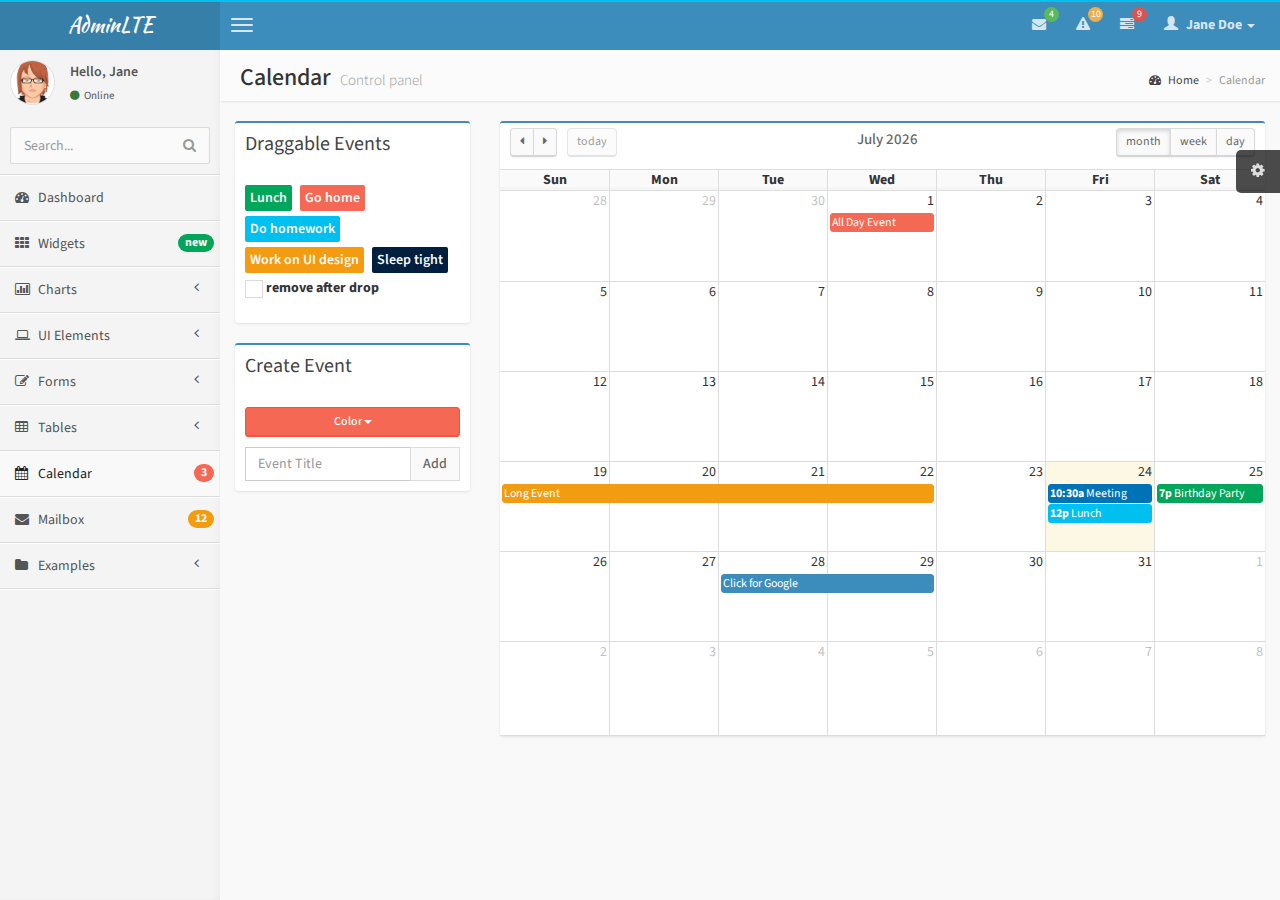
<file: Copy of the Admin Dashboard Template/pages/calendar.html>
<!DOCTYPE html>
<html>
    <head>
        <meta charset="UTF-8">
        <title>AdminLTE | Calendar</title>
        <meta content='width=device-width, initial-scale=1, maximum-scale=1, user-scalable=no' name='viewport'>
        <!-- bootstrap 3.0.2 -->
        <link href="../css/bootstrap.min.css" rel="stylesheet" type="text/css" />
        <!-- font Awesome -->
        <link href="../css/font-awesome.min.css" rel="stylesheet" type="text/css" />
        <!-- Ionicons -->
        <link href="../css/ionicons.min.css" rel="stylesheet" type="text/css" />
        <!-- fullCalendar -->
        <link href="../css/fullcalendar/fullcalendar.css" rel="stylesheet" type="text/css" />
        <link href="../css/fullcalendar/fullcalendar.print.css" rel="stylesheet" type="text/css" media='print' />
        <!-- Theme style -->
        <link href="../css/AdminLTE.css" rel="stylesheet" type="text/css" />
        
        <!-- HTML5 Shim and Respond.js IE8 support of HTML5 elements and media queries -->
        <!-- WARNING: Respond.js doesn't work if you view the page via file:// -->
        <!--[if lt IE 9]>
          <script src="https://oss.maxcdn.com/libs/html5shiv/3.7.0/html5shiv.js"></script>
          <script src="https://oss.maxcdn.com/libs/respond.js/1.3.0/respond.min.js"></script>
        <![endif]-->
    </head>
    <body class="skin-blue">
        <!-- header logo: style can be found in header.less -->
        <header class="header">
            <a href="../index.html" class="logo">
                <!-- Add the class icon to your logo image or logo icon to add the margining -->
                AdminLTE
            </a>
            <!-- Header Navbar: style can be found in header.less -->
            <nav class="navbar navbar-static-top" role="navigation">
                <!-- Sidebar toggle button-->
                <a href="#" class="navbar-btn sidebar-toggle" data-toggle="offcanvas" role="button">
                    <span class="sr-only">Toggle navigation</span>
                    <span class="icon-bar"></span>
                    <span class="icon-bar"></span>
                    <span class="icon-bar"></span>
                </a>
                <div class="navbar-right">
                    <ul class="nav navbar-nav">
                        <!-- Messages: style can be found in dropdown.less-->
                        <li class="dropdown messages-menu">
                            <a href="#" class="dropdown-toggle" data-toggle="dropdown">
                                <i class="fa fa-envelope"></i>
                                <span class="label label-success">4</span>
                            </a>
                            <ul class="dropdown-menu">
                                <li class="header">You have 4 messages</li>
                                <li>
                                    <!-- inner menu: contains the actual data -->
                                    <ul class="menu">
                                        <li><!-- start message -->
                                            <a href="#">
                                                <div class="pull-left">
                                                    <img src="../img/avatar3.png" class="img-circle" alt="User Image"/>
                                                </div>
                                                <h4>
                                                    Support Team
                                                    <small><i class="fa fa-clock-o"></i> 5 mins</small>
                                                </h4>
                                                <p>Why not buy a new awesome theme?</p>
                                            </a>
                                        </li><!-- end message -->
                                        <li>
                                            <a href="#">
                                                <div class="pull-left">
                                                    <img src="../img/avatar2.png" class="img-circle" alt="user image"/>
                                                </div>
                                                <h4>
                                                    AdminLTE Design Team
                                                    <small><i class="fa fa-clock-o"></i> 2 hours</small>
                                                </h4>
                                                <p>Why not buy a new awesome theme?</p>
                                            </a>
                                        </li>
                                        <li>
                                            <a href="#">
                                                <div class="pull-left">
                                                    <img src="../img/avatar.png" class="img-circle" alt="user image"/>
                                                </div>
                                                <h4>
                                                    Developers
                                                    <small><i class="fa fa-clock-o"></i> Today</small>
                                                </h4>
                                                <p>Why not buy a new awesome theme?</p>
                                            </a>
                                        </li>
                                        <li>
                                            <a href="#">
                                                <div class="pull-left">
                                                    <img src="../img/avatar2.png" class="img-circle" alt="user image"/>
                                                </div>
                                                <h4>
                                                    Sales Department
                                                    <small><i class="fa fa-clock-o"></i> Yesterday</small>
                                                </h4>
                                                <p>Why not buy a new awesome theme?</p>
                                            </a>
                                        </li>
                                        <li>
                                            <a href="#">
                                                <div class="pull-left">
                                                    <img src="../img/avatar.png" class="img-circle" alt="user image"/>
                                                </div>
                                                <h4>
                                                    Reviewers
                                                    <small><i class="fa fa-clock-o"></i> 2 days</small>
                                                </h4>
                                                <p>Why not buy a new awesome theme?</p>
                                            </a>
                                        </li>
                                    </ul>
                                </li>
                                <li class="footer"><a href="#">See All Messages</a></li>
                            </ul>
                        </li>
                        <!-- Notifications: style can be found in dropdown.less -->
                        <li class="dropdown notifications-menu">
                            <a href="#" class="dropdown-toggle" data-toggle="dropdown">
                                <i class="fa fa-warning"></i>
                                <span class="label label-warning">10</span>
                            </a>
                            <ul class="dropdown-menu">
                                <li class="header">You have 10 notifications</li>
                                <li>
                                    <!-- inner menu: contains the actual data -->
                                    <ul class="menu">
                                        <li>
                                            <a href="#">
                                                <i class="ion ion-ios7-people info"></i> 5 new members joined today
                                            </a>
                                        </li>
                                        <li>
                                            <a href="#">
                                                <i class="fa fa-warning danger"></i> Very long description here that may not fit into the page and may cause design problems
                                            </a>
                                        </li>
                                        <li>
                                            <a href="#">
                                                <i class="fa fa-users warning"></i> 5 new members joined
                                            </a>
                                        </li>

                                        <li>
                                            <a href="#">
                                                <i class="ion ion-ios7-cart success"></i> 25 sales made
                                            </a>
                                        </li>
                                        <li>
                                            <a href="#">
                                                <i class="ion ion-ios7-person danger"></i> You changed your username
                                            </a>
                                        </li>
                                    </ul>
                                </li>
                                <li class="footer"><a href="#">View all</a></li>
                            </ul>
                        </li>
                        <!-- Tasks: style can be found in dropdown.less -->
                        <li class="dropdown tasks-menu">
                            <a href="#" class="dropdown-toggle" data-toggle="dropdown">
                                <i class="fa fa-tasks"></i>
                                <span class="label label-danger">9</span>
                            </a>
                            <ul class="dropdown-menu">
                                <li class="header">You have 9 tasks</li>
                                <li>
                                    <!-- inner menu: contains the actual data -->
                                    <ul class="menu">
                                        <li><!-- Task item -->
                                            <a href="#">
                                                <h3>
                                                    Design some buttons
                                                    <small class="pull-right">20%</small>
                                                </h3>
                                                <div class="progress xs">
                                                    <div class="progress-bar progress-bar-aqua" style="width: 20%" role="progressbar" aria-valuenow="20" aria-valuemin="0" aria-valuemax="100">
                                                        <span class="sr-only">20% Complete</span>
                                                    </div>
                                                </div>
                                            </a>
                                        </li><!-- end task item -->
                                        <li><!-- Task item -->
                                            <a href="#">
                                                <h3>
                                                    Create a nice theme
                                                    <small class="pull-right">40%</small>
                                                </h3>
                                                <div class="progress xs">
                                                    <div class="progress-bar progress-bar-green" style="width: 40%" role="progressbar" aria-valuenow="20" aria-valuemin="0" aria-valuemax="100">
                                                        <span class="sr-only">40% Complete</span>
                                                    </div>
                                                </div>
                                            </a>
                                        </li><!-- end task item -->
                                        <li><!-- Task item -->
                                            <a href="#">
                                                <h3>
                                                    Some task I need to do
                                                    <small class="pull-right">60%</small>
                                                </h3>
                                                <div class="progress xs">
                                                    <div class="progress-bar progress-bar-red" style="width: 60%" role="progressbar" aria-valuenow="20" aria-valuemin="0" aria-valuemax="100">
                                                        <span class="sr-only">60% Complete</span>
                                                    </div>
                                                </div>
                                            </a>
                                        </li><!-- end task item -->
                                        <li><!-- Task item -->
                                            <a href="#">
                                                <h3>
                                                    Make beautiful transitions
                                                    <small class="pull-right">80%</small>
                                                </h3>
                                                <div class="progress xs">
                                                    <div class="progress-bar progress-bar-yellow" style="width: 80%" role="progressbar" aria-valuenow="20" aria-valuemin="0" aria-valuemax="100">
                                                        <span class="sr-only">80% Complete</span>
                                                    </div>
                                                </div>
                                            </a>
                                        </li><!-- end task item -->
                                    </ul>
                                </li>
                                <li class="footer">
                                    <a href="#">View all tasks</a>
                                </li>
                            </ul>
                        </li>
                        <!-- User Account: style can be found in dropdown.less -->
                        <li class="dropdown user user-menu">
                            <a href="#" class="dropdown-toggle" data-toggle="dropdown">
                                <i class="glyphicon glyphicon-user"></i>
                                <span>Jane Doe <i class="caret"></i></span>
                            </a>
                            <ul class="dropdown-menu">
                                <!-- User image -->
                                <li class="user-header bg-light-blue">
                                    <img src="../img/avatar3.png" class="img-circle" alt="User Image" />
                                    <p>
                                        Jane Doe - Web Developer
                                        <small>Member since Nov. 2012</small>
                                    </p>
                                </li>
                                <!-- Menu Body -->
                                <li class="user-body">
                                    <div class="col-xs-4 text-center">
                                        <a href="#">Followers</a>
                                    </div>
                                    <div class="col-xs-4 text-center">
                                        <a href="#">Sales</a>
                                    </div>
                                    <div class="col-xs-4 text-center">
                                        <a href="#">Friends</a>
                                    </div>
                                </li>
                                <!-- Menu Footer-->
                                <li class="user-footer">
                                    <div class="pull-left">
                                        <a href="#" class="btn btn-default btn-flat">Profile</a>
                                    </div>
                                    <div class="pull-right">
                                        <a href="#" class="btn btn-default btn-flat">Sign out</a>
                                    </div>
                                </li>
                            </ul>
                        </li>
                    </ul>
                </div>
            </nav>
        </header>
        <div class="wrapper row-offcanvas row-offcanvas-left">
            <!-- Left side column. contains the logo and sidebar -->
            <aside class="left-side sidebar-offcanvas">                
                <!-- sidebar: style can be found in sidebar.less -->
                <section class="sidebar">
                    <!-- Sidebar user panel -->
                    <div class="user-panel">
                        <div class="pull-left image">
                            <img src="../img/avatar3.png" class="img-circle" alt="User Image" />
                        </div>
                        <div class="pull-left info">
                            <p>Hello, Jane</p>

                            <a href="#"><i class="fa fa-circle text-success"></i> Online</a>
                        </div>
                    </div>
                    <!-- search form -->
                    <form action="#" method="get" class="sidebar-form">
                        <div class="input-group">
                            <input type="text" name="q" class="form-control" placeholder="Search..."/>
                            <span class="input-group-btn">
                                <button type='submit' name='seach' id='search-btn' class="btn btn-flat"><i class="fa fa-search"></i></button>
                            </span>
                        </div>
                    </form>
                    <!-- /.search form -->
                    <!-- sidebar menu: : style can be found in sidebar.less -->
                    <ul class="sidebar-menu">
                        <li>
                            <a href="../index.html">
                                <i class="fa fa-dashboard"></i> <span>Dashboard</span>
                            </a>
                        </li>
                        <li>
                            <a href="widgets.html">
                                <i class="fa fa-th"></i> <span>Widgets</span> <small class="badge pull-right bg-green">new</small>
                            </a>
                        </li>
                        <li class="treeview">
                            <a href="#">
                                <i class="fa fa-bar-chart-o"></i>
                                <span>Charts</span>
                                <i class="fa fa-angle-left pull-right"></i>
                            </a>
                            <ul class="treeview-menu">
                                <li><a href="charts/morris.html"><i class="fa fa-angle-double-right"></i> Morris</a></li>
                                <li><a href="charts/flot.html"><i class="fa fa-angle-double-right"></i> Flot</a></li>
                                <li><a href="charts/inline.html"><i class="fa fa-angle-double-right"></i> Inline charts</a></li>
                            </ul>
                        </li>
                        <li class="treeview">
                            <a href="#">
                                <i class="fa fa-laptop"></i>
                                <span>UI Elements</span>
                                <i class="fa fa-angle-left pull-right"></i>
                            </a>
                            <ul class="treeview-menu">
                                <li><a href="UI/general.html"><i class="fa fa-angle-double-right"></i> General</a></li>
                                <li><a href="UI/icons.html"><i class="fa fa-angle-double-right"></i> Icons</a></li>
                                <li><a href="UI/buttons.html"><i class="fa fa-angle-double-right"></i> Buttons</a></li>
                                <li><a href="UI/sliders.html"><i class="fa fa-angle-double-right"></i> Sliders</a></li>
                                <li><a href="UI/timeline.html"><i class="fa fa-angle-double-right"></i> Timeline</a></li>
                            </ul>
                        </li>
                        <li class="treeview">
                            <a href="#">
                                <i class="fa fa-edit"></i> <span>Forms</span>
                                <i class="fa fa-angle-left pull-right"></i>
                            </a>
                            <ul class="treeview-menu">
                                <li><a href="forms/general.html"><i class="fa fa-angle-double-right"></i> General Elements</a></li>
                                <li><a href="forms/advanced.html"><i class="fa fa-angle-double-right"></i> Advanced Elements</a></li>
                                <li><a href="forms/editors.html"><i class="fa fa-angle-double-right"></i> Editors</a></li>                                
                            </ul>
                        </li>
                        <li class="treeview">
                            <a href="#">
                                <i class="fa fa-table"></i> <span>Tables</span>
                                <i class="fa fa-angle-left pull-right"></i>
                            </a>
                            <ul class="treeview-menu">
                                <li><a href="tables/simple.html"><i class="fa fa-angle-double-right"></i> Simple tables</a></li>
                                <li><a href="tables/data.html"><i class="fa fa-angle-double-right"></i> Data tables</a></li>
                            </ul>
                        </li>
                        <li class="active">
                            <a href="calendar.html">
                                <i class="fa fa-calendar"></i> <span>Calendar</span>
                                <small class="badge pull-right bg-red">3</small>
                            </a>
                        </li>
                        <li>
                            <a href="mailbox.html">
                                <i class="fa fa-envelope"></i> <span>Mailbox</span>
                                <small class="badge pull-right bg-yellow">12</small>
                            </a>
                        </li>
                        <li class="treeview">
                            <a href="#">
                                <i class="fa fa-folder"></i> <span>Examples</span>
                                <i class="fa fa-angle-left pull-right"></i>
                            </a>
                            <ul class="treeview-menu">
                                <li><a href="examples/invoice.html"><i class="fa fa-angle-double-right"></i> Invoice</a></li>
                                <li><a href="examples/login.html"><i class="fa fa-angle-double-right"></i> Login</a></li>
                                <li><a href="examples/register.html"><i class="fa fa-angle-double-right"></i> Register</a></li>
                                <li><a href="examples/lockscreen.html"><i class="fa fa-angle-double-right"></i> Lockscreen</a></li>
                                <li><a href="examples/404.html"><i class="fa fa-angle-double-right"></i> 404 Error</a></li>
                                <li><a href="examples/500.html"><i class="fa fa-angle-double-right"></i> 500 Error</a></li>                                
                                <li><a href="examples/blank.html"><i class="fa fa-angle-double-right"></i> Blank Page</a></li>
                            </ul>
                        </li>
                    </ul>
                </section>
                <!-- /.sidebar -->
            </aside>

            <!-- Right side column. Contains the navbar and content of the page -->
            <aside class="right-side">                
                <!-- Content Header (Page header) -->
                <section class="content-header">
                    <h1>
                        Calendar
                        <small>Control panel</small>
                    </h1>
                    <ol class="breadcrumb">
                        <li><a href="#"><i class="fa fa-dashboard"></i> Home</a></li>
                        <li class="active">Calendar</li>
                    </ol>
                </section>

                <!-- Main content -->
                <section class="content">


                    <div class="row">
                        <div class="col-md-3">
                            <div class="box box-primary">
                                <div class="box-header">
                                    <h4 class="box-title">Draggable Events</h4>
                                </div>
                                <div class="box-body">
                                    <!-- the events -->
                                    <div id='external-events'>                                        
                                        <div class='external-event bg-green'>Lunch</div>
                                        <div class='external-event bg-red'>Go home</div>
                                        <div class='external-event bg-aqua'>Do homework</div>
                                        <div class='external-event bg-yellow'>Work on UI design</div>
                                        <div class='external-event bg-navy'>Sleep tight</div>
                                        <p>
                                            <input type='checkbox' id='drop-remove' /> <label for='drop-remove'>remove after drop</label>
                                        </p>
                                    </div>
                                </div><!-- /.box-body -->
                            </div><!-- /. box -->
                            <div class="box box-primary">
                                <div class="box-header">
                                    <h3 class="box-title">Create Event</h3>
                                </div>
                                <div class="box-body">
                                    <div class="btn-group" style="width: 100%; margin-bottom: 10px;">
                                        <button type="button" id="color-chooser-btn" class="btn btn-danger btn-block btn-sm dropdown-toggle" data-toggle="dropdown">Color <span class="caret"></span></button>
                                        <ul class="dropdown-menu" id="color-chooser">
                                            <li><a class="text-green" href="#"><i class="fa fa-square"></i> Green</a></li>
                                            <li><a class="text-blue" href="#"><i class="fa fa-square"></i> Blue</a></li>                                            
                                            <li><a class="text-navy" href="#"><i class="fa fa-square"></i> Navy</a></li>                                            
                                            <li><a class="text-yellow" href="#"><i class="fa fa-square"></i> Yellow</a></li>
                                            <li><a class="text-orange" href="#"><i class="fa fa-square"></i> Orange</a></li>
                                            <li><a class="text-aqua" href="#"><i class="fa fa-square"></i> Aqua</a></li>
                                            <li><a class="text-red" href="#"><i class="fa fa-square"></i> Red</a></li>
                                            <li><a class="text-fuchsia" href="#"><i class="fa fa-square"></i> Fuchsia</a></li>
                                            <li><a class="text-purple" href="#"><i class="fa fa-square"></i> Purple</a></li>
                                        </ul>
                                    </div><!-- /btn-group -->
                                    <div class="input-group">                                          
                                        <input id="new-event" type="text" class="form-control" placeholder="Event Title">
                                        <div class="input-group-btn">
                                            <button id="add-new-event" type="button" class="btn btn-default btn-flat">Add</button>
                                        </div><!-- /btn-group -->
                                    </div><!-- /input-group -->
                                </div>
                            </div>
                        </div><!-- /.col -->
                        <div class="col-md-9">
                            <div class="box box-primary">                                
                                <div class="box-body no-padding">
                                    <!-- THE CALENDAR -->
                                    <div id="calendar"></div>
                                </div><!-- /.box-body -->
                            </div><!-- /. box -->
                        </div><!-- /.col -->
                    </div><!-- /.row -->  


                </section><!-- /.content -->
            </aside><!-- /.right-side -->
        </div><!-- ./wrapper -->


        <!-- jQuery 2.0.2 -->
        <script src="http://ajax.googleapis.com/ajax/libs/jquery/2.0.2/jquery.min.js"></script>
        <!-- jQuery UI 1.10.3 -->
        <script src="../js/jquery-ui-1.10.3.min.js" type="text/javascript"></script>
        <!-- Bootstrap -->
        <script src="../js/bootstrap.min.js" type="text/javascript"></script>
        <!-- AdminLTE App -->
        <script src="../js/AdminLTE/app.js" type="text/javascript"></script>
        <!-- fullCalendar -->
        <script src="../js/plugins/fullcalendar/fullcalendar.min.js" type="text/javascript"></script>
        <!-- Page specific script -->
        <script type="text/javascript">
            $(function() {

                /* initialize the external events
                 -----------------------------------------------------------------*/
                function ini_events(ele) {
                    ele.each(function() {

                        // create an Event Object (http://arshaw.com/fullcalendar/docs/event_data/Event_Object/)
                        // it doesn't need to have a start or end
                        var eventObject = {
                            title: $.trim($(this).text()) // use the element's text as the event title
                        };

                        // store the Event Object in the DOM element so we can get to it later
                        $(this).data('eventObject', eventObject);

                        // make the event draggable using jQuery UI
                        $(this).draggable({
                            zIndex: 1070,
                            revert: true, // will cause the event to go back to its
                            revertDuration: 0  //  original position after the drag
                        });

                    });
                }
                ini_events($('#external-events div.external-event'));

                /* initialize the calendar
                 -----------------------------------------------------------------*/
                //Date for the calendar events (dummy data)
                var date = new Date();
                var d = date.getDate(),
                        m = date.getMonth(),
                        y = date.getFullYear();
                $('#calendar').fullCalendar({
                    header: {
                        left: 'prev,next today',
                        center: 'title',
                        right: 'month,agendaWeek,agendaDay'
                    },
                    buttonText: {//This is to add icons to the visible buttons
                        prev: "<span class='fa fa-caret-left'></span>",
                        next: "<span class='fa fa-caret-right'></span>",
                        today: 'today',
                        month: 'month',
                        week: 'week',
                        day: 'day'
                    },
                    //Random default events
                    events: [
                        {
                            title: 'All Day Event',
                            start: new Date(y, m, 1),
                            backgroundColor: "#f56954", //red 
                            borderColor: "#f56954" //red
                        },
                        {
                            title: 'Long Event',
                            start: new Date(y, m, d - 5),
                            end: new Date(y, m, d - 2),
                            backgroundColor: "#f39c12", //yellow
                            borderColor: "#f39c12" //yellow
                        },
                        {
                            title: 'Meeting',
                            start: new Date(y, m, d, 10, 30),
                            allDay: false,
                            backgroundColor: "#0073b7", //Blue
                            borderColor: "#0073b7" //Blue
                        },
                        {
                            title: 'Lunch',
                            start: new Date(y, m, d, 12, 0),
                            end: new Date(y, m, d, 14, 0),
                            allDay: false,
                            backgroundColor: "#00c0ef", //Info (aqua)
                            borderColor: "#00c0ef" //Info (aqua)
                        },
                        {
                            title: 'Birthday Party',
                            start: new Date(y, m, d + 1, 19, 0),
                            end: new Date(y, m, d + 1, 22, 30),
                            allDay: false,
                            backgroundColor: "#00a65a", //Success (green)
                            borderColor: "#00a65a" //Success (green)
                        },
                        {
                            title: 'Click for Google',
                            start: new Date(y, m, 28),
                            end: new Date(y, m, 29),
                            url: 'http://google.com/',
                            backgroundColor: "#3c8dbc", //Primary (light-blue)
                            borderColor: "#3c8dbc" //Primary (light-blue)
                        }
                    ],
                    editable: true,
                    droppable: true, // this allows things to be dropped onto the calendar !!!
                    drop: function(date, allDay) { // this function is called when something is dropped

                        // retrieve the dropped element's stored Event Object
                        var originalEventObject = $(this).data('eventObject');

                        // we need to copy it, so that multiple events don't have a reference to the same object
                        var copiedEventObject = $.extend({}, originalEventObject);

                        // assign it the date that was reported
                        copiedEventObject.start = date;
                        copiedEventObject.allDay = allDay;
                        copiedEventObject.backgroundColor = $(this).css("background-color");
                        copiedEventObject.borderColor = $(this).css("border-color");

                        // render the event on the calendar
                        // the last `true` argument determines if the event "sticks" (http://arshaw.com/fullcalendar/docs/event_rendering/renderEvent/)
                        $('#calendar').fullCalendar('renderEvent', copiedEventObject, true);

                        // is the "remove after drop" checkbox checked?
                        if ($('#drop-remove').is(':checked')) {
                            // if so, remove the element from the "Draggable Events" list
                            $(this).remove();
                        }

                    }
                });

                /* ADDING EVENTS */
                var currColor = "#f56954"; //Red by default
                //Color chooser button
                var colorChooser = $("#color-chooser-btn");
                $("#color-chooser > li > a").click(function(e) {
                    e.preventDefault();
                    //Save color
                    currColor = $(this).css("color");
                    //Add color effect to button
                    colorChooser
                            .css({"background-color": currColor, "border-color": currColor})
                            .html($(this).text()+' <span class="caret"></span>');
                });
                $("#add-new-event").click(function(e) {
                    e.preventDefault();
                    //Get value and make sure it is not null
                    var val = $("#new-event").val();
                    if (val.length == 0) {
                        return;
                    }

                    //Create event
                    var event = $("<div />");
                    event.css({"background-color": currColor, "border-color": currColor, "color": "#fff"}).addClass("external-event");
                    event.html(val);
                    $('#external-events').prepend(event);

                    //Add draggable funtionality
                    ini_events(event);

                    //Remove event from text input
                    $("#new-event").val("");
                });
            });
        </script>

    </body>
</html>
</file>
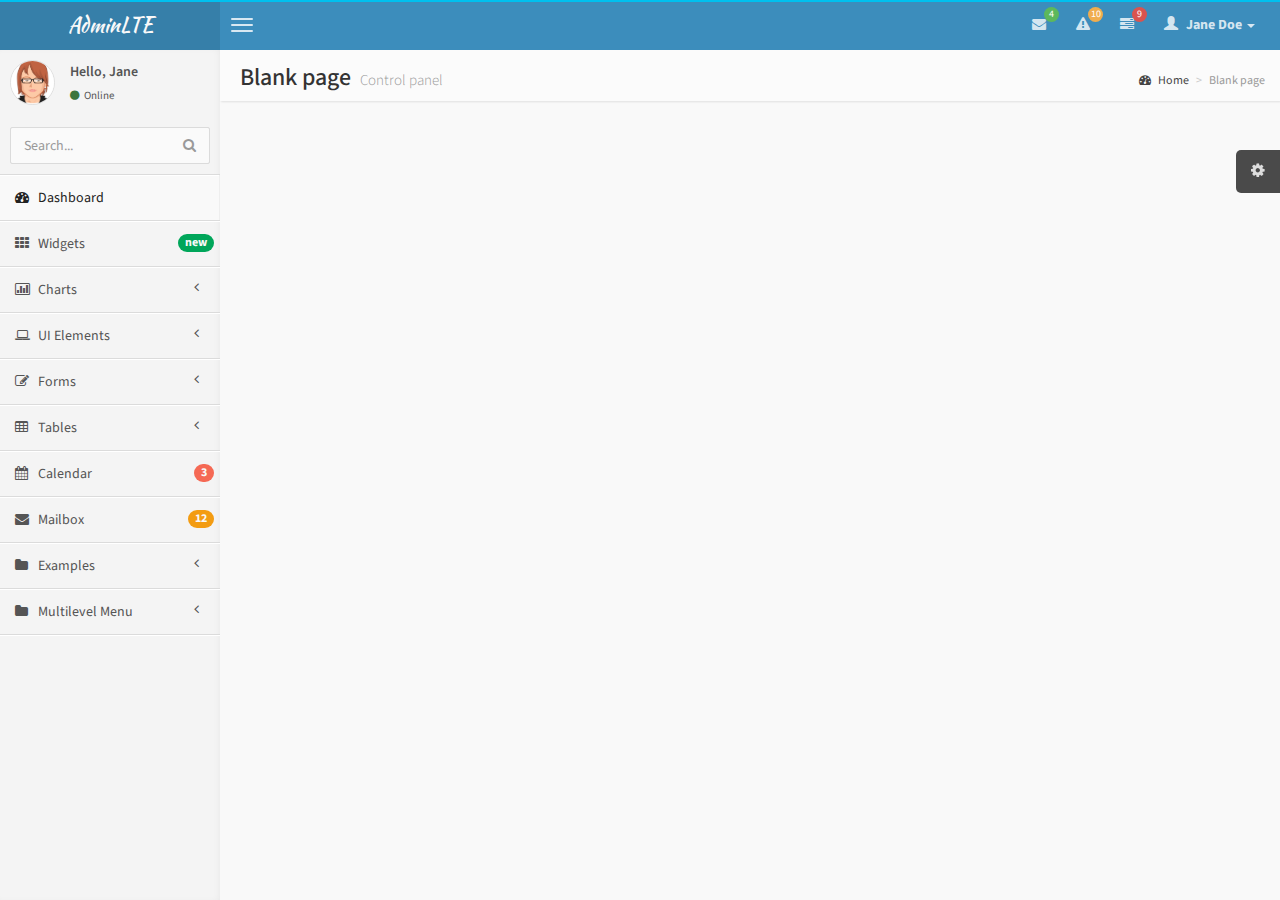
<file: Copy of the Admin Dashboard Template/pages/empty.html>
<!DOCTYPE html>
<html>
    <head>
        <meta charset="UTF-8">
        <title>AdminLTE | Dashboard</title>
        <meta content='width=device-width, initial-scale=1, maximum-scale=1, user-scalable=no' name='viewport'>
        <!-- bootstrap 3.0.2 -->
        <link href="../css/bootstrap.min.css" rel="stylesheet" type="text/css" />
        <!-- font Awesome -->
        <link href="../css/font-awesome.min.css" rel="stylesheet" type="text/css" />
        <!-- Ionicons -->
        <link href="../css/ionicons.min.css" rel="stylesheet" type="text/css" />
        <!-- Theme style -->
        <link href="../css/AdminLTE.css" rel="stylesheet" type="text/css" />

        <!-- HTML5 Shim and Respond.js IE8 support of HTML5 elements and media queries -->
        <!-- WARNING: Respond.js doesn't work if you view the page via file:// -->
        <!--[if lt IE 9]>
          <script src="https://oss.maxcdn.com/libs/html5shiv/3.7.0/html5shiv.js"></script>
          <script src="https://oss.maxcdn.com/libs/respond.js/1.3.0/respond.min.js"></script>
        <![endif]-->
    </head>
    <body class="skin-blue">
        <!-- header logo: style can be found in header.less -->
        <header class="header">
            <a href="../index.html" class="logo">
                <!-- Add the class icon to your logo image or logo icon to add the margining -->
                AdminLTE
            </a>
            <!-- Header Navbar: style can be found in header.less -->
            <nav class="navbar navbar-static-top" role="navigation">
                <!-- Sidebar toggle button-->
                <a href="#" class="navbar-btn sidebar-toggle" data-toggle="offcanvas" role="button">
                    <span class="sr-only">Toggle navigation</span>
                    <span class="icon-bar"></span>
                    <span class="icon-bar"></span>
                    <span class="icon-bar"></span>
                </a>
                <div class="navbar-right">
                    <ul class="nav navbar-nav">
                        <!-- Messages: style can be found in dropdown.less-->
                        <li class="dropdown messages-menu">
                            <a href="#" class="dropdown-toggle" data-toggle="dropdown">
                                <i class="fa fa-envelope"></i>
                                <span class="label label-success">4</span>
                            </a>
                            <ul class="dropdown-menu">
                                <li class="header">You have 4 messages</li>
                                <li>
                                    <!-- inner menu: contains the actual data -->
                                    <ul class="menu">
                                        <li><!-- start message -->
                                            <a href="#">
                                                <div class="pull-left">
                                                    <img src="../img/avatar3.png" class="img-circle" alt="User Image"/>
                                                </div>
                                                <h4>
                                                    Support Team
                                                    <small><i class="fa fa-clock-o"></i> 5 mins</small>
                                                </h4>
                                                <p>Why not buy a new awesome theme?</p>
                                            </a>
                                        </li><!-- end message -->
                                        <li>
                                            <a href="#">
                                                <div class="pull-left">
                                                    <img src="../img/avatar2.png" class="img-circle" alt="user image"/>
                                                </div>
                                                <h4>
                                                    AdminLTE Design Team
                                                    <small><i class="fa fa-clock-o"></i> 2 hours</small>
                                                </h4>
                                                <p>Why not buy a new awesome theme?</p>
                                            </a>
                                        </li>
                                        <li>
                                            <a href="#">
                                                <div class="pull-left">
                                                    <img src="../img/avatar.png" class="img-circle" alt="user image"/>
                                                </div>
                                                <h4>
                                                    Developers
                                                    <small><i class="fa fa-clock-o"></i> Today</small>
                                                </h4>
                                                <p>Why not buy a new awesome theme?</p>
                                            </a>
                                        </li>
                                        <li>
                                            <a href="#">
                                                <div class="pull-left">
                                                    <img src="../img/avatar2.png" class="img-circle" alt="user image"/>
                                                </div>
                                                <h4>
                                                    Sales Department
                                                    <small><i class="fa fa-clock-o"></i> Yesterday</small>
                                                </h4>
                                                <p>Why not buy a new awesome theme?</p>
                                            </a>
                                        </li>
                                        <li>
                                            <a href="#">
                                                <div class="pull-left">
                                                    <img src="../img/avatar.png" class="img-circle" alt="user image"/>
                                                </div>
                                                <h4>
                                                    Reviewers
                                                    <small><i class="fa fa-clock-o"></i> 2 days</small>
                                                </h4>
                                                <p>Why not buy a new awesome theme?</p>
                                            </a>
                                        </li>
                                    </ul>
                                </li>
                                <li class="footer"><a href="#">See All Messages</a></li>
                            </ul>
                        </li>
                        <!-- Notifications: style can be found in dropdown.less -->
                        <li class="dropdown notifications-menu">
                            <a href="#" class="dropdown-toggle" data-toggle="dropdown">
                                <i class="fa fa-warning"></i>
                                <span class="label label-warning">10</span>
                            </a>
                            <ul class="dropdown-menu">
                                <li class="header">You have 10 notifications</li>
                                <li>
                                    <!-- inner menu: contains the actual data -->
                                    <ul class="menu">
                                        <li>
                                            <a href="#">
                                                <i class="ion ion-ios7-people info"></i> 5 new members joined today
                                            </a>
                                        </li>
                                        <li>
                                            <a href="#">
                                                <i class="fa fa-warning danger"></i> Very long description here that may not fit into the page and may cause design problems
                                            </a>
                                        </li>
                                        <li>
                                            <a href="#">
                                                <i class="fa fa-users warning"></i> 5 new members joined
                                            </a>
                                        </li>

                                        <li>
                                            <a href="#">
                                                <i class="ion ion-ios7-cart success"></i> 25 sales made
                                            </a>
                                        </li>
                                        <li>
                                            <a href="#">
                                                <i class="ion ion-ios7-person danger"></i> You changed your username
                                            </a>
                                        </li>
                                    </ul>
                                </li>
                                <li class="footer"><a href="#">View all</a></li>
                            </ul>
                        </li>
                        <!-- Tasks: style can be found in dropdown.less -->
                        <li class="dropdown tasks-menu">
                            <a href="#" class="dropdown-toggle" data-toggle="dropdown">
                                <i class="fa fa-tasks"></i>
                                <span class="label label-danger">9</span>
                            </a>
                            <ul class="dropdown-menu">
                                <li class="header">You have 9 tasks</li>
                                <li>
                                    <!-- inner menu: contains the actual data -->
                                    <ul class="menu">
                                        <li><!-- Task item -->
                                            <a href="#">
                                                <h3>
                                                    Design some buttons
                                                    <small class="pull-right">20%</small>
                                                </h3>
                                                <div class="progress xs">
                                                    <div class="progress-bar progress-bar-aqua" style="width: 20%" role="progressbar" aria-valuenow="20" aria-valuemin="0" aria-valuemax="100">
                                                        <span class="sr-only">20% Complete</span>
                                                    </div>
                                                </div>
                                            </a>
                                        </li><!-- end task item -->
                                        <li><!-- Task item -->
                                            <a href="#">
                                                <h3>
                                                    Create a nice theme
                                                    <small class="pull-right">40%</small>
                                                </h3>
                                                <div class="progress xs">
                                                    <div class="progress-bar progress-bar-green" style="width: 40%" role="progressbar" aria-valuenow="20" aria-valuemin="0" aria-valuemax="100">
                                                        <span class="sr-only">40% Complete</span>
                                                    </div>
                                                </div>
                                            </a>
                                        </li><!-- end task item -->
                                        <li><!-- Task item -->
                                            <a href="#">
                                                <h3>
                                                    Some task I need to do
                                                    <small class="pull-right">60%</small>
                                                </h3>
                                                <div class="progress xs">
                                                    <div class="progress-bar progress-bar-red" style="width: 60%" role="progressbar" aria-valuenow="20" aria-valuemin="0" aria-valuemax="100">
                                                        <span class="sr-only">60% Complete</span>
                                                    </div>
                                                </div>
                                            </a>
                                        </li><!-- end task item -->
                                        <li><!-- Task item -->
                                            <a href="#">
                                                <h3>
                                                    Make beautiful transitions
                                                    <small class="pull-right">80%</small>
                                                </h3>
                                                <div class="progress xs">
                                                    <div class="progress-bar progress-bar-yellow" style="width: 80%" role="progressbar" aria-valuenow="20" aria-valuemin="0" aria-valuemax="100">
                                                        <span class="sr-only">80% Complete</span>
                                                    </div>
                                                </div>
                                            </a>
                                        </li><!-- end task item -->
                                    </ul>
                                </li>
                                <li class="footer">
                                    <a href="#">View all tasks</a>
                                </li>
                            </ul>
                        </li>
                        <!-- User Account: style can be found in dropdown.less -->
                        <li class="dropdown user user-menu">
                            <a href="#" class="dropdown-toggle" data-toggle="dropdown">
                                <i class="glyphicon glyphicon-user"></i>
                                <span>Jane Doe <i class="caret"></i></span>
                            </a>
                            <ul class="dropdown-menu">
                                <!-- User image -->
                                <li class="user-header bg-light-blue">
                                    <img src="../img/avatar3.png" class="img-circle" alt="User Image" />
                                    <p>
                                        Jane Doe - Web Developer
                                        <small>Member since Nov. 2012</small>
                                    </p>
                                </li>
                                <!-- Menu Body -->
                                <li class="user-body">
                                    <div class="col-xs-4 text-center">
                                        <a href="#">Followers</a>
                                    </div>
                                    <div class="col-xs-4 text-center">
                                        <a href="#">Sales</a>
                                    </div>
                                    <div class="col-xs-4 text-center">
                                        <a href="#">Friends</a>
                                    </div>
                                </li>
                                <!-- Menu Footer-->
                                <li class="user-footer">
                                    <div class="pull-left">
                                        <a href="#" class="btn btn-default btn-flat">Profile</a>
                                    </div>
                                    <div class="pull-right">
                                        <a href="#" class="btn btn-default btn-flat">Sign out</a>
                                    </div>
                                </li>
                            </ul>
                        </li>
                    </ul>
                </div>
            </nav>
        </header>
        <div class="wrapper row-offcanvas row-offcanvas-left">
            <!-- Left side column. contains the logo and sidebar -->
            <aside class="left-side sidebar-offcanvas">                
                <!-- sidebar: style can be found in sidebar.less -->
                <section class="sidebar">
                    <!-- Sidebar user panel -->
                    <div class="user-panel">
                        <div class="pull-left image">
                            <img src="../img/avatar3.png" class="img-circle" alt="User Image" />
                        </div>
                        <div class="pull-left info">
                            <p>Hello, Jane</p>

                            <a href="#"><i class="fa fa-circle text-success"></i> Online</a>
                        </div>
                    </div>
                    <!-- search form -->
                    <form action="#" method="get" class="sidebar-form">
                        <div class="input-group">
                            <input type="text" name="q" class="form-control" placeholder="Search..."/>
                            <span class="input-group-btn">
                                <button type='submit' name='seach' id='search-btn' class="btn btn-flat"><i class="fa fa-search"></i></button>
                            </span>
                        </div>
                    </form>
                    <!-- /.search form -->
                    <!-- sidebar menu: : style can be found in sidebar.less -->
                    <ul class="sidebar-menu">
                        <li class="active">
                            <a href="../index.html">
                                <i class="fa fa-dashboard"></i> <span>Dashboard</span>
                            </a>
                        </li>
                        <li>
                            <a href="widgets.html">
                                <i class="fa fa-th"></i> <span>Widgets</span> <small class="badge pull-right bg-green">new</small>
                            </a>
                        </li>
                        <li class="treeview">
                            <a href="#">
                                <i class="fa fa-bar-chart-o"></i>
                                <span>Charts</span>
                                <i class="fa fa-angle-left pull-right"></i>
                            </a>
                            <ul class="treeview-menu">
                                <li><a href="charts/morris.html"><i class="fa fa-angle-double-right"></i> Morris</a></li>
                                <li><a href="charts/flot.html"><i class="fa fa-angle-double-right"></i> Flot</a></li>
                                <li><a href="charts/inline.html"><i class="fa fa-angle-double-right"></i> Inline charts</a></li>
                            </ul>
                        </li>
                        <li class="treeview">
                            <a href="#">
                                <i class="fa fa-laptop"></i>
                                <span>UI Elements</span>
                                <i class="fa fa-angle-left pull-right"></i>
                            </a>
                            <ul class="treeview-menu">
                                <li><a href="UI/general.html"><i class="fa fa-angle-double-right"></i> General</a></li>
                                <li><a href="UI/icons.html"><i class="fa fa-angle-double-right"></i> Icons</a></li>
                                <li><a href="UI/buttons.html"><i class="fa fa-angle-double-right"></i> Buttons</a></li>
                                <li><a href="UI/sliders.html"><i class="fa fa-angle-double-right"></i> Sliders</a></li>
                                <li><a href="UI/timeline.html"><i class="fa fa-angle-double-right"></i> Timeline</a></li>
                            </ul>
                        </li>
                        <li class="treeview">
                            <a href="#">
                                <i class="fa fa-edit"></i> <span>Forms</span>
                                <i class="fa fa-angle-left pull-right"></i>
                            </a>
                            <ul class="treeview-menu">
                                <li><a href="forms/general.html"><i class="fa fa-angle-double-right"></i> General Elements</a></li>
                                <li><a href="forms/advanced.html"><i class="fa fa-angle-double-right"></i> Advanced Elements</a></li>
                                <li><a href="forms/editors.html"><i class="fa fa-angle-double-right"></i> Editors</a></li>                                
                            </ul>
                        </li>
                        <li class="treeview">
                            <a href="#">
                                <i class="fa fa-table"></i> <span>Tables</span>
                                <i class="fa fa-angle-left pull-right"></i>
                            </a>
                            <ul class="treeview-menu">
                                <li><a href="tables/simple.html"><i class="fa fa-angle-double-right"></i> Simple tables</a></li>
                                <li><a href="tables/data.html"><i class="fa fa-angle-double-right"></i> Data tables</a></li>
                            </ul>
                        </li>
                        <li>
                            <a href="calendar.html">
                                <i class="fa fa-calendar"></i> <span>Calendar</span>
                                <small class="badge pull-right bg-red">3</small>
                            </a>
                        </li>
                        <li>
                            <a href="mailbox.html">
                                <i class="fa fa-envelope"></i> <span>Mailbox</span>
                                <small class="badge pull-right bg-yellow">12</small>
                            </a>
                        </li>
                        <li class="treeview">
                            <a href="#">
                                <i class="fa fa-folder"></i> <span>Examples</span>
                                <i class="fa fa-angle-left pull-right"></i>
                            </a>
                            <ul class="treeview-menu">
                                <li><a href="examples/invoice.html"><i class="fa fa-angle-double-right"></i> Invoice</a></li>
                                <li><a href="examples/login.html"><i class="fa fa-angle-double-right"></i> Login</a></li>
                                <li><a href="examples/register.html"><i class="fa fa-angle-double-right"></i> Register</a></li>
                                <li><a href="examples/lockscreen.html"><i class="fa fa-angle-double-right"></i> Lockscreen</a></li>
                                <li><a href="examples/404.html"><i class="fa fa-angle-double-right"></i> 404 Error</a></li>
                                <li><a href="examples/500.html"><i class="fa fa-angle-double-right"></i> 500 Error</a></li>                                
                                <li><a href="examples/blank.html"><i class="fa fa-angle-double-right"></i> Blank Page</a></li>
                            </ul>
                        </li>
                        <li class="treeview">
                            <a href="#">
                                <i class="fa fa-folder"></i>  Multilevel Menu
                                <i class="fa fa-angle-left pull-right"></i>
                            </a>                            

                            <ul class="treeview-menu">
                                <li class="treeview">
                                    <a href="#">
                                        First level
                                        <i class="fa fa-angle-left pull-right"></i>
                                    </a>

                                    <ul class="treeview-menu">
                                        <li class="treeview">
                                            <a href="#">
                                                Second level
                                                <i class="fa fa-angle-left pull-right"></i>
                                            </a>

                                            <ul class="treeview-menu">
                                                <li>
                                                    <a href="#">Third level</a>
                                                </li>
                                            </ul>
                                        </li>
                                    </ul>
                                </li>
                            </ul>
                        </li>
                    </ul>
                </section>
                <!-- /.sidebar -->
            </aside>

            <!-- Right side column. Contains the navbar and content of the page -->
            <aside class="right-side">                
                <!-- Content Header (Page header) -->
                <section class="content-header">
                    <h1>
                        Blank page
                        <small>Control panel</small>
                    </h1>
                    <ol class="breadcrumb">
                        <li><a href="#"><i class="fa fa-dashboard"></i> Home</a></li>
                        <li class="active">Blank page</li>
                    </ol>
                </section>

                <!-- Main content -->
                <section class="content">


                </section><!-- /.content -->
            </aside><!-- /.right-side -->
        </div><!-- ./wrapper -->


        <!-- jQuery 2.0.2 -->
        <script src="http://ajax.googleapis.com/ajax/libs/jquery/2.0.2/jquery.min.js"></script>
        <!-- Bootstrap -->
        <script src="../js/bootstrap.min.js" type="text/javascript"></script>
        <!-- AdminLTE App -->
        <script src="../js/AdminLTE/app.js" type="text/javascript"></script>

    </body>
</html>
</file>
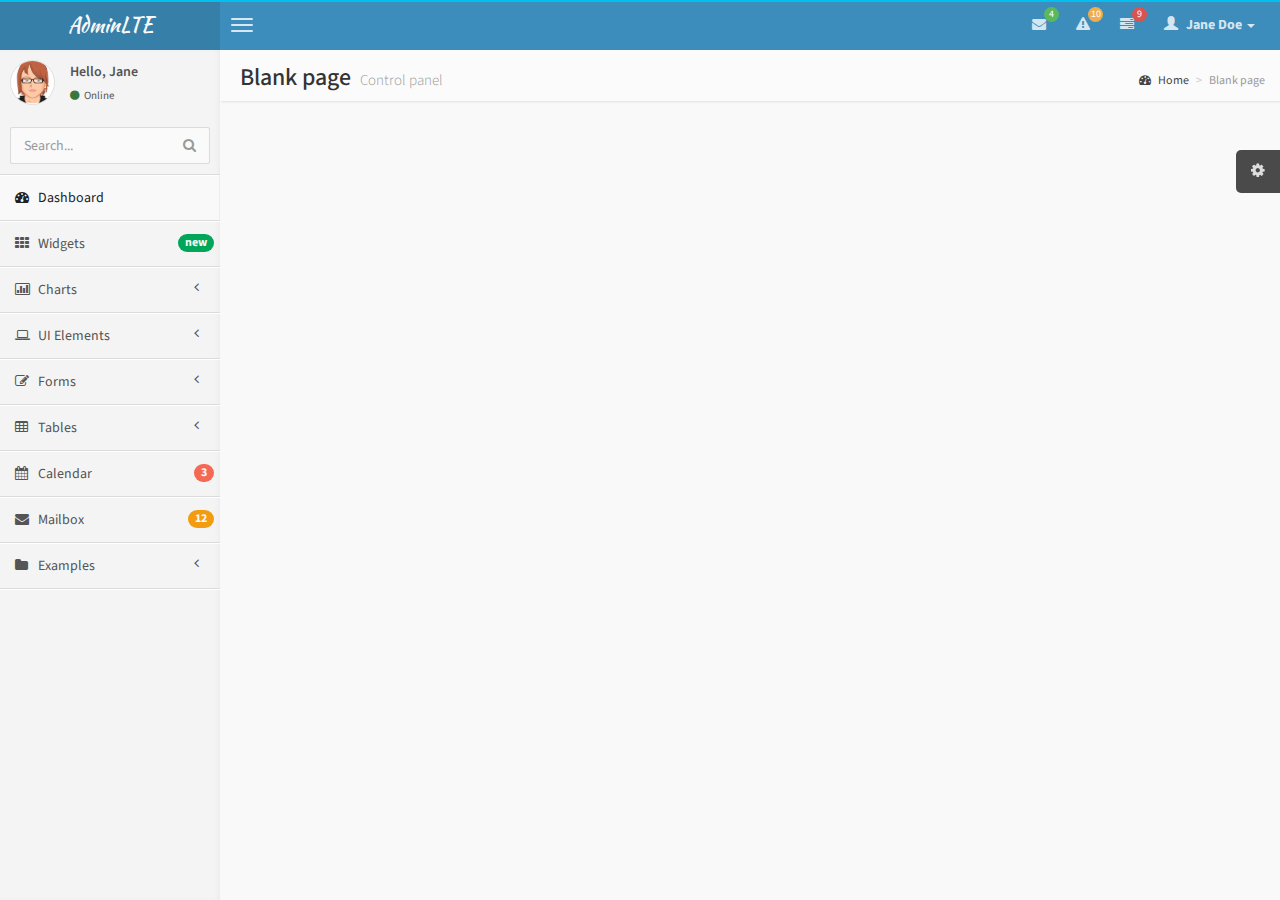
<file: Copy of the Admin Dashboard Template/pages/charts/empty.html>
<!DOCTYPE html>
<html>
    <head>
        <meta charset="UTF-8">
        <title>AdminLTE | Dashboard</title>
        <meta content='width=device-width, initial-scale=1, maximum-scale=1, user-scalable=no' name='viewport'>
        <!-- bootstrap 3.0.2 -->
        <link href="../../css/bootstrap.min.css" rel="stylesheet" type="text/css" />
        <!-- font Awesome -->
        <link href="../../css/font-awesome.min.css" rel="stylesheet" type="text/css" />
        <!-- Ionicons -->
        <link href="../../css/ionicons.min.css" rel="stylesheet" type="text/css" />
        <!-- Theme style -->
        <link href="../../css/AdminLTE.css" rel="stylesheet" type="text/css" />

        <!-- HTML5 Shim and Respond.js IE8 support of HTML5 elements and media queries -->
        <!-- WARNING: Respond.js doesn't work if you view the page via file:// -->
        <!--[if lt IE 9]>
          <script src="https://oss.maxcdn.com/libs/html5shiv/3.7.0/html5shiv.js"></script>
          <script src="https://oss.maxcdn.com/libs/respond.js/1.3.0/respond.min.js"></script>
        <![endif]-->
    </head>
    <body class="skin-blue">
        <!-- header logo: style can be found in header.less -->
        <header class="header">
            <a href="../../index.html" class="logo">
                <!-- Add the class icon to your logo image or logo icon to add the margining -->
                AdminLTE
            </a>
            <!-- Header Navbar: style can be found in header.less -->
            <nav class="navbar navbar-static-top" role="navigation">
                <!-- Sidebar toggle button-->
                <a href="#" class="navbar-btn sidebar-toggle" data-toggle="offcanvas" role="button">
                    <span class="sr-only">Toggle navigation</span>
                    <span class="icon-bar"></span>
                    <span class="icon-bar"></span>
                    <span class="icon-bar"></span>
                </a>
                <div class="navbar-right">
                    <ul class="nav navbar-nav">
                        <!-- Messages: style can be found in dropdown.less-->
                        <li class="dropdown messages-menu">
                            <a href="#" class="dropdown-toggle" data-toggle="dropdown">
                                <i class="fa fa-envelope"></i>
                                <span class="label label-success">4</span>
                            </a>
                            <ul class="dropdown-menu">
                                <li class="header">You have 4 messages</li>
                                <li>
                                    <!-- inner menu: contains the actual data -->
                                    <ul class="menu">
                                        <li><!-- start message -->
                                            <a href="#">
                                                <div class="pull-left">
                                                    <img src="../../img/avatar3.png" class="img-circle" alt="User Image"/>
                                                </div>
                                                <h4>
                                                    Support Team
                                                    <small><i class="fa fa-clock-o"></i> 5 mins</small>
                                                </h4>
                                                <p>Why not buy a new awesome theme?</p>
                                            </a>
                                        </li><!-- end message -->
                                        <li>
                                            <a href="#">
                                                <div class="pull-left">
                                                    <img src="../../img/avatar2.png" class="img-circle" alt="user image"/>
                                                </div>
                                                <h4>
                                                    AdminLTE Design Team
                                                    <small><i class="fa fa-clock-o"></i> 2 hours</small>
                                                </h4>
                                                <p>Why not buy a new awesome theme?</p>
                                            </a>
                                        </li>
                                        <li>
                                            <a href="#">
                                                <div class="pull-left">
                                                    <img src="../../img/avatar.png" class="img-circle" alt="user image"/>
                                                </div>
                                                <h4>
                                                    Developers
                                                    <small><i class="fa fa-clock-o"></i> Today</small>
                                                </h4>
                                                <p>Why not buy a new awesome theme?</p>
                                            </a>
                                        </li>
                                        <li>
                                            <a href="#">
                                                <div class="pull-left">
                                                    <img src="../../img/avatar2.png" class="img-circle" alt="user image"/>
                                                </div>
                                                <h4>
                                                    Sales Department
                                                    <small><i class="fa fa-clock-o"></i> Yesterday</small>
                                                </h4>
                                                <p>Why not buy a new awesome theme?</p>
                                            </a>
                                        </li>
                                        <li>
                                            <a href="#">
                                                <div class="pull-left">
                                                    <img src="../../img/avatar.png" class="img-circle" alt="user image"/>
                                                </div>
                                                <h4>
                                                    Reviewers
                                                    <small><i class="fa fa-clock-o"></i> 2 days</small>
                                                </h4>
                                                <p>Why not buy a new awesome theme?</p>
                                            </a>
                                        </li>
                                    </ul>
                                </li>
                                <li class="footer"><a href="#">See All Messages</a></li>
                            </ul>
                        </li>
                        <!-- Notifications: style can be found in dropdown.less -->
                        <li class="dropdown notifications-menu">
                            <a href="#" class="dropdown-toggle" data-toggle="dropdown">
                                <i class="fa fa-warning"></i>
                                <span class="label label-warning">10</span>
                            </a>
                            <ul class="dropdown-menu">
                                <li class="header">You have 10 notifications</li>
                                <li>
                                    <!-- inner menu: contains the actual data -->
                                    <ul class="menu">
                                        <li>
                                            <a href="#">
                                                <i class="ion ion-ios7-people info"></i> 5 new members joined today
                                            </a>
                                        </li>
                                        <li>
                                            <a href="#">
                                                <i class="fa fa-warning danger"></i> Very long description here that may not fit into the page and may cause design problems
                                            </a>
                                        </li>
                                        <li>
                                            <a href="#">
                                                <i class="fa fa-users warning"></i> 5 new members joined
                                            </a>
                                        </li>

                                        <li>
                                            <a href="#">
                                                <i class="ion ion-ios7-cart success"></i> 25 sales made
                                            </a>
                                        </li>
                                        <li>
                                            <a href="#">
                                                <i class="ion ion-ios7-person danger"></i> You changed your username
                                            </a>
                                        </li>
                                    </ul>
                                </li>
                                <li class="footer"><a href="#">View all</a></li>
                            </ul>
                        </li>
                        <!-- Tasks: style can be found in dropdown.less -->
                        <li class="dropdown tasks-menu">
                            <a href="#" class="dropdown-toggle" data-toggle="dropdown">
                                <i class="fa fa-tasks"></i>
                                <span class="label label-danger">9</span>
                            </a>
                            <ul class="dropdown-menu">
                                <li class="header">You have 9 tasks</li>
                                <li>
                                    <!-- inner menu: contains the actual data -->
                                    <ul class="menu">
                                        <li><!-- Task item -->
                                            <a href="#">
                                                <h3>
                                                    Design some buttons
                                                    <small class="pull-right">20%</small>
                                                </h3>
                                                <div class="progress xs">
                                                    <div class="progress-bar progress-bar-aqua" style="width: 20%" role="progressbar" aria-valuenow="20" aria-valuemin="0" aria-valuemax="100">
                                                        <span class="sr-only">20% Complete</span>
                                                    </div>
                                                </div>
                                            </a>
                                        </li><!-- end task item -->
                                        <li><!-- Task item -->
                                            <a href="#">
                                                <h3>
                                                    Create a nice theme
                                                    <small class="pull-right">40%</small>
                                                </h3>
                                                <div class="progress xs">
                                                    <div class="progress-bar progress-bar-green" style="width: 40%" role="progressbar" aria-valuenow="20" aria-valuemin="0" aria-valuemax="100">
                                                        <span class="sr-only">40% Complete</span>
                                                    </div>
                                                </div>
                                            </a>
                                        </li><!-- end task item -->
                                        <li><!-- Task item -->
                                            <a href="#">
                                                <h3>
                                                    Some task I need to do
                                                    <small class="pull-right">60%</small>
                                                </h3>
                                                <div class="progress xs">
                                                    <div class="progress-bar progress-bar-red" style="width: 60%" role="progressbar" aria-valuenow="20" aria-valuemin="0" aria-valuemax="100">
                                                        <span class="sr-only">60% Complete</span>
                                                    </div>
                                                </div>
                                            </a>
                                        </li><!-- end task item -->
                                        <li><!-- Task item -->
                                            <a href="#">
                                                <h3>
                                                    Make beautiful transitions
                                                    <small class="pull-right">80%</small>
                                                </h3>
                                                <div class="progress xs">
                                                    <div class="progress-bar progress-bar-yellow" style="width: 80%" role="progressbar" aria-valuenow="20" aria-valuemin="0" aria-valuemax="100">
                                                        <span class="sr-only">80% Complete</span>
                                                    </div>
                                                </div>
                                            </a>
                                        </li><!-- end task item -->
                                    </ul>
                                </li>
                                <li class="footer">
                                    <a href="#">View all tasks</a>
                                </li>
                            </ul>
                        </li>
                        <!-- User Account: style can be found in dropdown.less -->
                        <li class="dropdown user user-menu">
                            <a href="#" class="dropdown-toggle" data-toggle="dropdown">
                                <i class="glyphicon glyphicon-user"></i>
                                <span>Jane Doe <i class="caret"></i></span>
                            </a>
                            <ul class="dropdown-menu">
                                <!-- User image -->
                                <li class="user-header bg-light-blue">
                                    <img src="../../img/avatar3.png" class="img-circle" alt="User Image" />
                                    <p>
                                        Jane Doe - Web Developer
                                        <small>Member since Nov. 2012</small>
                                    </p>
                                </li>
                                <!-- Menu Body -->
                                <li class="user-body">
                                    <div class="col-xs-4 text-center">
                                        <a href="#">Followers</a>
                                    </div>
                                    <div class="col-xs-4 text-center">
                                        <a href="#">Sales</a>
                                    </div>
                                    <div class="col-xs-4 text-center">
                                        <a href="#">Friends</a>
                                    </div>
                                </li>
                                <!-- Menu Footer-->
                                <li class="user-footer">
                                    <div class="pull-left">
                                        <a href="#" class="btn btn-default btn-flat">Profile</a>
                                    </div>
                                    <div class="pull-right">
                                        <a href="#" class="btn btn-default btn-flat">Sign out</a>
                                    </div>
                                </li>
                            </ul>
                        </li>
                    </ul>
                </div>
            </nav>
        </header>
        <div class="wrapper row-offcanvas row-offcanvas-left">
            <!-- Left side column. contains the logo and sidebar -->
            <aside class="left-side sidebar-offcanvas">                
                <!-- sidebar: style can be found in sidebar.less -->
                <section class="sidebar">
                    <!-- Sidebar user panel -->
                    <div class="user-panel">
                        <div class="pull-left image">
                            <img src="../../img/avatar3.png" class="img-circle" alt="User Image" />
                        </div>
                        <div class="pull-left info">
                            <p>Hello, Jane</p>

                            <a href="#"><i class="fa fa-circle text-success"></i> Online</a>
                        </div>
                    </div>
                    <!-- search form -->
                    <form action="#" method="get" class="sidebar-form">
                        <div class="input-group">
                            <input type="text" name="q" class="form-control" placeholder="Search..."/>
                            <span class="input-group-btn">
                                <button type='submit' name='seach' id='search-btn' class="btn btn-flat"><i class="fa fa-search"></i></button>
                            </span>
                        </div>
                    </form>
                    <!-- /.search form -->
                    <!-- sidebar menu: : style can be found in sidebar.less -->
                    <ul class="sidebar-menu">
                        <li class="active">
                            <a href="../../index.html">
                                <i class="fa fa-dashboard"></i> <span>Dashboard</span>
                            </a>
                        </li>
                        <li>
                            <a href="../widgets.html">
                                <i class="fa fa-th"></i> <span>Widgets</span> <small class="badge pull-right bg-green">new</small>
                            </a>
                        </li>
                        <li class="treeview">
                            <a href="#">
                                <i class="fa fa-bar-chart-o"></i>
                                <span>Charts</span>
                                <i class="fa fa-angle-left pull-right"></i>
                            </a>
                            <ul class="treeview-menu">
                                <li><a href="morris.html"><i class="fa fa-angle-double-right"></i> Morris</a></li>
                                <li><a href="flot.html"><i class="fa fa-angle-double-right"></i> Flot</a></li>
                                <li><a href="inline.html"><i class="fa fa-angle-double-right"></i> Inline charts</a></li>
                            </ul>
                        </li>
                        <li class="treeview">
                            <a href="#">
                                <i class="fa fa-laptop"></i>
                                <span>UI Elements</span>
                                <i class="fa fa-angle-left pull-right"></i>
                            </a>
                            <ul class="treeview-menu">
                                <li><a href="../UI/general.html"><i class="fa fa-angle-double-right"></i> General</a></li>
                                <li><a href="../UI/icons.html"><i class="fa fa-angle-double-right"></i> Icons</a></li>
                                <li><a href="../UI/buttons.html"><i class="fa fa-angle-double-right"></i> Buttons</a></li>
                                <li><a href="../UI/sliders.html"><i class="fa fa-angle-double-right"></i> Sliders</a></li>
                                <li><a href="../UI/timeline.html"><i class="fa fa-angle-double-right"></i> Timeline</a></li>
                            </ul>
                        </li>
                        <li class="treeview">
                            <a href="#">
                                <i class="fa fa-edit"></i> <span>Forms</span>
                                <i class="fa fa-angle-left pull-right"></i>
                            </a>
                            <ul class="treeview-menu">
                                <li><a href="../forms/general.html"><i class="fa fa-angle-double-right"></i> General Elements</a></li>
                                <li><a href="../forms/advanced.html"><i class="fa fa-angle-double-right"></i> Advanced Elements</a></li>
                                <li><a href="../forms/editors.html"><i class="fa fa-angle-double-right"></i> Editors</a></li>                                
                            </ul>
                        </li>
                        <li class="treeview">
                            <a href="#">
                                <i class="fa fa-table"></i> <span>Tables</span>
                                <i class="fa fa-angle-left pull-right"></i>
                            </a>
                            <ul class="treeview-menu">
                                <li><a href="../tables/simple.html"><i class="fa fa-angle-double-right"></i> Simple tables</a></li>
                                <li><a href="../tables/data.html"><i class="fa fa-angle-double-right"></i> Data tables</a></li>
                            </ul>
                        </li>
                        <li>
                            <a href="../calendar.html">
                                <i class="fa fa-calendar"></i> <span>Calendar</span>
                                <small class="badge pull-right bg-red">3</small>
                            </a>
                        </li>
                        <li>
                            <a href="../mailbox.html">
                                <i class="fa fa-envelope"></i> <span>Mailbox</span>
                                <small class="badge pull-right bg-yellow">12</small>
                            </a>
                        </li>
                        <li class="treeview">
                            <a href="#">
                                <i class="fa fa-folder"></i> <span>Examples</span>
                                <i class="fa fa-angle-left pull-right"></i>
                            </a>
                            <ul class="treeview-menu">
                                <li><a href="../examples/invoice.html"><i class="fa fa-angle-double-right"></i> Invoice</a></li>
                                <li><a href="../examples/login.html"><i class="fa fa-angle-double-right"></i> Login</a></li>
                                <li><a href="../examples/register.html"><i class="fa fa-angle-double-right"></i> Register</a></li>
                                <li><a href="../examples/lockscreen.html"><i class="fa fa-angle-double-right"></i> Lockscreen</a></li>
                                <li><a href="../examples/404.html"><i class="fa fa-angle-double-right"></i> 404 Error</a></li>
                                <li><a href="../examples/500.html"><i class="fa fa-angle-double-right"></i> 500 Error</a></li>                                
                                <li><a href="../examples/blank.html"><i class="fa fa-angle-double-right"></i> Blank Page</a></li>
                            </ul>
                        </li>
                    </ul>
                </section>
                <!-- /.sidebar -->
            </aside>

            <!-- Right side column. Contains the navbar and content of the page -->
            <aside class="right-side">                
                <!-- Content Header (Page header) -->
                <section class="content-header">
                    <h1>
                        Blank page
                        <small>Control panel</small>
                    </h1>
                    <ol class="breadcrumb">
                        <li><a href="#"><i class="fa fa-dashboard"></i> Home</a></li>
                        <li class="active">Blank page</li>
                    </ol>
                </section>

                <!-- Main content -->
                <section class="content">


                </section><!-- /.content -->
            </aside><!-- /.right-side -->
        </div><!-- ./wrapper -->


        <!-- jQuery 2.0.2 -->
        <script src="http://ajax.googleapis.com/ajax/libs/jquery/2.0.2/jquery.min.js"></script>
        <!-- Bootstrap -->
        <script src="../../js/bootstrap.min.js" type="text/javascript"></script>
        <!-- AdminLTE App -->
        <script src="../../js/AdminLTE/app.js" type="text/javascript"></script>

    </body>
</html>
</file>
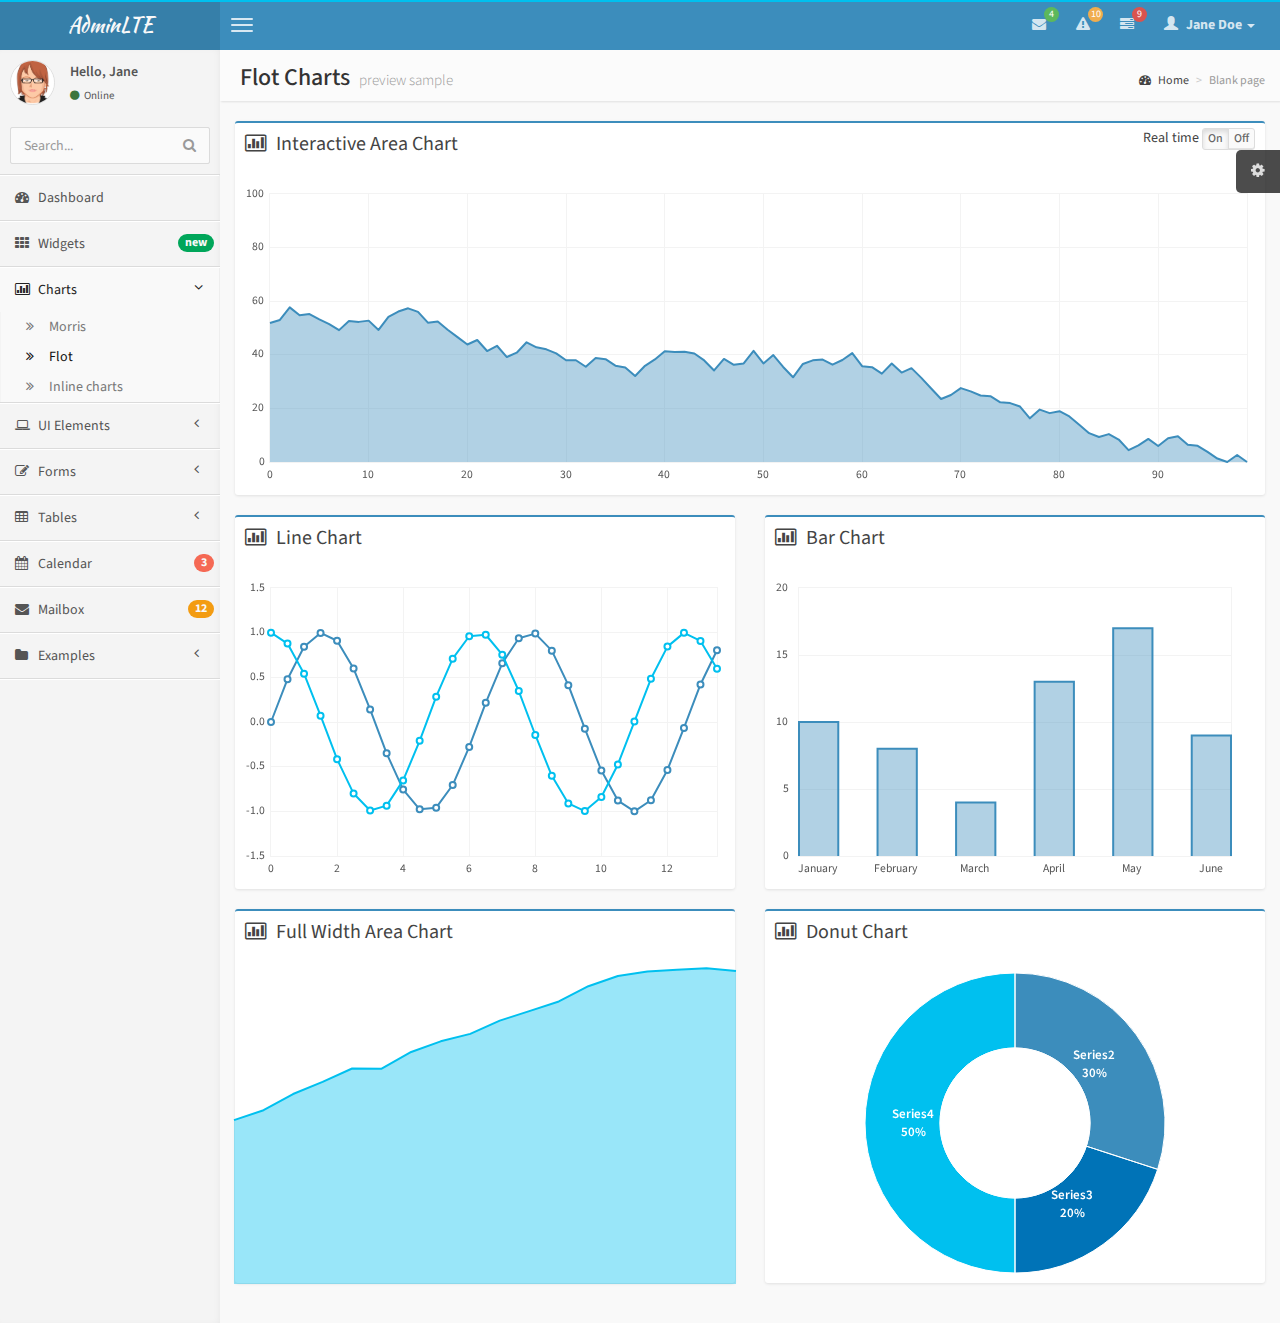
<file: Copy of the Admin Dashboard Template/pages/charts/flot.html>
<!DOCTYPE html>
<html>
    <head>
        <meta charset="UTF-8">
        <title>AdminLTE | Flot Charts</title>
        <meta content='width=device-width, initial-scale=1, maximum-scale=1, user-scalable=no' name='viewport'>
        <!-- bootstrap 3.0.2 -->
        <link href="../../css/bootstrap.min.css" rel="stylesheet" type="text/css" />
        <!-- font Awesome -->
        <link href="../../css/font-awesome.min.css" rel="stylesheet" type="text/css" />
        <!-- Ionicons -->
        <link href="../../css/ionicons.min.css" rel="stylesheet" type="text/css" />
        <!-- Theme style -->
        <link href="../../css/AdminLTE.css" rel="stylesheet" type="text/css" />

        <!-- HTML5 Shim and Respond.js IE8 support of HTML5 elements and media queries -->
        <!-- WARNING: Respond.js doesn't work if you view the page via file:// -->
        <!--[if lt IE 9]>
          <script src="https://oss.maxcdn.com/libs/html5shiv/3.7.0/html5shiv.js"></script>
          <script src="https://oss.maxcdn.com/libs/respond.js/1.3.0/respond.min.js"></script>
        <![endif]-->
    </head>
    <body class="skin-blue">
        <!-- header logo: style can be found in header.less -->
        <header class="header">
            <a href="../../index.html" class="logo">
                <!-- Add the class icon to your logo image or logo icon to add the margining -->
                AdminLTE
            </a>
            <!-- Header Navbar: style can be found in header.less -->
            <nav class="navbar navbar-static-top" role="navigation">
                <!-- Sidebar toggle button-->
                <a href="#" class="navbar-btn sidebar-toggle" data-toggle="offcanvas" role="button">
                    <span class="sr-only">Toggle navigation</span>
                    <span class="icon-bar"></span>
                    <span class="icon-bar"></span>
                    <span class="icon-bar"></span>
                </a>
                <div class="navbar-right">
                    <ul class="nav navbar-nav">
                        <!-- Messages: style can be found in dropdown.less-->
                        <li class="dropdown messages-menu">
                            <a href="#" class="dropdown-toggle" data-toggle="dropdown">
                                <i class="fa fa-envelope"></i>
                                <span class="label label-success">4</span>
                            </a>
                            <ul class="dropdown-menu">
                                <li class="header">You have 4 messages</li>
                                <li>
                                    <!-- inner menu: contains the actual data -->
                                    <ul class="menu">
                                        <li><!-- start message -->
                                            <a href="#">
                                                <div class="pull-left">
                                                    <img src="../../img/avatar3.png" class="img-circle" alt="User Image"/>
                                                </div>
                                                <h4>
                                                    Support Team
                                                    <small><i class="fa fa-clock-o"></i> 5 mins</small>
                                                </h4>
                                                <p>Why not buy a new awesome theme?</p>
                                            </a>
                                        </li><!-- end message -->
                                        <li>
                                            <a href="#">
                                                <div class="pull-left">
                                                    <img src="../../img/avatar2.png" class="img-circle" alt="user image"/>
                                                </div>
                                                <h4>
                                                    AdminLTE Design Team
                                                    <small><i class="fa fa-clock-o"></i> 2 hours</small>
                                                </h4>
                                                <p>Why not buy a new awesome theme?</p>
                                            </a>
                                        </li>
                                        <li>
                                            <a href="#">
                                                <div class="pull-left">
                                                    <img src="../../img/avatar.png" class="img-circle" alt="user image"/>
                                                </div>
                                                <h4>
                                                    Developers
                                                    <small><i class="fa fa-clock-o"></i> Today</small>
                                                </h4>
                                                <p>Why not buy a new awesome theme?</p>
                                            </a>
                                        </li>
                                        <li>
                                            <a href="#">
                                                <div class="pull-left">
                                                    <img src="../../img/avatar2.png" class="img-circle" alt="user image"/>
                                                </div>
                                                <h4>
                                                    Sales Department
                                                    <small><i class="fa fa-clock-o"></i> Yesterday</small>
                                                </h4>
                                                <p>Why not buy a new awesome theme?</p>
                                            </a>
                                        </li>
                                        <li>
                                            <a href="#">
                                                <div class="pull-left">
                                                    <img src="../../img/avatar.png" class="img-circle" alt="user image"/>
                                                </div>
                                                <h4>
                                                    Reviewers
                                                    <small><i class="fa fa-clock-o"></i> 2 days</small>
                                                </h4>
                                                <p>Why not buy a new awesome theme?</p>
                                            </a>
                                        </li>
                                    </ul>
                                </li>
                                <li class="footer"><a href="#">See All Messages</a></li>
                            </ul>
                        </li>
                        <!-- Notifications: style can be found in dropdown.less -->
                        <li class="dropdown notifications-menu">
                            <a href="#" class="dropdown-toggle" data-toggle="dropdown">
                                <i class="fa fa-warning"></i>
                                <span class="label label-warning">10</span>
                            </a>
                            <ul class="dropdown-menu">
                                <li class="header">You have 10 notifications</li>
                                <li>
                                    <!-- inner menu: contains the actual data -->
                                    <ul class="menu">
                                        <li>
                                            <a href="#">
                                                <i class="ion ion-ios7-people info"></i> 5 new members joined today
                                            </a>
                                        </li>
                                        <li>
                                            <a href="#">
                                                <i class="fa fa-warning danger"></i> Very long description here that may not fit into the page and may cause design problems
                                            </a>
                                        </li>
                                        <li>
                                            <a href="#">
                                                <i class="fa fa-users warning"></i> 5 new members joined
                                            </a>
                                        </li>

                                        <li>
                                            <a href="#">
                                                <i class="ion ion-ios7-cart success"></i> 25 sales made
                                            </a>
                                        </li>
                                        <li>
                                            <a href="#">
                                                <i class="ion ion-ios7-person danger"></i> You changed your username
                                            </a>
                                        </li>
                                    </ul>
                                </li>
                                <li class="footer"><a href="#">View all</a></li>
                            </ul>
                        </li>
                        <!-- Tasks: style can be found in dropdown.less -->
                        <li class="dropdown tasks-menu">
                            <a href="#" class="dropdown-toggle" data-toggle="dropdown">
                                <i class="fa fa-tasks"></i>
                                <span class="label label-danger">9</span>
                            </a>
                            <ul class="dropdown-menu">
                                <li class="header">You have 9 tasks</li>
                                <li>
                                    <!-- inner menu: contains the actual data -->
                                    <ul class="menu">
                                        <li><!-- Task item -->
                                            <a href="#">
                                                <h3>
                                                    Design some buttons
                                                    <small class="pull-right">20%</small>
                                                </h3>
                                                <div class="progress xs">
                                                    <div class="progress-bar progress-bar-aqua" style="width: 20%" role="progressbar" aria-valuenow="20" aria-valuemin="0" aria-valuemax="100">
                                                        <span class="sr-only">20% Complete</span>
                                                    </div>
                                                </div>
                                            </a>
                                        </li><!-- end task item -->
                                        <li><!-- Task item -->
                                            <a href="#">
                                                <h3>
                                                    Create a nice theme
                                                    <small class="pull-right">40%</small>
                                                </h3>
                                                <div class="progress xs">
                                                    <div class="progress-bar progress-bar-green" style="width: 40%" role="progressbar" aria-valuenow="20" aria-valuemin="0" aria-valuemax="100">
                                                        <span class="sr-only">40% Complete</span>
                                                    </div>
                                                </div>
                                            </a>
                                        </li><!-- end task item -->
                                        <li><!-- Task item -->
                                            <a href="#">
                                                <h3>
                                                    Some task I need to do
                                                    <small class="pull-right">60%</small>
                                                </h3>
                                                <div class="progress xs">
                                                    <div class="progress-bar progress-bar-red" style="width: 60%" role="progressbar" aria-valuenow="20" aria-valuemin="0" aria-valuemax="100">
                                                        <span class="sr-only">60% Complete</span>
                                                    </div>
                                                </div>
                                            </a>
                                        </li><!-- end task item -->
                                        <li><!-- Task item -->
                                            <a href="#">
                                                <h3>
                                                    Make beautiful transitions
                                                    <small class="pull-right">80%</small>
                                                </h3>
                                                <div class="progress xs">
                                                    <div class="progress-bar progress-bar-yellow" style="width: 80%" role="progressbar" aria-valuenow="20" aria-valuemin="0" aria-valuemax="100">
                                                        <span class="sr-only">80% Complete</span>
                                                    </div>
                                                </div>
                                            </a>
                                        </li><!-- end task item -->
                                    </ul>
                                </li>
                                <li class="footer">
                                    <a href="#">View all tasks</a>
                                </li>
                            </ul>
                        </li>
                        <!-- User Account: style can be found in dropdown.less -->
                        <li class="dropdown user user-menu">
                            <a href="#" class="dropdown-toggle" data-toggle="dropdown">
                                <i class="glyphicon glyphicon-user"></i>
                                <span>Jane Doe <i class="caret"></i></span>
                            </a>
                            <ul class="dropdown-menu">
                                <!-- User image -->
                                <li class="user-header bg-light-blue">
                                    <img src="../../img/avatar3.png" class="img-circle" alt="User Image" />
                                    <p>
                                        Jane Doe - Web Developer
                                        <small>Member since Nov. 2012</small>
                                    </p>
                                </li>
                                <!-- Menu Body -->
                                <li class="user-body">
                                    <div class="col-xs-4 text-center">
                                        <a href="#">Followers</a>
                                    </div>
                                    <div class="col-xs-4 text-center">
                                        <a href="#">Sales</a>
                                    </div>
                                    <div class="col-xs-4 text-center">
                                        <a href="#">Friends</a>
                                    </div>
                                </li>
                                <!-- Menu Footer-->
                                <li class="user-footer">
                                    <div class="pull-left">
                                        <a href="#" class="btn btn-default btn-flat">Profile</a>
                                    </div>
                                    <div class="pull-right">
                                        <a href="#" class="btn btn-default btn-flat">Sign out</a>
                                    </div>
                                </li>
                            </ul>
                        </li>
                    </ul>
                </div>
            </nav>
        </header>
        <div class="wrapper row-offcanvas row-offcanvas-left">
            <!-- Left side column. contains the logo and sidebar -->
            <aside class="left-side sidebar-offcanvas">
                <!-- sidebar: style can be found in sidebar.less -->
                <section class="sidebar">
                    <!-- Sidebar user panel -->
                    <div class="user-panel">
                        <div class="pull-left image">
                            <img src="../../img/avatar3.png" class="img-circle" alt="User Image" />
                        </div>
                        <div class="pull-left info">
                            <p>Hello, Jane</p>

                            <a href="#"><i class="fa fa-circle text-success"></i> Online</a>
                        </div>
                    </div>
                    <!-- search form -->
                    <form action="#" method="get" class="sidebar-form">
                        <div class="input-group">
                            <input type="text" name="q" class="form-control" placeholder="Search..."/>
                            <span class="input-group-btn">
                                <button type='submit' name='seach' id='search-btn' class="btn btn-flat"><i class="fa fa-search"></i></button>
                            </span>
                        </div>
                    </form>
                    <!-- /.search form -->
                    <!-- sidebar menu: : style can be found in sidebar.less -->
                    <ul class="sidebar-menu">
                        <li>
                            <a href="../../index.html">
                                <i class="fa fa-dashboard"></i> <span>Dashboard</span>
                            </a>
                        </li>
                        <li>
                            <a href="../widgets.html">
                                <i class="fa fa-th"></i> <span>Widgets</span> <small class="badge pull-right bg-green">new</small>
                            </a>
                        </li>
                        <li class="treeview active">
                            <a href="#">
                                <i class="fa fa-bar-chart-o"></i>
                                <span>Charts</span>
                                <i class="fa fa-angle-left pull-right"></i>
                            </a>
                            <ul class="treeview-menu">
                                <li><a href="morris.html"><i class="fa fa-angle-double-right"></i> Morris</a></li>
                                <li class="active"><a href="flot.html"><i class="fa fa-angle-double-right"></i> Flot</a></li>
                                <li><a href="inline.html"><i class="fa fa-angle-double-right"></i> Inline charts</a></li>
                            </ul>
                        </li>
                        <li class="treeview">
                            <a href="#">
                                <i class="fa fa-laptop"></i>
                                <span>UI Elements</span>
                                <i class="fa fa-angle-left pull-right"></i>
                            </a>
                            <ul class="treeview-menu">
                                <li><a href="../UI/general.html"><i class="fa fa-angle-double-right"></i> General</a></li>
                                <li><a href="../UI/icons.html"><i class="fa fa-angle-double-right"></i> Icons</a></li>
                                <li><a href="../UI/buttons.html"><i class="fa fa-angle-double-right"></i> Buttons</a></li>
                                <li><a href="../UI/sliders.html"><i class="fa fa-angle-double-right"></i> Sliders</a></li>
                                <li><a href="../UI/timeline.html"><i class="fa fa-angle-double-right"></i> Timeline</a></li>
                            </ul>
                        </li>
                        <li class="treeview">
                            <a href="#">
                                <i class="fa fa-edit"></i> <span>Forms</span>
                                <i class="fa fa-angle-left pull-right"></i>
                            </a>
                            <ul class="treeview-menu">
                                <li><a href="../forms/general.html"><i class="fa fa-angle-double-right"></i> General Elements</a></li>
                                <li><a href="../forms/advanced.html"><i class="fa fa-angle-double-right"></i> Advanced Elements</a></li>
                                <li><a href="../forms/editors.html"><i class="fa fa-angle-double-right"></i> Editors</a></li>
                            </ul>
                        </li>
                        <li class="treeview">
                            <a href="#">
                                <i class="fa fa-table"></i> <span>Tables</span>
                                <i class="fa fa-angle-left pull-right"></i>
                            </a>
                            <ul class="treeview-menu">
                                <li><a href="../tables/simple.html"><i class="fa fa-angle-double-right"></i> Simple tables</a></li>
                                <li><a href="../tables/data.html"><i class="fa fa-angle-double-right"></i> Data tables</a></li>
                            </ul>
                        </li>
                        <li>
                            <a href="../calendar.html">
                                <i class="fa fa-calendar"></i> <span>Calendar</span>
                                <small class="badge pull-right bg-red">3</small>
                            </a>
                        </li>
                        <li>
                            <a href="../mailbox.html">
                                <i class="fa fa-envelope"></i> <span>Mailbox</span>
                                <small class="badge pull-right bg-yellow">12</small>
                            </a>
                        </li>
                        <li class="treeview">
                            <a href="#">
                                <i class="fa fa-folder"></i> <span>Examples</span>
                                <i class="fa fa-angle-left pull-right"></i>
                            </a>
                            <ul class="treeview-menu">
                                <li><a href="../examples/invoice.html"><i class="fa fa-angle-double-right"></i> Invoice</a></li>
                                <li><a href="../examples/login.html"><i class="fa fa-angle-double-right"></i> Login</a></li>
                                <li><a href="../examples/register.html"><i class="fa fa-angle-double-right"></i> Register</a></li>
                                <li><a href="../examples/lockscreen.html"><i class="fa fa-angle-double-right"></i> Lockscreen</a></li>
                                <li><a href="../examples/404.html"><i class="fa fa-angle-double-right"></i> 404 Error</a></li>
                                <li><a href="../examples/500.html"><i class="fa fa-angle-double-right"></i> 500 Error</a></li>
                                <li><a href="../examples/blank.html"><i class="fa fa-angle-double-right"></i> Blank Page</a></li>
                            </ul>
                        </li>
                    </ul>
                </section>
                <!-- /.sidebar -->
            </aside>

            <!-- Right side column. Contains the navbar and content of the page -->
            <aside class="right-side">
                <!-- Content Header (Page header) -->
                <section class="content-header">
                    <h1>
                        Flot Charts
                        <small>preview sample</small>
                    </h1>
                    <ol class="breadcrumb">
                        <li><a href="#"><i class="fa fa-dashboard"></i> Home</a></li>
                        <li class="active">Blank page</li>
                    </ol>
                </section>

                <!-- Main content -->
                <section class="content">
                    <div class="row">
                        <div class="col-xs-12">
                            <!-- interactive chart -->
                            <div class="box box-primary">
                                <div class="box-header">
                                    <i class="fa fa-bar-chart-o"></i>
                                    <h3 class="box-title">Interactive Area Chart</h3>
                                    <div class="box-tools pull-right">
                                        Real time
                                        <div class="btn-group" id="realtime" data-toggle="btn-toggle">
                                            <button type="button" class="btn btn-default btn-xs active" data-toggle="on">On</button>                                            
                                            <button type="button" class="btn btn-default btn-xs" data-toggle="off">Off</button>
                                        </div>
                                    </div>
                                </div>
                                <div class="box-body">
                                    <div id="interactive" style="height: 300px;"></div>
                                </div><!-- /.box-body-->
                            </div><!-- /.box -->

                        </div><!-- /.col -->
                    </div><!-- /.row -->

                    <div class="row">
                        <div class="col-md-6">
                            <!-- Line chart -->
                            <div class="box box-primary">
                                <div class="box-header">
                                    <i class="fa fa-bar-chart-o"></i>
                                    <h3 class="box-title">Line Chart</h3>
                                </div>
                                <div class="box-body">
                                    <div id="line-chart" style="height: 300px;"></div>
                                </div><!-- /.box-body-->
                            </div><!-- /.box -->

                            <!-- Area chart -->
                            <div class="box box-primary">
                                <div class="box-header">
                                    <i class="fa fa-bar-chart-o"></i>
                                    <h3 class="box-title">Full Width Area Chart</h3>
                                </div>
                                <div class="box-body">
                                    <div id="area-chart" style="height: 338px;" class="full-width-chart"></div>
                                </div><!-- /.box-body-->
                            </div><!-- /.box -->

                        </div><!-- /.col -->

                        <div class="col-md-6">
                            <!-- Bar chart -->
                            <div class="box box-primary">
                                <div class="box-header">
                                    <i class="fa fa-bar-chart-o"></i>
                                    <h3 class="box-title">Bar Chart</h3>
                                </div>
                                <div class="box-body">
                                    <div id="bar-chart" style="height: 300px;"></div>
                                </div><!-- /.box-body-->
                            </div><!-- /.box -->

                            <!-- Donut chart -->
                            <div class="box box-primary">
                                <div class="box-header">
                                    <i class="fa fa-bar-chart-o"></i>
                                    <h3 class="box-title">Donut Chart</h3>
                                </div>
                                <div class="box-body">
                                    <div id="donut-chart" style="height: 300px;"></div>
                                </div><!-- /.box-body-->
                            </div><!-- /.box -->
                        </div><!-- /.col -->
                    </div><!-- /.row -->
                </section><!-- /.content -->

            </aside><!-- /.right-side -->
        </div><!-- ./wrapper -->


        <!-- jQuery 2.0.2 -->
        <script src="http://ajax.googleapis.com/ajax/libs/jquery/2.0.2/jquery.min.js"></script>
        <!-- Bootstrap -->
        <script src="../../js/bootstrap.min.js" type="text/javascript"></script>
        <!-- AdminLTE App -->
        <script src="../../js/AdminLTE/app.js" type="text/javascript"></script>

        <!-- FLOT CHARTS -->
        <script src="../../js/plugins/flot/jquery.flot.min.js" type="text/javascript"></script>
        <!-- FLOT RESIZE PLUGIN - allows the chart to redraw when the window is resized -->
        <script src="../../js/plugins/flot/jquery.flot.resize.min.js" type="text/javascript"></script>
        <!-- FLOT PIE PLUGIN - also used to draw donut charts -->
        <script src="../../js/plugins/flot/jquery.flot.pie.min.js" type="text/javascript"></script>
        <!-- FLOT CATEGORIES PLUGIN - Used to draw bar charts -->
        <script src="../../js/plugins/flot/jquery.flot.categories.min.js" type="text/javascript"></script>

        <!-- Page script -->
        <script type="text/javascript">

            $(function() {

                /*
                 * Flot Interactive Chart
                 * -----------------------
                 */
                // We use an inline data source in the example, usually data would
                // be fetched from a server
                var data = [], totalPoints = 100;
                function getRandomData() {

                    if (data.length > 0)
                        data = data.slice(1);

                    // Do a random walk
                    while (data.length < totalPoints) {

                        var prev = data.length > 0 ? data[data.length - 1] : 50,
                                y = prev + Math.random() * 10 - 5;

                        if (y < 0) {
                            y = 0;
                        } else if (y > 100) {
                            y = 100;
                        }

                        data.push(y);
                    }

                    // Zip the generated y values with the x values
                    var res = [];
                    for (var i = 0; i < data.length; ++i) {
                        res.push([i, data[i]]);
                    }

                    return res;
                }

                var interactive_plot = $.plot("#interactive", [getRandomData()], {
                    grid: {
                        borderColor: "#f3f3f3",
                        borderWidth: 1,
                        tickColor: "#f3f3f3"
                    },
                    series: {
                        shadowSize: 0, // Drawing is faster without shadows
                        color: "#3c8dbc"
                    },
                    lines: {
                        fill: true, //Converts the line chart to area chart
                        color: "#3c8dbc"
                    },
                    yaxis: {
                        min: 0,
                        max: 100,
                        show: true
                    },
                    xaxis: {
                        show: true
                    }
                });

                var updateInterval = 500; //Fetch data ever x milliseconds
                var realtime = "on"; //If == to on then fetch data every x seconds. else stop fetching
                function update() {

                    interactive_plot.setData([getRandomData()]);

                    // Since the axes don't change, we don't need to call plot.setupGrid()
                    interactive_plot.draw();
                    if (realtime === "on")
                        setTimeout(update, updateInterval);
                }

                //INITIALIZE REALTIME DATA FETCHING
                if (realtime === "on") {
                    update();
                }
                //REALTIME TOGGLE
                $("#realtime .btn").click(function() {
                    if ($(this).data("toggle") === "on") {
                        realtime = "on";
                    }
                    else {
                        realtime = "off";
                    }
                    update();
                });
                /*
                 * END INTERACTIVE CHART
                 */


                /*
                 * LINE CHART
                 * ----------
                 */
                //LINE randomly generated data

                var sin = [], cos = [];
                for (var i = 0; i < 14; i += 0.5) {
                    sin.push([i, Math.sin(i)]);
                    cos.push([i, Math.cos(i)]);
                }
                var line_data1 = {
                    data: sin,
                    color: "#3c8dbc"
                };
                var line_data2 = {
                    data: cos,
                    color: "#00c0ef"
                };
                $.plot("#line-chart", [line_data1, line_data2], {
                    grid: {
                        hoverable: true,
                        borderColor: "#f3f3f3",
                        borderWidth: 1,
                        tickColor: "#f3f3f3"
                    },
                    series: {
                        shadowSize: 0,
                        lines: {
                            show: true
                        },
                        points: {
                            show: true
                        }
                    },
                    lines: {
                        fill: false,
                        color: ["#3c8dbc", "#f56954"]
                    },
                    yaxis: {
                        show: true,
                    },
                    xaxis: {
                        show: true
                    }
                });
                //Initialize tooltip on hover
                $("<div class='tooltip-inner' id='line-chart-tooltip'></div>").css({
                    position: "absolute",
                    display: "none",
                    opacity: 0.8
                }).appendTo("body");
                $("#line-chart").bind("plothover", function(event, pos, item) {

                    if (item) {
                        var x = item.datapoint[0].toFixed(2),
                                y = item.datapoint[1].toFixed(2);

                        $("#line-chart-tooltip").html(item.series.label + " of " + x + " = " + y)
                                .css({top: item.pageY + 5, left: item.pageX + 5})
                                .fadeIn(200);
                    } else {
                        $("#line-chart-tooltip").hide();
                    }

                });
                /* END LINE CHART */

                /*
                 * FULL WIDTH STATIC AREA CHART   
                 * -----------------               
                 */
                var areaData = [[2, 88.0], [3, 93.3], [4, 102.0], [5, 108.5], [6, 115.7], [7, 115.6],
                    [8, 124.6], [9, 130.3], [10, 134.3], [11, 141.4], [12, 146.5], [13, 151.7], [14, 159.9],
                    [15, 165.4], [16, 167.8], [17, 168.7], [18, 169.5], [19, 168.0]];
                $.plot("#area-chart", [areaData], {
                    grid: {
                        borderWidth: 0
                    },
                    series: {
                        shadowSize: 0, // Drawing is faster without shadows
                        color: "#00c0ef"
                    },
                    lines: {
                        fill: true //Converts the line chart to area chart                        
                    },
                    yaxis: {
                        show: false
                    },
                    xaxis: {
                        show: false
                    }
                });

                /* END AREA CHART */

                /*
                 * BAR CHART
                 * ---------                 
                 */

                var bar_data = {
                    data: [["January", 10], ["February", 8], ["March", 4], ["April", 13], ["May", 17], ["June", 9]],
                    color: "#3c8dbc"
                };
                $.plot("#bar-chart", [bar_data], {
                    grid: {
                        borderWidth: 1,
                        borderColor: "#f3f3f3",
                        tickColor: "#f3f3f3"
                    },
                    series: {
                        bars: {
                            show: true,
                            barWidth: 0.5,
                            align: "center"
                        }
                    },
                    xaxis: {
                        mode: "categories",
                        tickLength: 0
                    }
                });
                /* END BAR CHART */

                /*
                 * DONUT CHART
                 * -----------
                 */

                var donutData = [
                    {label: "Series2", data: 30, color: "#3c8dbc"},
                    {label: "Series3", data: 20, color: "#0073b7"},
                    {label: "Series4", data: 50, color: "#00c0ef"}
                ];
                $.plot("#donut-chart", donutData, {
                    series: {
                        pie: {
                            show: true,
                            radius: 1,
                            innerRadius: 0.5,
                            label: {
                                show: true,
                                radius: 2 / 3,
                                formatter: labelFormatter,
                                threshold: 0.1
                            }

                        }
                    },
                    legend: {
                        show: false
                    }
                });
                /*
                 * END DONUT CHART
                 */

            });

            /*
             * Custom Label formatter
             * ----------------------
             */
            function labelFormatter(label, series) {
                return "<div style='font-size:13px; text-align:center; padding:2px; color: #fff; font-weight: 600;'>"
                        + label
                        + "<br/>"
                        + Math.round(series.percent) + "%</div>";
            }
        </script>
    </body>
</html>
</file>
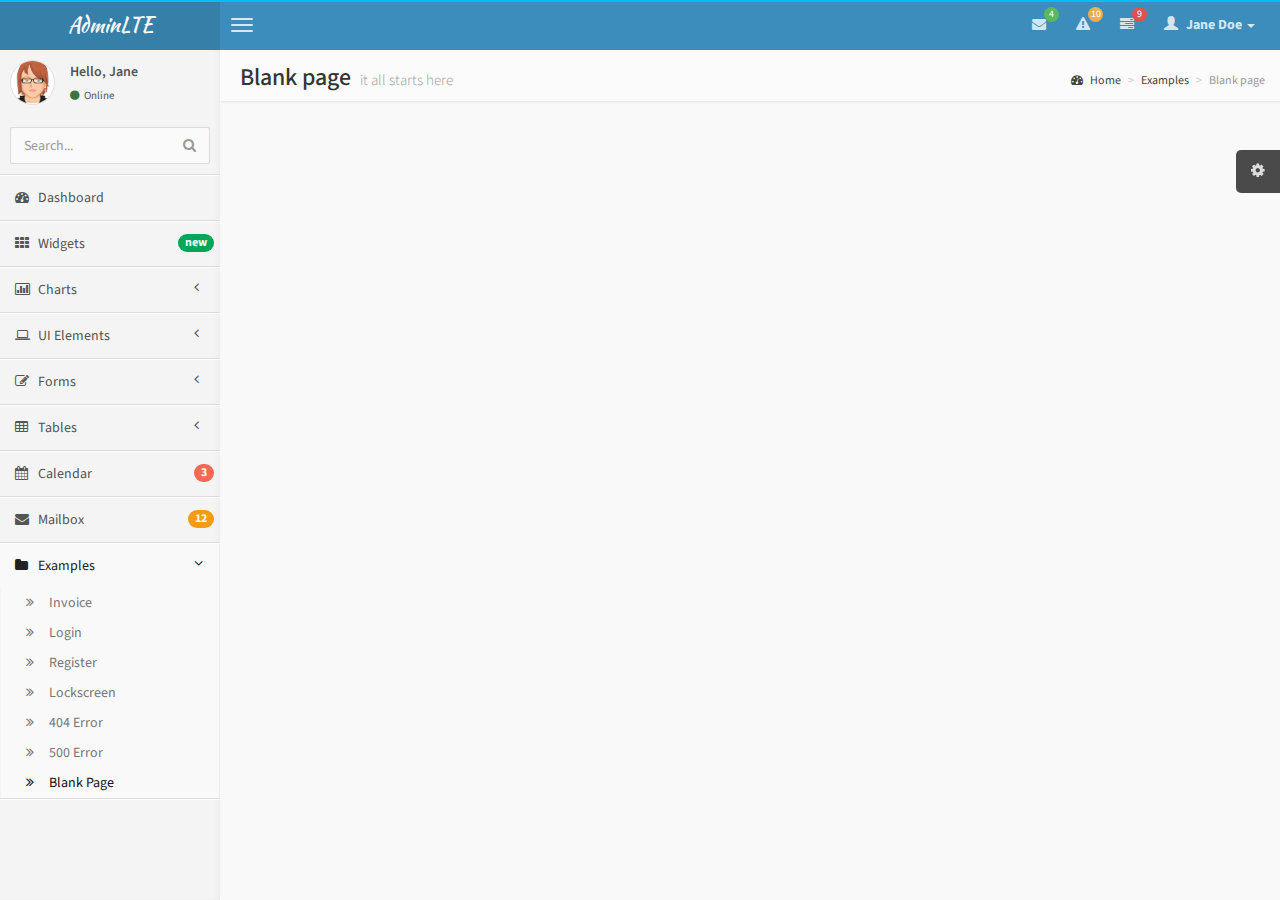
<file: Copy of the Admin Dashboard Template/pages/examples/blank.html>
<!DOCTYPE html>
<html>
    <head>
        <meta charset="UTF-8">
        <title>AdminLTE | Dashboard</title>
        <meta content='width=device-width, initial-scale=1, maximum-scale=1, user-scalable=no' name='viewport'>
        <!-- bootstrap 3.0.2 -->
        <link href="../../css/bootstrap.min.css" rel="stylesheet" type="text/css" />
        <!-- font Awesome -->
        <link href="../../css/font-awesome.min.css" rel="stylesheet" type="text/css" />
        <!-- Ionicons -->
        <link href="../../css/ionicons.min.css" rel="stylesheet" type="text/css" />
        <!-- Theme style -->
        <link href="../../css/AdminLTE.css" rel="stylesheet" type="text/css" />
        
        <!-- HTML5 Shim and Respond.js IE8 support of HTML5 elements and media queries -->
        <!-- WARNING: Respond.js doesn't work if you view the page via file:// -->
        <!--[if lt IE 9]>
          <script src="https://oss.maxcdn.com/libs/html5shiv/3.7.0/html5shiv.js"></script>
          <script src="https://oss.maxcdn.com/libs/respond.js/1.3.0/respond.min.js"></script>
        <![endif]-->
    </head>
    <body class="skin-blue">
        <!-- header logo: style can be found in header.less -->
        <header class="header">
            <a href="../../index.html" class="logo">
                <!-- Add the class icon to your logo image or logo icon to add the margining -->
                AdminLTE
            </a>
            <!-- Header Navbar: style can be found in header.less -->
            <nav class="navbar navbar-static-top" role="navigation">
                <!-- Sidebar toggle button-->
                <a href="#" class="navbar-btn sidebar-toggle" data-toggle="offcanvas" role="button">
                    <span class="sr-only">Toggle navigation</span>
                    <span class="icon-bar"></span>
                    <span class="icon-bar"></span>
                    <span class="icon-bar"></span>
                </a>
                <div class="navbar-right">
                    <ul class="nav navbar-nav">
                        <!-- Messages: style can be found in dropdown.less-->
                        <li class="dropdown messages-menu">
                            <a href="#" class="dropdown-toggle" data-toggle="dropdown">
                                <i class="fa fa-envelope"></i>
                                <span class="label label-success">4</span>
                            </a>
                            <ul class="dropdown-menu">
                                <li class="header">You have 4 messages</li>
                                <li>
                                    <!-- inner menu: contains the actual data -->
                                    <ul class="menu">
                                        <li><!-- start message -->
                                            <a href="#">
                                                <div class="pull-left">
                                                    <img src="../../img/avatar3.png" class="img-circle" alt="User Image"/>
                                                </div>
                                                <h4>
                                                    Support Team
                                                    <small><i class="fa fa-clock-o"></i> 5 mins</small>
                                                </h4>
                                                <p>Why not buy a new awesome theme?</p>
                                            </a>
                                        </li><!-- end message -->
                                        <li>
                                            <a href="#">
                                                <div class="pull-left">
                                                    <img src="../../img/avatar2.png" class="img-circle" alt="user image"/>
                                                </div>
                                                <h4>
                                                    AdminLTE Design Team
                                                    <small><i class="fa fa-clock-o"></i> 2 hours</small>
                                                </h4>
                                                <p>Why not buy a new awesome theme?</p>
                                            </a>
                                        </li>
                                        <li>
                                            <a href="#">
                                                <div class="pull-left">
                                                    <img src="../../img/avatar.png" class="img-circle" alt="user image"/>
                                                </div>
                                                <h4>
                                                    Developers
                                                    <small><i class="fa fa-clock-o"></i> Today</small>
                                                </h4>
                                                <p>Why not buy a new awesome theme?</p>
                                            </a>
                                        </li>
                                        <li>
                                            <a href="#">
                                                <div class="pull-left">
                                                    <img src="../../img/avatar2.png" class="img-circle" alt="user image"/>
                                                </div>
                                                <h4>
                                                    Sales Department
                                                    <small><i class="fa fa-clock-o"></i> Yesterday</small>
                                                </h4>
                                                <p>Why not buy a new awesome theme?</p>
                                            </a>
                                        </li>
                                        <li>
                                            <a href="#">
                                                <div class="pull-left">
                                                    <img src="../../img/avatar.png" class="img-circle" alt="user image"/>
                                                </div>
                                                <h4>
                                                    Reviewers
                                                    <small><i class="fa fa-clock-o"></i> 2 days</small>
                                                </h4>
                                                <p>Why not buy a new awesome theme?</p>
                                            </a>
                                        </li>
                                    </ul>
                                </li>
                                <li class="footer"><a href="#">See All Messages</a></li>
                            </ul>
                        </li>
                        <!-- Notifications: style can be found in dropdown.less -->
                        <li class="dropdown notifications-menu">
                            <a href="#" class="dropdown-toggle" data-toggle="dropdown">
                                <i class="fa fa-warning"></i>
                                <span class="label label-warning">10</span>
                            </a>
                            <ul class="dropdown-menu">
                                <li class="header">You have 10 notifications</li>
                                <li>
                                    <!-- inner menu: contains the actual data -->
                                    <ul class="menu">
                                        <li>
                                            <a href="#">
                                                <i class="ion ion-ios7-people info"></i> 5 new members joined today
                                            </a>
                                        </li>
                                        <li>
                                            <a href="#">
                                                <i class="fa fa-warning danger"></i> Very long description here that may not fit into the page and may cause design problems
                                            </a>
                                        </li>
                                        <li>
                                            <a href="#">
                                                <i class="fa fa-users warning"></i> 5 new members joined
                                            </a>
                                        </li>

                                        <li>
                                            <a href="#">
                                                <i class="ion ion-ios7-cart success"></i> 25 sales made
                                            </a>
                                        </li>
                                        <li>
                                            <a href="#">
                                                <i class="ion ion-ios7-person danger"></i> You changed your username
                                            </a>
                                        </li>
                                    </ul>
                                </li>
                                <li class="footer"><a href="#">View all</a></li>
                            </ul>
                        </li>
                        <!-- Tasks: style can be found in dropdown.less -->
                        <li class="dropdown tasks-menu">
                            <a href="#" class="dropdown-toggle" data-toggle="dropdown">
                                <i class="fa fa-tasks"></i>
                                <span class="label label-danger">9</span>
                            </a>
                            <ul class="dropdown-menu">
                                <li class="header">You have 9 tasks</li>
                                <li>
                                    <!-- inner menu: contains the actual data -->
                                    <ul class="menu">
                                        <li><!-- Task item -->
                                            <a href="#">
                                                <h3>
                                                    Design some buttons
                                                    <small class="pull-right">20%</small>
                                                </h3>
                                                <div class="progress xs">
                                                    <div class="progress-bar progress-bar-aqua" style="width: 20%" role="progressbar" aria-valuenow="20" aria-valuemin="0" aria-valuemax="100">
                                                        <span class="sr-only">20% Complete</span>
                                                    </div>
                                                </div>
                                            </a>
                                        </li><!-- end task item -->
                                        <li><!-- Task item -->
                                            <a href="#">
                                                <h3>
                                                    Create a nice theme
                                                    <small class="pull-right">40%</small>
                                                </h3>
                                                <div class="progress xs">
                                                    <div class="progress-bar progress-bar-green" style="width: 40%" role="progressbar" aria-valuenow="20" aria-valuemin="0" aria-valuemax="100">
                                                        <span class="sr-only">40% Complete</span>
                                                    </div>
                                                </div>
                                            </a>
                                        </li><!-- end task item -->
                                        <li><!-- Task item -->
                                            <a href="#">
                                                <h3>
                                                    Some task I need to do
                                                    <small class="pull-right">60%</small>
                                                </h3>
                                                <div class="progress xs">
                                                    <div class="progress-bar progress-bar-red" style="width: 60%" role="progressbar" aria-valuenow="20" aria-valuemin="0" aria-valuemax="100">
                                                        <span class="sr-only">60% Complete</span>
                                                    </div>
                                                </div>
                                            </a>
                                        </li><!-- end task item -->
                                        <li><!-- Task item -->
                                            <a href="#">
                                                <h3>
                                                    Make beautiful transitions
                                                    <small class="pull-right">80%</small>
                                                </h3>
                                                <div class="progress xs">
                                                    <div class="progress-bar progress-bar-yellow" style="width: 80%" role="progressbar" aria-valuenow="20" aria-valuemin="0" aria-valuemax="100">
                                                        <span class="sr-only">80% Complete</span>
                                                    </div>
                                                </div>
                                            </a>
                                        </li><!-- end task item -->
                                    </ul>
                                </li>
                                <li class="footer">
                                    <a href="#">View all tasks</a>
                                </li>
                            </ul>
                        </li>
                        <!-- User Account: style can be found in dropdown.less -->
                        <li class="dropdown user user-menu">
                            <a href="#" class="dropdown-toggle" data-toggle="dropdown">
                                <i class="glyphicon glyphicon-user"></i>
                                <span>Jane Doe <i class="caret"></i></span>
                            </a>
                            <ul class="dropdown-menu">
                                <!-- User image -->
                                <li class="user-header bg-light-blue">
                                    <img src="../../img/avatar3.png" class="img-circle" alt="User Image" />
                                    <p>
                                        Jane Doe - Web Developer
                                        <small>Member since Nov. 2012</small>
                                    </p>
                                </li>
                                <!-- Menu Body -->
                                <li class="user-body">
                                    <div class="col-xs-4 text-center">
                                        <a href="#">Followers</a>
                                    </div>
                                    <div class="col-xs-4 text-center">
                                        <a href="#">Sales</a>
                                    </div>
                                    <div class="col-xs-4 text-center">
                                        <a href="#">Friends</a>
                                    </div>
                                </li>
                                <!-- Menu Footer-->
                                <li class="user-footer">
                                    <div class="pull-left">
                                        <a href="#" class="btn btn-default btn-flat">Profile</a>
                                    </div>
                                    <div class="pull-right">
                                        <a href="#" class="btn btn-default btn-flat">Sign out</a>
                                    </div>
                                </li>
                            </ul>
                        </li>
                    </ul>
                </div>
            </nav>
        </header>
        <div class="wrapper row-offcanvas row-offcanvas-left">
            <!-- Left side column. contains the logo and sidebar -->
            <aside class="left-side sidebar-offcanvas">                
                <!-- sidebar: style can be found in sidebar.less -->
                <section class="sidebar">
                    <!-- Sidebar user panel -->
                    <div class="user-panel">
                        <div class="pull-left image">
                            <img src="../../img/avatar3.png" class="img-circle" alt="User Image" />
                        </div>
                        <div class="pull-left info">
                            <p>Hello, Jane</p>

                            <a href="#"><i class="fa fa-circle text-success"></i> Online</a>
                        </div>
                    </div>
                    <!-- search form -->
                    <form action="#" method="get" class="sidebar-form">
                        <div class="input-group">
                            <input type="text" name="q" class="form-control" placeholder="Search..."/>
                            <span class="input-group-btn">
                                <button type='submit' name='seach' id='search-btn' class="btn btn-flat"><i class="fa fa-search"></i></button>
                            </span>
                        </div>
                    </form>
                    <!-- /.search form -->
                    <!-- sidebar menu: : style can be found in sidebar.less -->
                    <ul class="sidebar-menu">
                        <li>
                            <a href="../../index.html">
                                <i class="fa fa-dashboard"></i> <span>Dashboard</span>
                            </a>
                        </li>
                        <li>
                            <a href="../widgets.html">
                                <i class="fa fa-th"></i> <span>Widgets</span> <small class="badge pull-right bg-green">new</small>
                            </a>
                        </li>
                        <li class="treeview">
                            <a href="#">
                                <i class="fa fa-bar-chart-o"></i>
                                <span>Charts</span>
                                <i class="fa fa-angle-left pull-right"></i>
                            </a>
                            <ul class="treeview-menu">
                                <li><a href="../charts/morris.html"><i class="fa fa-angle-double-right"></i> Morris</a></li>
                                <li><a href="../charts/flot.html"><i class="fa fa-angle-double-right"></i> Flot</a></li>
                                <li><a href="../charts/inline.html"><i class="fa fa-angle-double-right"></i> Inline charts</a></li>
                            </ul>
                        </li>
                        <li class="treeview">
                            <a href="#">
                                <i class="fa fa-laptop"></i>
                                <span>UI Elements</span>
                                <i class="fa fa-angle-left pull-right"></i>
                            </a>
                            <ul class="treeview-menu">
                                <li><a href="../UI/general.html"><i class="fa fa-angle-double-right"></i> General</a></li>
                                <li><a href="../UI/icons.html"><i class="fa fa-angle-double-right"></i> Icons</a></li>
                                <li><a href="../UI/buttons.html"><i class="fa fa-angle-double-right"></i> Buttons</a></li>
                                <li><a href="../UI/sliders.html"><i class="fa fa-angle-double-right"></i> Sliders</a></li>
                                <li><a href="../UI/timeline.html"><i class="fa fa-angle-double-right"></i> Timeline</a></li>
                            </ul>
                        </li>
                        <li class="treeview">
                            <a href="#">
                                <i class="fa fa-edit"></i> <span>Forms</span>
                                <i class="fa fa-angle-left pull-right"></i>
                            </a>
                            <ul class="treeview-menu">
                                <li><a href="../forms/general.html"><i class="fa fa-angle-double-right"></i> General Elements</a></li>
                                <li><a href="../forms/advanced.html"><i class="fa fa-angle-double-right"></i> Advanced Elements</a></li>
                                <li><a href="../forms/editors.html"><i class="fa fa-angle-double-right"></i> Editors</a></li>                                
                            </ul>
                        </li>
                        <li class="treeview">
                            <a href="#">
                                <i class="fa fa-table"></i> <span>Tables</span>
                                <i class="fa fa-angle-left pull-right"></i>
                            </a>
                            <ul class="treeview-menu">
                                <li><a href="../tables/simple.html"><i class="fa fa-angle-double-right"></i> Simple tables</a></li>
                                <li><a href="../tables/data.html"><i class="fa fa-angle-double-right"></i> Data tables</a></li>
                            </ul>
                        </li>
                        <li>
                            <a href="../calendar.html">
                                <i class="fa fa-calendar"></i> <span>Calendar</span>
                                <small class="badge pull-right bg-red">3</small>
                            </a>
                        </li>
                        <li>
                            <a href="../mailbox.html">
                                <i class="fa fa-envelope"></i> <span>Mailbox</span>
                                <small class="badge pull-right bg-yellow">12</small>
                            </a>
                        </li>
                        <li class="treeview active">
                            <a href="#">
                                <i class="fa fa-folder"></i> <span>Examples</span>
                                <i class="fa fa-angle-left pull-right"></i>
                            </a>
                            <ul class="treeview-menu">
                                <li><a href="invoice.html"><i class="fa fa-angle-double-right"></i> Invoice</a></li>
                                <li><a href="login.html"><i class="fa fa-angle-double-right"></i> Login</a></li>
                                <li><a href="register.html"><i class="fa fa-angle-double-right"></i> Register</a></li>
                                <li><a href="lockscreen.html"><i class="fa fa-angle-double-right"></i> Lockscreen</a></li>
                                <li><a href="404.html"><i class="fa fa-angle-double-right"></i> 404 Error</a></li>
                                <li><a href="500.html"><i class="fa fa-angle-double-right"></i> 500 Error</a></li>                                
                                <li class="active"><a href="blank.html"><i class="fa fa-angle-double-right"></i> Blank Page</a></li>
                            </ul>
                        </li>
                    </ul>
                </section>
                <!-- /.sidebar -->
            </aside>

            <!-- Right side column. Contains the navbar and content of the page -->
            <aside class="right-side">                
                <!-- Content Header (Page header) -->
                <section class="content-header">
                    <h1>
                        Blank page
                        <small>it all starts here</small>
                    </h1>
                    <ol class="breadcrumb">
                        <li><a href="#"><i class="fa fa-dashboard"></i> Home</a></li>
                        <li><a href="#">Examples</a></li>
                        <li class="active">Blank page</li>
                    </ol>
                </section>

                <!-- Main content -->
                <section class="content">
                 

                </section><!-- /.content -->
            </aside><!-- /.right-side -->
        </div><!-- ./wrapper -->


        <!-- jQuery 2.0.2 -->
        <script src="http://ajax.googleapis.com/ajax/libs/jquery/2.0.2/jquery.min.js"></script>
        <!-- Bootstrap -->
        <script src="../../js/bootstrap.min.js" type="text/javascript"></script>
        <!-- AdminLTE App -->
        <script src="../../js/AdminLTE/app.js" type="text/javascript"></script>

    </body>
</html>
</file>
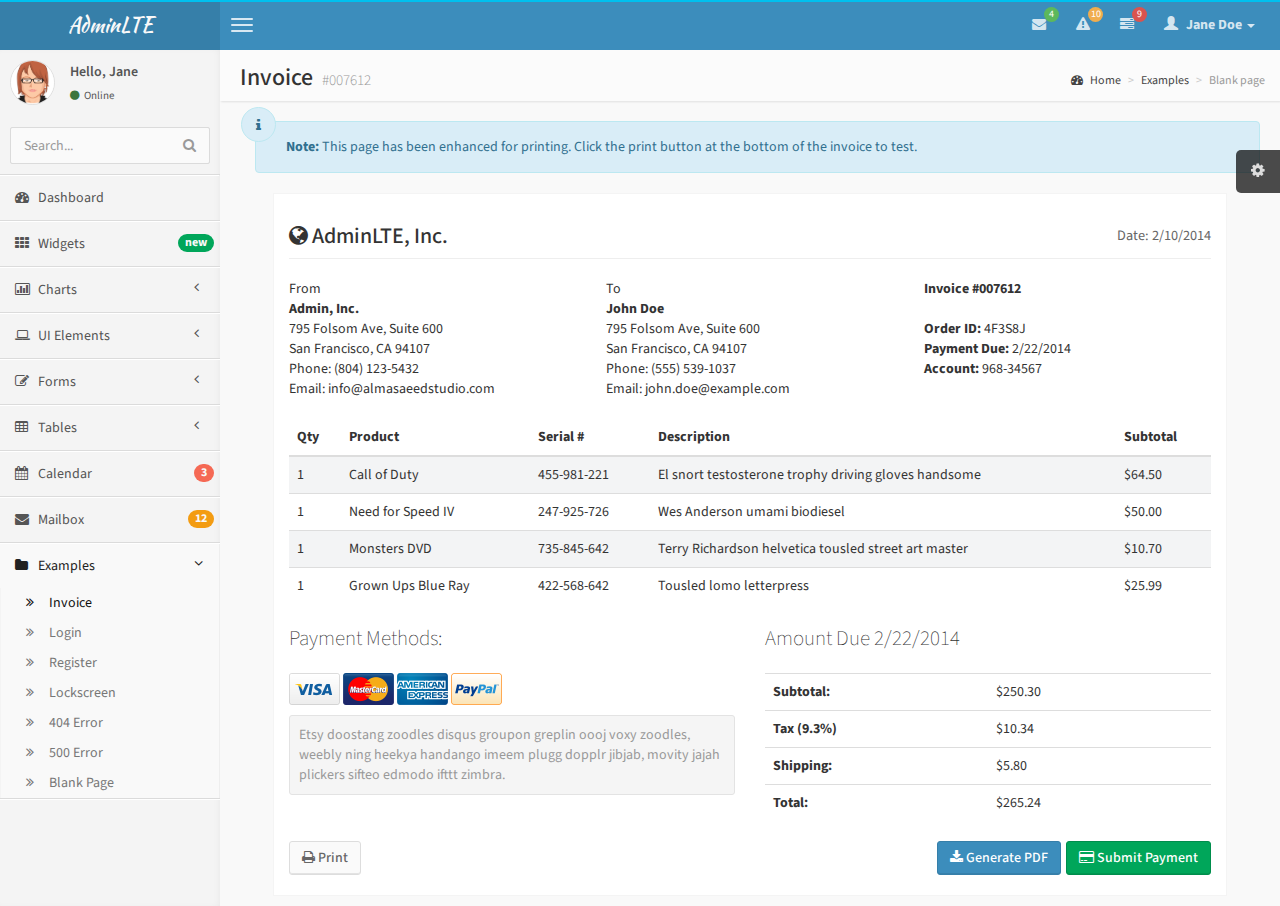
<file: Copy of the Admin Dashboard Template/pages/examples/invoice.html>
<!DOCTYPE html>
<html>
    <head>
        <meta charset="UTF-8">
        <title>AdminLTE | Invoice</title>
        <meta content='width=device-width, initial-scale=1, maximum-scale=1, user-scalable=no' name='viewport'>
        <!-- bootstrap 3.0.2 -->
        <link href="../../css/bootstrap.min.css" rel="stylesheet" type="text/css" />
        <!-- font Awesome -->
        <link href="../../css/font-awesome.min.css" rel="stylesheet" type="text/css" />
        <!-- Ionicons -->
        <link href="../../css/ionicons.min.css" rel="stylesheet" type="text/css" />
        <!-- Theme style -->
        <link href="../../css/AdminLTE.css" rel="stylesheet" type="text/css" />

        <!-- HTML5 Shim and Respond.js IE8 support of HTML5 elements and media queries -->
        <!-- WARNING: Respond.js doesn't work if you view the page via file:// -->
        <!--[if lt IE 9]>
          <script src="https://oss.maxcdn.com/libs/html5shiv/3.7.0/html5shiv.js"></script>
          <script src="https://oss.maxcdn.com/libs/respond.js/1.3.0/respond.min.js"></script>
        <![endif]-->
    </head>
    <body class="skin-blue">
        <!-- header logo: style can be found in header.less -->
        <header class="header">
            <a href="index.html" class="logo">
                <!-- Add the class .icon to your logo image or logo icon to add some margining -->
                AdminLTE
            </a>
            <!-- Header Navbar: style can be found in header.less -->
            <nav class="navbar navbar-static-top" role="navigation">
                <!-- Sidebar toggle button-->
                <a href="#" class="navbar-btn sidebar-toggle" data-toggle="offcanvas" role="button">
                    <span class="sr-only">Toggle navigation</span>
                    <span class="icon-bar"></span>
                    <span class="icon-bar"></span>
                    <span class="icon-bar"></span>
                </a>
                <div class="navbar-right">
                    <ul class="nav navbar-nav">
                        <!-- Messages: style can be found in dropdown.less-->
                        <li class="dropdown messages-menu">
                            <a href="#" class="dropdown-toggle" data-toggle="dropdown">
                                <i class="fa fa-envelope"></i>
                                <span class="label label-success">4</span>
                            </a>
                            <ul class="dropdown-menu">
                                <li class="header">You have 4 messages</li>
                                <li>
                                    <!-- inner menu: contains the actual data -->
                                    <ul class="menu">
                                        <li><!-- start message -->
                                            <a href="#">
                                                <div class="pull-left">
                                                    <img src="../../img/avatar3.png" class="img-circle" alt="User Image"/>
                                                </div>
                                                <h4>
                                                    Support Team
                                                    <small><i class="fa fa-clock-o"></i> 5 mins</small>
                                                </h4>
                                                <p>Why not buy a new awesome theme?</p>
                                            </a>
                                        </li><!-- end message -->
                                        <li>
                                            <a href="#">
                                                <div class="pull-left">
                                                    <img src="../../img/avatar2.png" class="img-circle" alt="user image"/>
                                                </div>
                                                <h4>
                                                    AdminLTE Design Team
                                                    <small><i class="fa fa-clock-o"></i> 2 hours</small>
                                                </h4>
                                                <p>Why not buy a new awesome theme?</p>
                                            </a>
                                        </li>
                                        <li>
                                            <a href="#">
                                                <div class="pull-left">
                                                    <img src="../../img/avatar.png" class="img-circle" alt="user image"/>
                                                </div>
                                                <h4>
                                                    Developers
                                                    <small><i class="fa fa-clock-o"></i> Today</small>
                                                </h4>
                                                <p>Why not buy a new awesome theme?</p>
                                            </a>
                                        </li>
                                        <li>
                                            <a href="#">
                                                <div class="pull-left">
                                                    <img src="../../img/avatar2.png" class="img-circle" alt="user image"/>
                                                </div>
                                                <h4>
                                                    Sales Department
                                                    <small><i class="fa fa-clock-o"></i> Yesterday</small>
                                                </h4>
                                                <p>Why not buy a new awesome theme?</p>
                                            </a>
                                        </li>
                                        <li>
                                            <a href="#">
                                                <div class="pull-left">
                                                    <img src="../../img/avatar.png" class="img-circle" alt="user image"/>
                                                </div>
                                                <h4>
                                                    Reviewers
                                                    <small><i class="fa fa-clock-o"></i> 2 days</small>
                                                </h4>
                                                <p>Why not buy a new awesome theme?</p>
                                            </a>
                                        </li>
                                    </ul>
                                </li>
                                <li class="footer"><a href="#">See All Messages</a></li>
                            </ul>
                        </li>
                        <!-- Notifications: style can be found in dropdown.less -->
                        <li class="dropdown notifications-menu">
                            <a href="#" class="dropdown-toggle" data-toggle="dropdown">
                                <i class="fa fa-warning"></i>
                                <span class="label label-warning">10</span>
                            </a>
                            <ul class="dropdown-menu">
                                <li class="header">You have 10 notifications</li>
                                <li>
                                    <!-- inner menu: contains the actual data -->
                                    <ul class="menu">
                                        <li>
                                            <a href="#">
                                                <i class="ion ion-ios7-people info"></i> 5 new members joined today
                                            </a>
                                        </li>
                                        <li>
                                            <a href="#">
                                                <i class="fa fa-warning danger"></i> Very long description here that may not fit into the page and may cause design problems
                                            </a>
                                        </li>
                                        <li>
                                            <a href="#">
                                                <i class="fa fa-users warning"></i> 5 new members joined
                                            </a>
                                        </li>

                                        <li>
                                            <a href="#">
                                                <i class="ion ion-ios7-cart success"></i> 25 sales made
                                            </a>
                                        </li>
                                        <li>
                                            <a href="#">
                                                <i class="ion ion-ios7-person danger"></i> You changed your username
                                            </a>
                                        </li>
                                    </ul>
                                </li>
                                <li class="footer"><a href="#">View all</a></li>
                            </ul>
                        </li>
                        <!-- Tasks: style can be found in dropdown.less -->
                        <li class="dropdown tasks-menu">
                            <a href="#" class="dropdown-toggle" data-toggle="dropdown">
                                <i class="fa fa-tasks"></i>
                                <span class="label label-danger">9</span>
                            </a>
                            <ul class="dropdown-menu">
                                <li class="header">You have 9 tasks</li>
                                <li>
                                    <!-- inner menu: contains the actual data -->
                                    <ul class="menu">
                                        <li><!-- Task item -->
                                            <a href="#">
                                                <h3>
                                                    Design some buttons
                                                    <small class="pull-right">20%</small>
                                                </h3>
                                                <div class="progress xs">
                                                    <div class="progress-bar progress-bar-aqua" style="width: 20%" role="progressbar" aria-valuenow="20" aria-valuemin="0" aria-valuemax="100">
                                                        <span class="sr-only">20% Complete</span>
                                                    </div>
                                                </div>
                                            </a>
                                        </li><!-- end task item -->
                                        <li><!-- Task item -->
                                            <a href="#">
                                                <h3>
                                                    Create a nice theme
                                                    <small class="pull-right">40%</small>
                                                </h3>
                                                <div class="progress xs">
                                                    <div class="progress-bar progress-bar-green" style="width: 40%" role="progressbar" aria-valuenow="20" aria-valuemin="0" aria-valuemax="100">
                                                        <span class="sr-only">40% Complete</span>
                                                    </div>
                                                </div>
                                            </a>
                                        </li><!-- end task item -->
                                        <li><!-- Task item -->
                                            <a href="#">
                                                <h3>
                                                    Some task I need to do
                                                    <small class="pull-right">60%</small>
                                                </h3>
                                                <div class="progress xs">
                                                    <div class="progress-bar progress-bar-red" style="width: 60%" role="progressbar" aria-valuenow="20" aria-valuemin="0" aria-valuemax="100">
                                                        <span class="sr-only">60% Complete</span>
                                                    </div>
                                                </div>
                                            </a>
                                        </li><!-- end task item -->
                                        <li><!-- Task item -->
                                            <a href="#">
                                                <h3>
                                                    Make beautiful transitions
                                                    <small class="pull-right">80%</small>
                                                </h3>
                                                <div class="progress xs">
                                                    <div class="progress-bar progress-bar-yellow" style="width: 80%" role="progressbar" aria-valuenow="20" aria-valuemin="0" aria-valuemax="100">
                                                        <span class="sr-only">80% Complete</span>
                                                    </div>
                                                </div>
                                            </a>
                                        </li><!-- end task item -->
                                    </ul>
                                </li>
                                <li class="footer">
                                    <a href="#">View all tasks</a>
                                </li>
                            </ul>
                        </li>
                        <!-- User Account: style can be found in dropdown.less -->
                        <li class="dropdown user user-menu">
                            <a href="#" class="dropdown-toggle" data-toggle="dropdown">
                                <i class="glyphicon glyphicon-user"></i>
                                <span>Jane Doe <i class="caret"></i></span>
                            </a>
                            <ul class="dropdown-menu">
                                <!-- User image -->
                                <li class="user-header bg-light-blue">
                                    <img src="../../img/avatar3.png" class="img-circle" alt="User Image" />
                                    <p>
                                        Jane Doe - Web Developer
                                        <small>Member since Nov. 2012</small>
                                    </p>
                                </li>
                                <!-- Menu Body -->
                                <li class="user-body">
                                    <div class="col-xs-4 text-center">
                                        <a href="#">Followers</a>
                                    </div>
                                    <div class="col-xs-4 text-center">
                                        <a href="#">Sales</a>
                                    </div>
                                    <div class="col-xs-4 text-center">
                                        <a href="#">Friends</a>
                                    </div>
                                </li>
                                <!-- Menu Footer-->
                                <li class="user-footer">
                                    <div class="pull-left">
                                        <a href="#" class="btn btn-default btn-flat">Profile</a>
                                    </div>
                                    <div class="pull-right">
                                        <a href="#" class="btn btn-default btn-flat">Sign out</a>
                                    </div>
                                </li>
                            </ul>
                        </li>
                    </ul>
                </div>
            </nav>
        </header>
        <div class="wrapper row-offcanvas row-offcanvas-left">
            <!-- Left side column. contains the logo and sidebar -->
            <aside class="left-side sidebar-offcanvas">                
                <!-- sidebar: style can be found in sidebar.less -->
                <section class="sidebar">
                    <!-- Sidebar user panel -->
                    <div class="user-panel">
                        <div class="pull-left image">
                            <img src="../../img/avatar3.png" class="img-circle" alt="User Image" />
                        </div>
                        <div class="pull-left info">
                            <p>Hello, Jane</p>

                            <a href="#"><i class="fa fa-circle text-success"></i> Online</a>
                        </div>
                    </div>
                    <!-- search form -->
                    <form action="#" method="get" class="sidebar-form">
                        <div class="input-group">
                            <input type="text" name="q" class="form-control" placeholder="Search..."/>
                            <span class="input-group-btn">
                                <button type='submit' name='seach' id='search-btn' class="btn btn-flat"><i class="fa fa-search"></i></button>
                            </span>
                        </div>
                    </form>
                    <!-- /.search form -->
                    <!-- sidebar menu: : style can be found in sidebar.less -->
                    <ul class="sidebar-menu">
                        <li>
                            <a href="../../index.html">
                                <i class="fa fa-dashboard"></i> <span>Dashboard</span>
                            </a>
                        </li>
                        <li>
                            <a href="../widgets.html">
                                <i class="fa fa-th"></i> <span>Widgets</span> <small class="badge pull-right bg-green">new</small>
                            </a>
                        </li>
                        <li class="treeview">
                            <a href="#">
                                <i class="fa fa-bar-chart-o"></i>
                                <span>Charts</span>
                                <i class="fa fa-angle-left pull-right"></i>
                            </a>
                            <ul class="treeview-menu">
                                <li><a href="../charts/morris.html"><i class="fa fa-angle-double-right"></i> Morris</a></li>
                                <li><a href="../charts/flot.html"><i class="fa fa-angle-double-right"></i> Flot</a></li>
                                <li><a href="../charts/inline.html"><i class="fa fa-angle-double-right"></i> Inline charts</a></li>
                            </ul>
                        </li>
                        <li class="treeview">
                            <a href="#">
                                <i class="fa fa-laptop"></i>
                                <span>UI Elements</span>
                                <i class="fa fa-angle-left pull-right"></i>
                            </a>
                            <ul class="treeview-menu">
                                <li><a href="../UI/general.html"><i class="fa fa-angle-double-right"></i> General</a></li>
                                <li><a href="../UI/icons.html"><i class="fa fa-angle-double-right"></i> Icons</a></li>
                                <li><a href="../UI/buttons.html"><i class="fa fa-angle-double-right"></i> Buttons</a></li>
                                <li><a href="../UI/sliders.html"><i class="fa fa-angle-double-right"></i> Sliders</a></li>
                                <li><a href="../UI/timeline.html"><i class="fa fa-angle-double-right"></i> Timeline</a></li>
                            </ul>
                        </li>
                        <li class="treeview">
                            <a href="#">
                                <i class="fa fa-edit"></i> <span>Forms</span>
                                <i class="fa fa-angle-left pull-right"></i>
                            </a>
                            <ul class="treeview-menu">
                                <li><a href="../forms/general.html"><i class="fa fa-angle-double-right"></i> General Elements</a></li>
                                <li><a href="../forms/advanced.html"><i class="fa fa-angle-double-right"></i> Advanced Elements</a></li>
                                <li><a href="../forms/editors.html"><i class="fa fa-angle-double-right"></i> Editors</a></li>                                
                            </ul>
                        </li>
                        <li class="treeview">
                            <a href="#">
                                <i class="fa fa-table"></i> <span>Tables</span>
                                <i class="fa fa-angle-left pull-right"></i>
                            </a>
                            <ul class="treeview-menu">
                                <li><a href="../tables/simple.html"><i class="fa fa-angle-double-right"></i> Simple tables</a></li>
                                <li><a href="../tables/data.html"><i class="fa fa-angle-double-right"></i> Data tables</a></li>
                            </ul>
                        </li>
                        <li>
                            <a href="../calendar.html">
                                <i class="fa fa-calendar"></i> <span>Calendar</span>
                                <small class="badge pull-right bg-red">3</small>
                            </a>
                        </li>
                        <li>
                            <a href="../mailbox.html">
                                <i class="fa fa-envelope"></i> <span>Mailbox</span>
                                <small class="badge pull-right bg-yellow">12</small>
                            </a>
                        </li>
                        <li class="treeview active">
                            <a href="#">
                                <i class="fa fa-folder"></i> <span>Examples</span>
                                <i class="fa fa-angle-left pull-right"></i>
                            </a>
                            <ul class="treeview-menu">
                                <li class="active"><a href="invoice.html"><i class="fa fa-angle-double-right"></i> Invoice</a></li>
                                <li><a href="login.html"><i class="fa fa-angle-double-right"></i> Login</a></li>
                                <li><a href="register.html"><i class="fa fa-angle-double-right"></i> Register</a></li>
                                <li><a href="lockscreen.html"><i class="fa fa-angle-double-right"></i> Lockscreen</a></li>
                                <li><a href="404.html"><i class="fa fa-angle-double-right"></i> 404 Error</a></li>
                                <li><a href="500.html"><i class="fa fa-angle-double-right"></i> 500 Error</a></li>                                
                                <li><a href="blank.html"><i class="fa fa-angle-double-right"></i> Blank Page</a></li>
                            </ul>
                        </li>
                    </ul>
                </section>
                <!-- /.sidebar -->
            </aside>

            <!-- Right side column. Contains the navbar and content of the page -->
            <aside class="right-side">                
                <!-- Content Header (Page header) -->
                <section class="content-header">
                    <h1>
                        Invoice
                        <small>#007612</small>
                    </h1>
                    <ol class="breadcrumb">
                        <li><a href="#"><i class="fa fa-dashboard"></i> Home</a></li>
                        <li><a href="#">Examples</a></li>
                        <li class="active">Blank page</li>
                    </ol>
                </section>

                <div class="pad margin no-print">
                    <div class="alert alert-info" style="margin-bottom: 0!important;">
                        <i class="fa fa-info"></i>
                        <b>Note:</b> This page has been enhanced for printing. Click the print button at the bottom of the invoice to test.
                    </div>
                </div>

                <!-- Main content -->
                <section class="content invoice">                    
                    <!-- title row -->
                    <div class="row">
                        <div class="col-xs-12">
                            <h2 class="page-header">
                                <i class="fa fa-globe"></i> AdminLTE, Inc.
                                <small class="pull-right">Date: 2/10/2014</small>
                            </h2>                            
                        </div><!-- /.col -->
                    </div>
                    <!-- info row -->
                    <div class="row invoice-info">
                        <div class="col-sm-4 invoice-col">
                            From
                            <address>
                                <strong>Admin, Inc.</strong><br>
                                795 Folsom Ave, Suite 600<br>
                                San Francisco, CA 94107<br>
                                Phone: (804) 123-5432<br/>
                                Email: info@almasaeedstudio.com
                            </address>
                        </div><!-- /.col -->
                        <div class="col-sm-4 invoice-col">
                            To
                            <address>
                                <strong>John Doe</strong><br>
                                795 Folsom Ave, Suite 600<br>
                                San Francisco, CA 94107<br>
                                Phone: (555) 539-1037<br/>
                                Email: john.doe@example.com
                            </address>
                        </div><!-- /.col -->
                        <div class="col-sm-4 invoice-col">
                            <b>Invoice #007612</b><br/>
                            <br/>
                            <b>Order ID:</b> 4F3S8J<br/>
                            <b>Payment Due:</b> 2/22/2014<br/>
                            <b>Account:</b> 968-34567
                        </div><!-- /.col -->
                    </div><!-- /.row -->

                    <!-- Table row -->
                    <div class="row">
                        <div class="col-xs-12 table-responsive">
                            <table class="table table-striped">
                                <thead>
                                    <tr>
                                        <th>Qty</th>
                                        <th>Product</th>
                                        <th>Serial #</th>
                                        <th>Description</th>
                                        <th>Subtotal</th>
                                    </tr>                                    
                                </thead>
                                <tbody>
                                    <tr>
                                        <td>1</td>
                                        <td>Call of Duty</td>
                                        <td>455-981-221</td>
                                        <td>El snort testosterone trophy driving gloves handsome</td>
                                        <td>$64.50</td>
                                    </tr>
                                    <tr>
                                        <td>1</td>
                                        <td>Need for Speed IV</td>
                                        <td>247-925-726</td>
                                        <td>Wes Anderson umami biodiesel</td>
                                        <td>$50.00</td>
                                    </tr>
                                    <tr>
                                        <td>1</td>
                                        <td>Monsters DVD</td>
                                        <td>735-845-642</td>
                                        <td>Terry Richardson helvetica tousled street art master</td>
                                        <td>$10.70</td>
                                    </tr>
                                    <tr>
                                        <td>1</td>
                                        <td>Grown Ups Blue Ray</td>
                                        <td>422-568-642</td>
                                        <td>Tousled lomo letterpress</td>
                                        <td>$25.99</td>
                                    </tr>
                                </tbody>
                            </table>                            
                        </div><!-- /.col -->
                    </div><!-- /.row -->

                    <div class="row">
                        <!-- accepted payments column -->
                        <div class="col-xs-6">
                            <p class="lead">Payment Methods:</p>
                            <img src="../../img/credit/visa.png" alt="Visa"/>
                            <img src="../../img/credit/mastercard.png" alt="Mastercard"/>
                            <img src="../../img/credit/american-express.png" alt="American Express"/>
                            <img src="../../img/credit/paypal2.png" alt="Paypal"/>
                            <p class="text-muted well well-sm no-shadow" style="margin-top: 10px;">
                                Etsy doostang zoodles disqus groupon greplin oooj voxy zoodles, weebly ning heekya handango imeem plugg dopplr jibjab, movity jajah plickers sifteo edmodo ifttt zimbra.
                            </p>
                        </div><!-- /.col -->
                        <div class="col-xs-6">
                            <p class="lead">Amount Due 2/22/2014</p>
                            <div class="table-responsive">
                                <table class="table">
                                    <tr>
                                        <th style="width:50%">Subtotal:</th>
                                        <td>$250.30</td>
                                    </tr>
                                    <tr>
                                        <th>Tax (9.3%)</th>
                                        <td>$10.34</td>
                                    </tr>
                                    <tr>
                                        <th>Shipping:</th>
                                        <td>$5.80</td>
                                    </tr>
                                    <tr>
                                        <th>Total:</th>
                                        <td>$265.24</td>
                                    </tr>
                                </table>
                            </div>
                        </div><!-- /.col -->
                    </div><!-- /.row -->

                    <!-- this row will not appear when printing -->
                    <div class="row no-print">
                        <div class="col-xs-12">
                            <button class="btn btn-default" onclick="window.print();"><i class="fa fa-print"></i> Print</button>
                            <button class="btn btn-success pull-right"><i class="fa fa-credit-card"></i> Submit Payment</button>  
                            <button class="btn btn-primary pull-right" style="margin-right: 5px;"><i class="fa fa-download"></i> Generate PDF</button>
                        </div>
                    </div>
                </section><!-- /.content -->
            </aside><!-- /.right-side -->
        </div><!-- ./wrapper -->


        <!-- jQuery 2.0.2 -->
        <script src="http://ajax.googleapis.com/ajax/libs/jquery/2.0.2/jquery.min.js"></script>
        <!-- Bootstrap -->
        <script src="../../js/bootstrap.min.js" type="text/javascript"></script>
        <!-- AdminLTE App -->
        <script src="../../js/AdminLTE/app.js" type="text/javascript"></script>

    </body>
</html>
</file>
<file: Copy of the Admin Dashboard Template/css/fullcalendar/fullcalendar.css>
/*!
 * FullCalendar v1.6.4 Stylesheet
 * Docs & License: http://arshaw.com/fullcalendar/
 * (c) 2013 Adam Shaw
 */


.fc {
    direction: ltr;
    text-align: left;
}

.fc table {
    border-collapse: collapse;
    border-spacing: 0;
}

html .fc,
.fc table {
    font-size: 1em;
}

.fc td,
.fc th {
    padding: 0;
    vertical-align: top;
}



/* Header
------------------------------------------------------------------------*/

.fc-header td {
    white-space: nowrap;
}

.fc-header-left {
    width: 25%;
    text-align: left;
}

.fc-header-center {
    text-align: center;
}

.fc-header-right {
    width: 25%;
    text-align: right;
}

.fc-header-title {
    display: inline-block;
    vertical-align: top;
}

.fc-header-title h2 {
    margin-top: 0;
    white-space: nowrap;    
}

.fc .fc-header-space {
    padding-left: 10px;
}

.fc-header .fc-button {
    margin-bottom: 1em;
    vertical-align: top;
}

/* buttons edges butting together */

.fc-header .fc-button {
    margin-right: -1px;
}

.fc-header .fc-corner-right,  /* non-theme */
.fc-header .ui-corner-right { /* theme */
    margin-right: 0; /* back to normal */
}

/* button layering (for border precedence) */

.fc-header .fc-state-hover,
.fc-header .ui-state-hover {
    z-index: 2;
}

.fc-header .fc-state-down {
    z-index: 3;
}

.fc-header .fc-state-active,
.fc-header .ui-state-active {
    z-index: 4;
}



/* Content
------------------------------------------------------------------------*/

.fc-content {
    clear: both;
    zoom: 1; /* for IE7, gives accurate coordinates for [un]freezeContentHeight */
}

.fc-view {
    width: 100%;
    overflow: hidden;
}



/* Cell Styles
------------------------------------------------------------------------*/

.fc-widget-header,    /* <th>, usually */
.fc-widget-content {  /* <td>, usually */
    border: 1px solid #ddd;
}

.fc-state-highlight { /* <td> today cell */ /* TODO: add .fc-today to <th> */
    background: #fcf8e3;
}

.fc-cell-overlay { /* semi-transparent rectangle while dragging */
    background: #bce8f1;
    opacity: .3;
    filter: alpha(opacity=30); /* for IE */
}



/* Buttons
------------------------------------------------------------------------*/

.fc-button {
    display: inline-block;
    padding: 4px 9px;
    margin-bottom: 0;
    font-size: 12px;
    font-weight: normal;
    line-height: 1.428571429;
    text-align: center;
    white-space: nowrap;
    vertical-align: middle;
    cursor: pointer;
    background-image: none;
    border: 1px solid transparent;
    -webkit-user-select: none;
    -moz-user-select: none;
    -ms-user-select: none;
    -o-user-select: none;
    user-select: none;
}

.fc-state-default { /* non-theme */
    border: 1px solid;
}

.fc-state-default.fc-corner-left { /* non-theme */
    border-top-left-radius: 4px;
    border-bottom-left-radius: 4px;
}

.fc-state-default.fc-corner-right { /* non-theme */
    border-top-right-radius: 4px;
    border-bottom-right-radius: 4px;
}

/*
        Our default prev/next buttons use HTML entities like &lsaquo; &rsaquo; &laquo; &raquo;
        and we'll try to make them look good cross-browser.
*/

.fc-text-arrow {
    margin: 0 .1em;
    font-size: 2em;
    font-family: "Courier New", Courier, monospace;
    vertical-align: baseline; /* for IE7 */
}

.fc-button-prev .fc-text-arrow,
.fc-button-next .fc-text-arrow { /* for &lsaquo; &rsaquo; */
    font-weight: bold;
}

/* icon (for jquery ui) */

.fc-button .fc-icon-wrap {
    position: relative;
    float: left;
    top: 50%;
}

.fc-button .ui-icon {
    position: relative;
    float: left;
    margin-top: -50%;
    *margin-top: 0;
    *top: -50%;
}

/*
  button states
  borrowed from twitter bootstrap (http://twitter.github.com/bootstrap/)
*/

.fc-state-default {
    background-color: #f5f5f5;
    background-image: -moz-linear-gradient(top, #ffffff, #e6e6e6);
    background-image: -webkit-gradient(linear, 0 0, 0 100%, from(#ffffff), to(#e6e6e6));
    background-image: -webkit-linear-gradient(top, #ffffff, #e6e6e6);
    background-image: -o-linear-gradient(top, #ffffff, #e6e6e6);
    background-image: linear-gradient(to bottom, #ffffff, #e6e6e6);
    background-repeat: repeat-x;
    border-color: #e6e6e6 #e6e6e6 #bfbfbf;
    border-color: rgba(0, 0, 0, 0.1) rgba(0, 0, 0, 0.1) rgba(0, 0, 0, 0.25);
    color: #333;
    text-shadow: 0 1px 1px rgba(255, 255, 255, 0.75);
    box-shadow: inset 0 1px 0 rgba(255, 255, 255, 0.2), 0 1px 2px rgba(0, 0, 0, 0.05);
}

.fc-button.fc-state-default {
    border: 1px solid #d9dadc;
    border-bottom-color: #d3d5d7;  
    border-bottom-width: 2px;
    margin-left: 0px!important;
    background: #fafafa;    
    color: #666;
}


.fc-state-hover,
.fc-state-down,
.fc-state-active,
.fc-state-disabled {
    color: #333333;
    background-color: #e6e6e6;
}

.fc-state-hover {
    color: #333333;
    text-decoration: none;
    background-position: 0 -15px;
    -webkit-transition: background-position 0.1s linear;
    -moz-transition: background-position 0.1s linear;
    -o-transition: background-position 0.1s linear;
    transition: background-position 0.1s linear;
}

.fc-state-down,
.fc-state-active {
    background-color: #cccccc;
    background-image: none;
    outline: 0;
    box-shadow: inset 0 2px 4px rgba(0, 0, 0, 0.15), 0 1px 2px rgba(0, 0, 0, 0.05);
}

.fc-state-disabled {
    cursor: default;
    background-image: none;
    opacity: 0.65;
    filter: alpha(opacity=65);
    box-shadow: none;
}



/* Global Event Styles
------------------------------------------------------------------------*/

.fc-event-container > * {
    z-index: 8;
}

.fc-event-container > .ui-draggable-dragging,
.fc-event-container > .ui-resizable-resizing {
    z-index: 9;
}

.fc-event {
    border: 1px solid #3a87ad; /* default BORDER color */
    background-color: #3a87ad; /* default BACKGROUND color */
    color: #fff;               /* default TEXT color */
    font-size: .85em;
    cursor: default;
}

a.fc-event {
    text-decoration: none;
}

a.fc-event,
.fc-event-draggable {
    cursor: pointer;
}

.fc-rtl .fc-event {
    text-align: right;
}

.fc-event-inner {
    width: 100%;
    height: 100%;
    overflow: hidden;
}

.fc-event-time,
.fc-event-title {
    padding: 0 1px;
}

.fc .ui-resizable-handle {
    display: block;
    position: absolute;
    z-index: 99999;
    overflow: hidden; /* hacky spaces (IE6/7) */
    font-size: 300%;  /* */
    line-height: 50%; /* */
}



/* Horizontal Events
------------------------------------------------------------------------*/

.fc-event-hori {
    border-width: 1px 0;
    margin-bottom: 1px;
}

.fc-ltr .fc-event-hori.fc-event-start,
.fc-rtl .fc-event-hori.fc-event-end {
    border-left-width: 1px;
    border-top-left-radius: 3px;
    border-bottom-left-radius: 3px;
}

.fc-ltr .fc-event-hori.fc-event-end,
.fc-rtl .fc-event-hori.fc-event-start {
    border-right-width: 1px;
    border-top-right-radius: 3px;
    border-bottom-right-radius: 3px;
}

/* resizable */

.fc-event-hori .ui-resizable-e {
    top: 0           !important; /* importants override pre jquery ui 1.7 styles */
    right: -3px      !important;
    width: 7px       !important;
    height: 100%     !important;
    cursor: e-resize;
}

.fc-event-hori .ui-resizable-w {
    top: 0           !important;
    left: -3px       !important;
    width: 7px       !important;
    height: 100%     !important;
    cursor: w-resize;
}

.fc-event-hori .ui-resizable-handle {
    _padding-bottom: 14px; /* IE6 had 0 height */
}



/* Reusable Separate-border Table
------------------------------------------------------------*/

table.fc-border-separate {
    border-collapse: separate;
}

.fc-border-separate th,
.fc-border-separate td {
    border-width: 1px 0 0 1px;
}

.fc-border-separate th.fc-last,
.fc-border-separate td.fc-last {
    border-right-width: 1px;
}

.fc-border-separate tr.fc-last th,
.fc-border-separate tr.fc-last td {
    border-bottom-width: 1px;
}

.fc-border-separate tbody tr.fc-first td,
.fc-border-separate tbody tr.fc-first th {
    border-top-width: 0;
}



/* Month View, Basic Week View, Basic Day View
------------------------------------------------------------------------*/

.fc-grid th {
    text-align: center;
}

.fc .fc-week-number {
    width: 22px;
    text-align: center;
}

.fc .fc-week-number div {
    padding: 0 2px;
}

.fc-grid .fc-day-number {
    float: right;
    padding: 0 2px;
}

.fc-grid .fc-other-month .fc-day-number {
    opacity: 0.3;
    filter: alpha(opacity=30); /* for IE */
    /* opacity with small font can sometimes look too faded
       might want to set the 'color' property instead
       making day-numbers bold also fixes the problem */
}

.fc-grid .fc-day-content {
    clear: both;
    padding: 2px 2px 1px; /* distance between events and day edges */
}

/* event styles */

.fc-grid .fc-event-time {
    font-weight: bold;
}

/* right-to-left */

.fc-rtl .fc-grid .fc-day-number {
    float: left;
}

.fc-rtl .fc-grid .fc-event-time {
    float: right;
}



/* Agenda Week View, Agenda Day View
------------------------------------------------------------------------*/

.fc-agenda table {
    border-collapse: separate;
}

.fc-agenda-days th {
    text-align: center;
}

.fc-agenda .fc-agenda-axis {
    width: 50px;
    padding: 0 4px;
    vertical-align: middle;
    text-align: right;
    white-space: nowrap;
    font-weight: normal;
}

.fc-agenda .fc-week-number {
    font-weight: bold;
}

.fc-agenda .fc-day-content {
    padding: 2px 2px 1px;
}

/* make axis border take precedence */

.fc-agenda-days .fc-agenda-axis {
    border-right-width: 1px;
}

.fc-agenda-days .fc-col0 {
    border-left-width: 0;
}

/* all-day area */

.fc-agenda-allday th {
    border-width: 0 1px;
}

.fc-agenda-allday .fc-day-content {
    min-height: 34px; /* TODO: doesnt work well in quirksmode */
    _height: 34px;
}

/* divider (between all-day and slots) */

.fc-agenda-divider-inner {
    height: 2px;
    overflow: hidden;
}

.fc-widget-header .fc-agenda-divider-inner {
    background: #eee;
}

/* slot rows */

.fc-agenda-slots th {
    border-width: 1px 1px 0;
}

.fc-agenda-slots td {
    border-width: 1px 0 0;
    background: none;
}

.fc-agenda-slots td div {
    height: 20px;
}

.fc-agenda-slots tr.fc-slot0 th,
.fc-agenda-slots tr.fc-slot0 td {
    border-top-width: 0;
}

.fc-agenda-slots tr.fc-minor th,
.fc-agenda-slots tr.fc-minor td {
    border-top-style: dotted;
}

.fc-agenda-slots tr.fc-minor th.ui-widget-header {
    *border-top-style: solid; /* doesn't work with background in IE6/7 */
}



/* Vertical Events
------------------------------------------------------------------------*/

.fc-event-vert {
    border-width: 0 1px;
}

.fc-event-vert.fc-event-start {
    border-top-width: 1px;
    border-top-left-radius: 3px;
    border-top-right-radius: 3px;
}

.fc-event-vert.fc-event-end {
    border-bottom-width: 1px;
    border-bottom-left-radius: 3px;
    border-bottom-right-radius: 3px;
}

.fc-event-vert .fc-event-time {
    white-space: nowrap;
    font-size: 10px;
}

.fc-event-vert .fc-event-inner {
    position: relative;
    z-index: 2;
}

.fc-event-vert .fc-event-bg { /* makes the event lighter w/ a semi-transparent overlay  */
    position: absolute;
    z-index: 1;
    top: 0;
    left: 0;
    width: 100%;
    height: 100%;
    background: #fff;
    opacity: .25;
    filter: alpha(opacity=25);
}

.fc .ui-draggable-dragging .fc-event-bg, /* TODO: something nicer like .fc-opacity */
.fc-select-helper .fc-event-bg {
    display: none\9; /* for IE6/7/8. nested opacity filters while dragging don't work */
}

/* resizable */

.fc-event-vert .ui-resizable-s {
    bottom: 0        !important; /* importants override pre jquery ui 1.7 styles */
    width: 100%      !important;
    height: 8px      !important;
    overflow: hidden !important;
    line-height: 8px !important;
    font-size: 11px  !important;
    font-family: monospace;
    text-align: center;
    cursor: s-resize;
}

.fc-agenda .ui-resizable-resizing { /* TODO: better selector */
    _overflow: hidden;
}

/* Custom calendar */
.external-event {
    margin: 10px 0;
    padding: 3px 5px;
    border-radius: 2px;
    cursor: pointer;
    font-weight: 600;
    display: inline-block;
    margin: 0 5px 5px 0;
}
</file>
<file: Copy of the Admin Dashboard Template/css/fullcalendar/fullcalendar.print.css>
/*!
 * FullCalendar v1.6.4 Print Stylesheet
 * Docs & License: http://arshaw.com/fullcalendar/
 * (c) 2013 Adam Shaw
 */

/*
 * Include this stylesheet on your page to get a more printer-friendly calendar.
 * When including this stylesheet, use the media='print' attribute of the <link> tag.
 * Make sure to include this stylesheet IN ADDITION to the regular fullcalendar.css.
 */


/* Events
-----------------------------------------------------*/
    .fc-event {
        background: #fff !important;
        color: #000 !important;
    }

    /* for vertical events */

    .fc-event-bg {
        display: none !important;
    }

    .fc-event .ui-resizable-handle {
        display: none !important;
    }
</file>
<file: Copy of the Admin Dashboard Template/css/AdminLTE.css>
@import url(http://fonts.googleapis.com/css?family=Source+Sans+Pro:300,400,600,300italic,400italic,600italic);

@import url(http://fonts.googleapis.com/css?family=Kaushan+Script);
/*! 
 *   AdminLTE v1.2
 *   Author: AlmsaeedStudio.com
 *   License: Open source - MIT
 *           Please visit http://opensource.org/licenses/MIT for more information
!*/
/*
    Core: General style
----------------------------
*/
html,
body {
  overflow-x: hidden!important;
  font-family: 'Source Sans Pro', sans-serif;
  -webkit-font-smoothing: antialiased;
  min-height: 100%;
  background: #f9f9f9;
}
a {
  color: #3c8dbc;
}
a:hover,
a:active,
a:focus {
  outline: none;
  text-decoration: none;
  color: #72afd2;
}
/* Layouts */
.wrapper {
  min-height: 100%;
}
.wrapper:before,
.wrapper:after {
  display: table;
  content: " ";
}
.wrapper:after {
  clear: both;
}
/* Header */
body > .header {
  position: absolute;
  top: 0;
  left: 0;
  right: 0;
  z-index: 1030;
}
/* Define 2 column template */
.right-side,
.left-side {
  min-height: 100%;
  display: block;
}
/*right side - contins main content*/
.right-side {
  background-color: #f9f9f9;
  margin-left: 220px;
}
/*left side - contains sidebar*/
.left-side {
  position: absolute;
  width: 220px;
  top: 0;
}
@media screen and (min-width: 992px) {
  .left-side {
    top: 50px;
  }
  /*Right side strech mode*/
  .right-side.strech {
    margin-left: 0;
  }
  .right-side.strech > .content-header {
    margin-top: 0px;
  }
  /* Left side collapse */
  .left-side.collapse-left {
    left: -220px;
  }
}
/*Give content full width on xs screens*/
@media screen and (max-width: 992px) {
  .right-side {
    margin-left: 0;
  }
}
/*
    By default the layout is not fixed but if you add the class .fixed to the body element
    the sidebar and the navbar will automatically become poisitioned fixed
*/
body.fixed > .header,
body.fixed .left-side,
body.fixed .navbar {
  position: fixed;
}
body.fixed > .header {
  top: 0;
  right: 0;
  left: 0;
}
body.fixed .navbar {
  left: 0;
  right: 0;
}
body.fixed .wrapper {
  margin-top: 50px;
}
/* Content */
.content {
  padding: 20px 15px;
  background: #f9f9f9;
}
/* Utility */
/* H1 - H6 font */
h1,
h2,
h3,
h4,
h5,
h6,
.h1,
.h2,
.h3,
.h4,
.h5,
.h6 {
  font-family: 'Source Sans Pro', sans-serif;
}
/* Page Header */
.page-header {
  margin: 10px 0 20px 0;
  font-size: 22px;
}
.page-header > small {
  color: #666;
  display: block;
  margin-top: 5px;
}
/* All images should be responsive */
img {
  max-width: 100%important;
}
.sort-highlight {
  background: #f4f4f4;
  border: 1px dashed #ddd;
  margin-bottom: 10px;
}
/* 10px padding and margins */
.pad {
  padding: 10px;
}
.margin {
  margin: 10px;
}
/* Display inline */
.inline {
  display: inline;
  width: auto;
}
/* Background colors */
.bg-red,
.bg-yellow,
.bg-aqua,
.bg-blue,
.bg-light-blue,
.bg-green,
.bg-navy,
.bg-teal,
.bg-olive,
.bg-lime,
.bg-orange,
.bg-fuchsia,
.bg-purple,
.bg-maroon,
.bg-black {
  color: #f9f9f9 !important;
}
.bg-gray {
  background-color: #eaeaec !important;
}
.bg-black {
  background-color: #222222 !important;
}
.bg-red {
  background-color: #f56954 !important;
}
.bg-yellow {
  background-color: #f39c12 !important;
}
.bg-aqua {
  background-color: #00c0ef !important;
}
.bg-blue {
  background-color: #0073b7 !important;
}
.bg-light-blue {
  background-color: #3c8dbc !important;
}
.bg-green {
  background-color: #00a65a !important;
}
.bg-navy {
  background-color: #001f3f !important;
}
.bg-teal {
  background-color: #39cccc !important;
}
.bg-olive {
  background-color: #3d9970 !important;
}
.bg-lime {
  background-color: #01ff70 !important;
}
.bg-orange {
  background-color: #ff851b !important;
}
.bg-fuchsia {
  background-color: #f012be !important;
}
.bg-purple {
  background-color: #932ab6 !important;
}
.bg-maroon {
  background-color: #85144b !important;
}
/* Text colors */
.text-red {
  color: #f56954 !important;
}
.text-yellow {
  color: #f39c12 !important;
}
.text-aqua {
  color: #00c0ef !important;
}
.text-blue {
  color: #0073b7 !important;
}
.text-light-blue {
  color: #3c8dbc !important;
}
.text-green {
  color: #00a65a !important;
}
.text-navy {
  color: #001f3f !important;
}
.text-teal {
  color: #39cccc !important;
}
.text-olive {
  color: #3d9970 !important;
}
.text-lime {
  color: #01ff70 !important;
}
.text-orange {
  color: #ff851b !important;
}
.text-fuchsia {
  color: #f012be !important;
}
.text-purple {
  color: #932ab6 !important;
}
.text-maroon {
  color: #85144b !important;
}
/*Hide elements by display none only*/
.hide {
  display: none !important;
}
/* Remove borders */
.no-border {
  border: 0px !important;
}
/* Remove padding */
.no-padding {
  padding: 0px !important;
}
/* Remove margins */
.no-margin {
  margin: 0px !important;
}
/* Remove box shadow */
.no-shadow {
  box-shadow: none!important;
}
/* Don't display when printing */
@media print {
  .no-print {
    display: none;
  }
  .left-side,
  .header,
  .content-header {
    display: none;
  }
  .right-side {
    margin: 0;
  }
}
/* Remove border radius */
.flat {
  -webkit-border-radius: 0 !important;
  -moz-border-radius: 0 !important;
  border-radius: 0 !important;
}
/* Change the color of the striped tables */
.table-striped > tbody > tr:nth-child(odd) > td,
.table-striped > tbody > tr:nth-child(odd) > th {
  background-color: #f3f4f5;
}
/* .text-center in tables */
table.text-center td,
table.text-center th {
  text-align: center;
}
/* _fix for sparkline tooltip */
.jqstooltip {
  padding: 5px!important;
  width: auto!important;
  height: auto!important;
}
/*
    Components: navbar, logo and content header
-------------------------------------------------
*/
body > .header {
  position: relative;
  max-height: 100px;
  z-index: 1030;
}
body > .header .navbar {
  height: 50px;
  margin-bottom: 0;
  margin-left: 220px;
}
body > .header .navbar .sidebar-toggle {
  float: left;
  padding: 9px 5px;
  margin-top: 8px;
  margin-right: 0;
  margin-bottom: 8px;
  margin-left: 5px;
  background-color: transparent;
  background-image: none;
  border: 1px solid transparent;
  -webkit-border-radius: 0 !important;
  -moz-border-radius: 0 !important;
  border-radius: 0 !important;
}
body > .header .navbar .sidebar-toggle:hover .icon-bar {
  background: #f6f6f6;
}
body > .header .navbar .sidebar-toggle .icon-bar {
  display: block;
  width: 22px;
  height: 2px;
  -webkit-border-radius: 4px;
  -moz-border-radius: 4px;
  border-radius: 4px;
}
body > .header .navbar .sidebar-toggle .icon-bar + .icon-bar {
  margin-top: 4px;
}
body > .header .navbar .nav > li.user > a {
  font-weight: bold;
}
body > .header .navbar .nav > li.user > a > .fa,
body > .header .navbar .nav > li.user > a > .glyphicon,
body > .header .navbar .nav > li.user > a > .ion {
  margin-right: 5px;
}
body > .header .navbar .nav > li > a > .label {
  -webkit-border-radius: 50%;
  -moz-border-radius: 50%;
  border-radius: 50%;
  position: absolute;
  top: 7px;
  right: 2px;
  font-size: 10px;
  font-weight: normal;
  width: 15px;
  height: 15px;
  line-height: 1.0em;
  text-align: center;
  padding: 2px;
}
body > .header .navbar .nav > li > a:hover > .label {
  top: 3px;
}
body > .header .logo {
  float: left;
  font-size: 20px;
  line-height: 50px;
  text-align: center;
  padding: 0 10px;
  width: 220px;
  font-family: 'Kaushan Script', cursive;
  font-weight: 500;
  height: 50px;
  display: block;
}
body > .header .logo .icon {
  margin-right: 10px;
}
.right-side > .content-header {
  position: relative;
  padding: 15px 15px 10px 20px;
}
.right-side > .content-header > h1 {
  margin: 0;
  font-size: 24px;
}
.right-side > .content-header > h1 > small {
  font-size: 15px;
  display: inline-block;
  padding-left: 4px;
  font-weight: 300;
}
.right-side > .content-header > .breadcrumb {
  float: right;
  background: transparent;
  margin-top: 0px;
  margin-bottom: 0;
  font-size: 12px;
  padding: 7px 5px;
  position: absolute;
  top: 15px;
  right: 10px;
  -webkit-border-radius: 2px;
  -moz-border-radius: 2px;
  border-radius: 2px;
}
.right-side > .content-header > .breadcrumb > li > a {
  color: #444;
  text-decoration: none;
}
.right-side > .content-header > .breadcrumb > li > a > .fa,
.right-side > .content-header > .breadcrumb > li > a > .glyphicon,
.right-side > .content-header > .breadcrumb > li > a > .ion {
  margin-right: 5px;
}
.right-side > .content-header > .breadcrumb > li + li:before {
  content: '>\00a0';
}
@media screen and (max-width: 767px) {
  .right-side > .content-header > .breadcrumb {
    position: relative;
    margin-top: 5px;
    top: 0;
    right: 0;
    float: none;
    background: #efefef;
  }
}
@media (max-width: 767px) {
  .navbar .navbar-nav > li {
    float: left;
  }
  .navbar-nav {
    margin: 0;
    float: left;
  }
  .navbar-nav > li > a {
    padding-top: 15px;
    padding-bottom: 15px;
    line-height: 20px;
  }
  .navbar .navbar-right {
    float: right;
  }
}
@media screen and (max-width: 560px) {
  body > .header {
    position: relative;
  }
  body > .header .logo,
  body > .header .navbar {
    width: 100%;
    float: none;
    position: relative!important;
  }
  body > .header .navbar {
    margin: 0;
  }
  body.fixed > .header {
    position: fixed;
  }
  body.fixed > .wrapper,
  body.fixed .sidebar-offcanvas {
    margin-top: 100px!important;
  }
}
/*
    Component: Sidebar
--------------------------
*/
.sidebar {
  margin-bottom: 5px;
}
.sidebar .sidebar-form input:focus {
  -webkit-box-shadow: none;
  -moz-box-shadow: none;
  box-shadow: none;
  border-color: transparent!important;
}
.sidebar .sidebar-menu {
  list-style: none;
  margin: 0;
  padding: 0;
}
.sidebar .sidebar-menu > li {
  margin: 0;
  padding: 0;
}
.sidebar .sidebar-menu > li > a {
  padding: 12px 5px 12px 15px;
  display: block;
}
.sidebar .sidebar-menu > li > a > .fa,
.sidebar .sidebar-menu > li > a > .glyphicon,
.sidebar .sidebar-menu > li > a > .ion {
  width: 20px;
}
.sidebar .sidebar-menu .treeview-menu {
  display: none;
  list-style: none;
  padding: 0;
  margin: 0;
}
.sidebar .sidebar-menu .treeview-menu > li {
  margin: 0;
}
.sidebar .sidebar-menu .treeview-menu > li > a {
  padding: 5px 5px 5px 15px;
  display: block;
  font-size: 14px;
  margin: 0px 0px;
}
.sidebar .sidebar-menu .treeview-menu > li > a > .fa,
.sidebar .sidebar-menu .treeview-menu > li > a > .glyphicon,
.sidebar .sidebar-menu .treeview-menu > li > a > .ion {
  width: 20px;
}
.user-panel {
  padding: 10px;
}
.user-panel:before,
.user-panel:after {
  display: table;
  content: " ";
}
.user-panel:after {
  clear: both;
}
.user-panel > .image > img {
  width: 45px;
  height: 45px;
}
.user-panel > .info {
  font-weight: 600;
  padding: 5px 5px 5px 15px;
  font-size: 14px;
  line-height: 1;
}
.user-panel > .info > p {
  margin-bottom: 9px;
}
.user-panel > .info > a {
  text-decoration: none;
  padding-right: 5px;
  margin-top: 3px;
  font-size: 11px;
  font-weight: normal;
}
.user-panel > .info > a > .fa,
.user-panel > .info > a > .ion,
.user-panel > .info > a > .glyphicon {
  margin-right: 3px;
}
/*
 * Off Canvas
 * --------------------------------------------------
 *  Gives us the push menu effect
 */
@media screen and (max-width: 992px) {
  .relative {
    position: relative;
  }
  .row-offcanvas-right .sidebar-offcanvas {
    right: -220px;
  }
  .row-offcanvas-left .sidebar-offcanvas {
    left: -220px;
  }
  .row-offcanvas-right.active {
    right: 220px;
  }
  .row-offcanvas-left.active {
    left: 220px;
  }
  .sidebar-offcanvas {
    left: 0;
  }
  body.fixed .sidebar-offcanvas {
    margin-top: 50px;
    left: -220px;
  }
  body.fixed .row-offcanvas-left.active .navbar {
    left: 220px !important;
    right: 0;
  }
  body.fixed .row-offcanvas-left.active .sidebar-offcanvas {
    left: 0px;
  }
}
/* 
    Dropdown menus
----------------------------
*/
/*Dropdowns in general*/
.dropdown-menu {
  -webkit-box-shadow: 0px 3px 6px rgba(0, 0, 0, 0.1);
  -moz-box-shadow: 0px 3px 6px rgba(0, 0, 0, 0.1);
  box-shadow: 0px 3px 6px rgba(0, 0, 0, 0.1);
  z-index: 2300;
}
.dropdown-menu > li > a > .glyphicon,
.dropdown-menu > li > a > .fa,
.dropdown-menu > li > a > .ion {
  margin-right: 10px;
}
.dropdown-menu > li > a:hover {
  background-color: #3c8dbc;
  color: #f9f9f9;
}
/*Drodown in navbars*/
.skin-blue .navbar .dropdown-menu > li > a {
  color: #444444;
}
/*
    Navbar custom dropdown menu
------------------------------------
*/
.navbar-nav > .notifications-menu > .dropdown-menu,
.navbar-nav > .messages-menu > .dropdown-menu,
.navbar-nav > .tasks-menu > .dropdown-menu {
  width: 280px;
  padding: 0 0 0 0!important;
  margin: 0!important;
  top: 100%;
  border: 1px solid #dfdfdf;
  -webkit-border-radius: 4px !important;
  -moz-border-radius: 4px !important;
  border-radius: 4px !important;
}
.navbar-nav > .notifications-menu > .dropdown-menu > li.header,
.navbar-nav > .messages-menu > .dropdown-menu > li.header,
.navbar-nav > .tasks-menu > .dropdown-menu > li.header {
  -webkit-border-top-left-radius: 4px;
  -webkit-border-top-right-radius: 4px;
  -webkit-border-bottom-right-radius: 0;
  -webkit-border-bottom-left-radius: 0;
  -moz-border-radius-topleft: 4px;
  -moz-border-radius-topright: 4px;
  -moz-border-radius-bottomright: 0;
  -moz-border-radius-bottomleft: 0;
  border-top-left-radius: 4px;
  border-top-right-radius: 4px;
  border-bottom-right-radius: 0;
  border-bottom-left-radius: 0;
  background-color: #ffffff;
  padding: 7px 10px;
  border-bottom: 1px solid #f4f4f4;
  color: #444444;
  font-size: 14px;
}
.navbar-nav > .notifications-menu > .dropdown-menu > li.header:after,
.navbar-nav > .messages-menu > .dropdown-menu > li.header:after,
.navbar-nav > .tasks-menu > .dropdown-menu > li.header:after {
  bottom: 100%;
  left: 92%;
  border: solid transparent;
  content: " ";
  height: 0;
  width: 0;
  position: absolute;
  pointer-events: none;
  border-color: rgba(255, 255, 255, 0);
  border-bottom-color: #ffffff;
  border-width: 7px;
  margin-left: -7px;
}
.navbar-nav > .notifications-menu > .dropdown-menu > li.footer > a,
.navbar-nav > .messages-menu > .dropdown-menu > li.footer > a,
.navbar-nav > .tasks-menu > .dropdown-menu > li.footer > a {
  -webkit-border-top-left-radius: 0px;
  -webkit-border-top-right-radius: 0px;
  -webkit-border-bottom-right-radius: 4px;
  -webkit-border-bottom-left-radius: 4px;
  -moz-border-radius-topleft: 0px;
  -moz-border-radius-topright: 0px;
  -moz-border-radius-bottomright: 4px;
  -moz-border-radius-bottomleft: 4px;
  border-top-left-radius: 0px;
  border-top-right-radius: 0px;
  border-bottom-right-radius: 4px;
  border-bottom-left-radius: 4px;
  font-size: 12px;
  background-color: #f4f4f4;
  padding: 7px 10px;
  border-bottom: 1px solid #eeeeee;
  color: #444444;
  text-align: center;
}
.navbar-nav > .notifications-menu > .dropdown-menu > li.footer > a:hover,
.navbar-nav > .messages-menu > .dropdown-menu > li.footer > a:hover,
.navbar-nav > .tasks-menu > .dropdown-menu > li.footer > a:hover {
  background: #f4f4f4;
  text-decoration: none;
  font-weight: normal;
}
.navbar-nav > .notifications-menu > .dropdown-menu > li .menu,
.navbar-nav > .messages-menu > .dropdown-menu > li .menu,
.navbar-nav > .tasks-menu > .dropdown-menu > li .menu {
  margin: 0;
  padding: 0;
  list-style: none;
  overflow-x: hidden;
}
.navbar-nav > .notifications-menu > .dropdown-menu > li .menu > li > a,
.navbar-nav > .messages-menu > .dropdown-menu > li .menu > li > a,
.navbar-nav > .tasks-menu > .dropdown-menu > li .menu > li > a {
  display: block;
  white-space: nowrap;
  /* Prevent text from breaking */

  border-bottom: 1px solid #f4f4f4;
}
.navbar-nav > .notifications-menu > .dropdown-menu > li .menu > li > a:hover,
.navbar-nav > .messages-menu > .dropdown-menu > li .menu > li > a:hover,
.navbar-nav > .tasks-menu > .dropdown-menu > li .menu > li > a:hover {
  background: #f6f6f6;
  text-decoration: none;
}
.navbar-nav > .notifications-menu > .dropdown-menu > li .menu > li > a {
  font-size: 12px;
  color: #444444;
}
.navbar-nav > .notifications-menu > .dropdown-menu > li .menu > li > a > .glyphicon,
.navbar-nav > .notifications-menu > .dropdown-menu > li .menu > li > a > .fa,
.navbar-nav > .notifications-menu > .dropdown-menu > li .menu > li > a > .ion {
  font-size: 20px;
  width: 50px;
  text-align: center;
  padding: 15px 0px;
  margin-right: 5px;
  /* Default background and font colors */

  background: #00c0ef;
  color: #f9f9f9;
  /* Fallback for browsers that doesn't support rgba */

  color: rgba(255, 255, 255, 0.7);
}
.navbar-nav > .notifications-menu > .dropdown-menu > li .menu > li > a > .glyphicon.danger,
.navbar-nav > .notifications-menu > .dropdown-menu > li .menu > li > a > .fa.danger,
.navbar-nav > .notifications-menu > .dropdown-menu > li .menu > li > a > .ion.danger {
  background: #f56954;
}
.navbar-nav > .notifications-menu > .dropdown-menu > li .menu > li > a > .glyphicon.warning,
.navbar-nav > .notifications-menu > .dropdown-menu > li .menu > li > a > .fa.warning,
.navbar-nav > .notifications-menu > .dropdown-menu > li .menu > li > a > .ion.warning {
  background: #f39c12;
}
.navbar-nav > .notifications-menu > .dropdown-menu > li .menu > li > a > .glyphicon.success,
.navbar-nav > .notifications-menu > .dropdown-menu > li .menu > li > a > .fa.success,
.navbar-nav > .notifications-menu > .dropdown-menu > li .menu > li > a > .ion.success {
  background: #00a65a;
}
.navbar-nav > .notifications-menu > .dropdown-menu > li .menu > li > a > .glyphicon.info,
.navbar-nav > .notifications-menu > .dropdown-menu > li .menu > li > a > .fa.info,
.navbar-nav > .notifications-menu > .dropdown-menu > li .menu > li > a > .ion.info {
  background: #00c0ef;
}
.navbar-nav > .messages-menu > .dropdown-menu > li .menu > li > a {
  margin: 0px;
  line-height: 20px;
  padding: 10px 5px 10px 5px;
  -webkit-border-radius: 4px;
  -moz-border-radius: 4px;
  border-radius: 4px;
}
.navbar-nav > .messages-menu > .dropdown-menu > li .menu > li > a > div > img {
  margin: auto 10px auto auto;
  width: 40px;
  height: 40px;
  border: 1px solid #dddddd;
}
.navbar-nav > .messages-menu > .dropdown-menu > li .menu > li > a > h4 {
  padding: 0;
  margin: 0 0 0 45px;
  color: #444444;
  font-size: 15px;
}
.navbar-nav > .messages-menu > .dropdown-menu > li .menu > li > a > h4 > small {
  color: #999999;
  font-size: 10px;
  float: right;
}
.navbar-nav > .messages-menu > .dropdown-menu > li .menu > li > a > p {
  margin: 0 0 0 45px;
  font-size: 12px;
  color: #888888;
}
.navbar-nav > .messages-menu > .dropdown-menu > li .menu > li > a:before,
.navbar-nav > .messages-menu > .dropdown-menu > li .menu > li > a:after {
  display: table;
  content: " ";
}
.navbar-nav > .messages-menu > .dropdown-menu > li .menu > li > a:after {
  clear: both;
}
.navbar-nav > .tasks-menu > .dropdown-menu > li .menu > li > a {
  padding: 10px;
}
.navbar-nav > .tasks-menu > .dropdown-menu > li .menu > li > a > h3 {
  font-size: 14px;
  padding: 0;
  margin: 0 0 10px 0;
  color: #666666;
}
.navbar-nav > .tasks-menu > .dropdown-menu > li .menu > li > a > .progress {
  padding: 0;
  margin: 0;
}
.navbar-nav > .user-menu > .dropdown-menu {
  -webkit-border-radius: 0;
  -moz-border-radius: 0;
  border-radius: 0;
  padding: 1px 0 0 0;
  border-top-width: 0;
  width: 280px;
}
.navbar-nav > .user-menu > .dropdown-menu:after {
  bottom: 100%;
  right: 10px;
  border: solid transparent;
  content: " ";
  height: 0;
  width: 0;
  position: absolute;
  pointer-events: none;
  border-color: rgba(255, 255, 255, 0);
  border-bottom-color: #ffffff;
  border-width: 10px;
  margin-left: -10px;
}
.navbar-nav > .user-menu > .dropdown-menu > li.user-header {
  height: 175px;
  padding: 10px;
  background: #3c8dbc;
  text-align: center;
}
.navbar-nav > .user-menu > .dropdown-menu > li.user-header > img {
  z-index: 5;
  height: 90px;
  width: 90px;
  border: 8px solid;
  border-color: transparent;
  border-color: rgba(255, 255, 255, 0.2);
}
.navbar-nav > .user-menu > .dropdown-menu > li.user-header > p {
  z-index: 5;
  color: #f9f9f9;
  color: rgba(255, 255, 255, 0.8);
  font-size: 17px;
  text-shadow: 2px 2px 3px #333333;
  margin-top: 10px;
}
.navbar-nav > .user-menu > .dropdown-menu > li.user-header > p > small {
  display: block;
  font-size: 12px;
}
.navbar-nav > .user-menu > .dropdown-menu > li.user-body {
  padding: 15px;
  border-bottom: 1px solid #f4f4f4;
  border-top: 1px solid #dddddd;
}
.navbar-nav > .user-menu > .dropdown-menu > li.user-body:before,
.navbar-nav > .user-menu > .dropdown-menu > li.user-body:after {
  display: table;
  content: " ";
}
.navbar-nav > .user-menu > .dropdown-menu > li.user-body:after {
  clear: both;
}
.navbar-nav > .user-menu > .dropdown-menu > li.user-body > div > a {
  color: #0073b7;
}
.navbar-nav > .user-menu > .dropdown-menu > li.user-footer {
  background-color: #f9f9f9;
  padding: 10px;
}
.navbar-nav > .user-menu > .dropdown-menu > li.user-footer:before,
.navbar-nav > .user-menu > .dropdown-menu > li.user-footer:after {
  display: table;
  content: " ";
}
.navbar-nav > .user-menu > .dropdown-menu > li.user-footer:after {
  clear: both;
}
.navbar-nav > .user-menu > .dropdown-menu > li.user-footer .btn-default {
  color: #666666;
}
/* Add fade animation to dropdown menus */
.open > .dropdown-menu {
  animation-name: fadeAnimation;
  animation-duration: .7s;
  animation-iteration-count: 1;
  animation-timing-function: ease;
  animation-fill-mode: forwards;
  -webkit-animation-name: fadeAnimation;
  -webkit-animation-duration: .7s;
  -webkit-animation-iteration-count: 1;
  -webkit-animation-timing-function: ease;
  -webkit-animation-fill-mode: forwards;
  -moz-animation-name: fadeAnimation;
  -moz-animation-duration: .7s;
  -moz-animation-iteration-count: 1;
  -moz-animation-timing-function: ease;
  -moz-animation-fill-mode: forwards;
}
@keyframes fadeAnimation {
  from {
    opacity: 0;
    top: 120%;
  }
  to {
    opacity: 1;
    top: 100%;
  }
}
@-webkit-keyframes fadeAnimation {
  from {
    opacity: 0;
    top: 120%;
  }
  to {
    opacity: 1;
    top: 100%;
  }
}
/* Fix dropdown menu for small screens to display correctly on small screens */
@media screen and (max-width: 767px) {
  .navbar-nav > .notifications-menu > .dropdown-menu,
  .navbar-nav > .user-menu > .dropdown-menu,
  .navbar-nav > .tasks-menu > .dropdown-menu,
  .navbar-nav > .messages-menu > .dropdown-menu {
    position: absolute;
    top: 100%;
    right: 0;
    left: auto;
    border-right: 1px solid #dddddd;
    border-bottom: 1px solid #dddddd;
    border-left: 1px solid #dddddd;
    background: #ffffff;
  }
}
/* Fix menu positions on xs screens to appear correctly and fully */
@media screen and (max-width: 480px) {
  .navbar-nav > .notifications-menu > .dropdown-menu > li.header,
  .navbar-nav > .tasks-menu > .dropdown-menu > li.header,
  .navbar-nav > .messages-menu > .dropdown-menu > li.header {
    /* Remove arrow from the top */
  }
  .navbar-nav > .notifications-menu > .dropdown-menu > li.header:after,
  .navbar-nav > .tasks-menu > .dropdown-menu > li.header:after,
  .navbar-nav > .messages-menu > .dropdown-menu > li.header:after {
    border-width: 0px!important;
  }
  .navbar-nav > .tasks-menu > .dropdown-menu {
    position: absolute;
    right: -120px;
    left: auto;
  }
  .navbar-nav > .notifications-menu > .dropdown-menu {
    position: absolute;
    right: -170px;
    left: auto;
  }
  .navbar-nav > .messages-menu > .dropdown-menu {
    position: absolute;
    right: -210px;
    left: auto;
  }
}
/* 
   All form elements including input, select, textarea etc.
-----------------------------------------------------------------
*/
.form-control {
  -webkit-border-radius: 0px !important;
  -moz-border-radius: 0px !important;
  border-radius: 0px !important;
  box-shadow: none;
}
.form-control:focus {
  border-color: #3c8dbc !important;
  box-shadow: none;
}
.form-group.has-success label {
  color: #00a65a;
}
.form-group.has-success .form-control {
  border-color: #00a65a !important;
  box-shadow: none;
}
.form-group.has-warning label {
  color: #f39c12;
}
.form-group.has-warning .form-control {
  border-color: #f39c12 !important;
  box-shadow: none;
}
.form-group.has-error label {
  color: #f56954;
}
.form-group.has-error .form-control {
  border-color: #f56954 !important;
  box-shadow: none;
}
/* Input group */
.input-group .input-group-addon {
  border-radius: 0;
  background-color: #f4f4f4;
}
/* button groups */
.btn-group-vertical .btn.btn-flat:first-of-type,
.btn-group-vertical .btn.btn-flat:last-of-type {
  border-radius: 0;
}
/* Checkbox and radio inputs */
.checkbox,
.radio {
  padding-left: 0;
}
/* 
    Compenent: Progress bars
--------------------------------
*/
/* size variation */
.progress.sm {
  height: 10px;
}
.progress.xs {
  height: 7px;
}
/* Vertical bars */
.progress.vertical {
  position: relative;
  width: 30px;
  height: 200px;
  display: inline-block;
  margin-right: 10px;
}
.progress.vertical > .progress-bar {
  width: 100%!important;
  position: absolute;
  bottom: 0;
}
.progress.vertical.sm {
  width: 20px;
}
.progress.vertical.xs {
  width: 10px;
}
/* Remove margins from progress bars when put in a table */
.table tr > td .progress {
  margin: 0;
}
.progress-bar-light-blue,
.progress-bar-primary {
  background-color: #3c8dbc;
}
.progress-striped .progress-bar-light-blue,
.progress-striped .progress-bar-primary {
  background-image: -webkit-gradient(linear, 0 100%, 100% 0, color-stop(0.25, rgba(255, 255, 255, 0.15)), color-stop(0.25, transparent), color-stop(0.5, transparent), color-stop(0.5, rgba(255, 255, 255, 0.15)), color-stop(0.75, rgba(255, 255, 255, 0.15)), color-stop(0.75, transparent), to(transparent));
  background-image: -webkit-linear-gradient(45deg, rgba(255, 255, 255, 0.15) 25%, transparent 25%, transparent 50%, rgba(255, 255, 255, 0.15) 50%, rgba(255, 255, 255, 0.15) 75%, transparent 75%, transparent);
  background-image: -moz-linear-gradient(45deg, rgba(255, 255, 255, 0.15) 25%, transparent 25%, transparent 50%, rgba(255, 255, 255, 0.15) 50%, rgba(255, 255, 255, 0.15) 75%, transparent 75%, transparent);
  background-image: linear-gradient(45deg, rgba(255, 255, 255, 0.15) 25%, transparent 25%, transparent 50%, rgba(255, 255, 255, 0.15) 50%, rgba(255, 255, 255, 0.15) 75%, transparent 75%, transparent);
}
.progress-bar-green,
.progress-bar-success {
  background-color: #00a65a;
}
.progress-striped .progress-bar-green,
.progress-striped .progress-bar-success {
  background-image: -webkit-gradient(linear, 0 100%, 100% 0, color-stop(0.25, rgba(255, 255, 255, 0.15)), color-stop(0.25, transparent), color-stop(0.5, transparent), color-stop(0.5, rgba(255, 255, 255, 0.15)), color-stop(0.75, rgba(255, 255, 255, 0.15)), color-stop(0.75, transparent), to(transparent));
  background-image: -webkit-linear-gradient(45deg, rgba(255, 255, 255, 0.15) 25%, transparent 25%, transparent 50%, rgba(255, 255, 255, 0.15) 50%, rgba(255, 255, 255, 0.15) 75%, transparent 75%, transparent);
  background-image: -moz-linear-gradient(45deg, rgba(255, 255, 255, 0.15) 25%, transparent 25%, transparent 50%, rgba(255, 255, 255, 0.15) 50%, rgba(255, 255, 255, 0.15) 75%, transparent 75%, transparent);
  background-image: linear-gradient(45deg, rgba(255, 255, 255, 0.15) 25%, transparent 25%, transparent 50%, rgba(255, 255, 255, 0.15) 50%, rgba(255, 255, 255, 0.15) 75%, transparent 75%, transparent);
}
.progress-bar-aqua,
.progress-bar-info {
  background-color: #00c0ef;
}
.progress-striped .progress-bar-aqua,
.progress-striped .progress-bar-info {
  background-image: -webkit-gradient(linear, 0 100%, 100% 0, color-stop(0.25, rgba(255, 255, 255, 0.15)), color-stop(0.25, transparent), color-stop(0.5, transparent), color-stop(0.5, rgba(255, 255, 255, 0.15)), color-stop(0.75, rgba(255, 255, 255, 0.15)), color-stop(0.75, transparent), to(transparent));
  background-image: -webkit-linear-gradient(45deg, rgba(255, 255, 255, 0.15) 25%, transparent 25%, transparent 50%, rgba(255, 255, 255, 0.15) 50%, rgba(255, 255, 255, 0.15) 75%, transparent 75%, transparent);
  background-image: -moz-linear-gradient(45deg, rgba(255, 255, 255, 0.15) 25%, transparent 25%, transparent 50%, rgba(255, 255, 255, 0.15) 50%, rgba(255, 255, 255, 0.15) 75%, transparent 75%, transparent);
  background-image: linear-gradient(45deg, rgba(255, 255, 255, 0.15) 25%, transparent 25%, transparent 50%, rgba(255, 255, 255, 0.15) 50%, rgba(255, 255, 255, 0.15) 75%, transparent 75%, transparent);
}
.progress-bar-yellow,
.progress-bar-warning {
  background-color: #f39c12;
}
.progress-striped .progress-bar-yellow,
.progress-striped .progress-bar-warning {
  background-image: -webkit-gradient(linear, 0 100%, 100% 0, color-stop(0.25, rgba(255, 255, 255, 0.15)), color-stop(0.25, transparent), color-stop(0.5, transparent), color-stop(0.5, rgba(255, 255, 255, 0.15)), color-stop(0.75, rgba(255, 255, 255, 0.15)), color-stop(0.75, transparent), to(transparent));
  background-image: -webkit-linear-gradient(45deg, rgba(255, 255, 255, 0.15) 25%, transparent 25%, transparent 50%, rgba(255, 255, 255, 0.15) 50%, rgba(255, 255, 255, 0.15) 75%, transparent 75%, transparent);
  background-image: -moz-linear-gradient(45deg, rgba(255, 255, 255, 0.15) 25%, transparent 25%, transparent 50%, rgba(255, 255, 255, 0.15) 50%, rgba(255, 255, 255, 0.15) 75%, transparent 75%, transparent);
  background-image: linear-gradient(45deg, rgba(255, 255, 255, 0.15) 25%, transparent 25%, transparent 50%, rgba(255, 255, 255, 0.15) 50%, rgba(255, 255, 255, 0.15) 75%, transparent 75%, transparent);
}
.progress-bar-red,
.progress-bar-danger {
  background-color: #f56954;
}
.progress-striped .progress-bar-red,
.progress-striped .progress-bar-danger {
  background-image: -webkit-gradient(linear, 0 100%, 100% 0, color-stop(0.25, rgba(255, 255, 255, 0.15)), color-stop(0.25, transparent), color-stop(0.5, transparent), color-stop(0.5, rgba(255, 255, 255, 0.15)), color-stop(0.75, rgba(255, 255, 255, 0.15)), color-stop(0.75, transparent), to(transparent));
  background-image: -webkit-linear-gradient(45deg, rgba(255, 255, 255, 0.15) 25%, transparent 25%, transparent 50%, rgba(255, 255, 255, 0.15) 50%, rgba(255, 255, 255, 0.15) 75%, transparent 75%, transparent);
  background-image: -moz-linear-gradient(45deg, rgba(255, 255, 255, 0.15) 25%, transparent 25%, transparent 50%, rgba(255, 255, 255, 0.15) 50%, rgba(255, 255, 255, 0.15) 75%, transparent 75%, transparent);
  background-image: linear-gradient(45deg, rgba(255, 255, 255, 0.15) 25%, transparent 25%, transparent 50%, rgba(255, 255, 255, 0.15) 50%, rgba(255, 255, 255, 0.15) 75%, transparent 75%, transparent);
}
/*
    Component: Small boxes
*/
.small-box {
  position: relative;
  display: block;
  -webkit-border-radius: 2px;
  -moz-border-radius: 2px;
  border-radius: 2px;
  margin-bottom: 15px;
}
.small-box > .inner {
  padding: 10px;
}
.small-box > .small-box-footer {
  position: relative;
  text-align: center;
  padding: 3px 0;
  color: #fff;
  color: rgba(255, 255, 255, 0.8);
  display: block;
  z-index: 10;
  background: rgba(0, 0, 0, 0.1);
  text-decoration: none;
}
.small-box > .small-box-footer:hover {
  color: #fff;
  background: rgba(0, 0, 0, 0.15);
}
.small-box h3 {
  font-size: 38px;
  font-weight: bold;
  margin: 0 0 10px 0;
  white-space: nowrap;
  padding: 0;
}
.small-box p {
  font-size: 15px;
}
.small-box p > small {
  display: block;
  color: #f9f9f9;
  font-size: 13px;
  margin-top: 5px;
}
.small-box h3,
.small-box p {
  z-index: 5px;
}
.small-box .icon {
  position: absolute;
  top: auto;
  bottom: 5px;
  right: 5px;
  z-index: 0;
  font-size: 90px;
  color: rgba(0, 0, 0, 0.15);
}
.small-box:hover {
  text-decoration: none;
  color: #f9f9f9;
}
.small-box:hover .icon {
  animation-name: tansformAnimation;
  animation-duration: .5s;
  animation-iteration-count: 1;
  animation-timing-function: ease;
  animation-fill-mode: forwards;
  -webkit-animation-name: tansformAnimation;
  -webkit-animation-duration: .5s;
  -webkit-animation-iteration-count: 1;
  -webkit-animation-timing-function: ease;
  -webkit-animation-fill-mode: forwards;
  -moz-animation-name: tansformAnimation;
  -moz-animation-duration: .5s;
  -moz-animation-iteration-count: 1;
  -moz-animation-timing-function: ease;
  -moz-animation-fill-mode: forwards;
}
@keyframes tansformAnimation {
  from {
    font-size: 90px;
  }
  to {
    font-size: 100px;
  }
}
@-webkit-keyframes tansformAnimation {
  from {
    font-size: 90px;
  }
  to {
    font-size: 100px;
  }
}
@media screen and (max-width: 480px) {
  .small-box {
    text-align: center;
  }
  .small-box .icon {
    display: none;
  }
  .small-box p {
    font-size: 12px;
  }
}
/*
    component: Boxes
-------------------------
*/
.box {
  position: relative;
  background: #ffffff;
  border-top: 2px solid #c1c1c1;
  margin-bottom: 20px;
  -webkit-border-radius: 3px;
  -moz-border-radius: 3px;
  border-radius: 3px;
  width: 100%;
  box-shadow: 0px 1px 3px rgba(0, 0, 0, 0.1);
}
.box.box-primary {
  border-top-color: #3c8dbc;
}
.box.box-info {
  border-top-color: #00c0ef;
}
.box.box-danger {
  border-top-color: #f56954;
}
.box.box-warning {
  border-top-color: #f39c12;
}
.box.box-success {
  border-top-color: #00a65a;
}
.box.height-control .box-body {
  max-height: 300px;
  overflow: auto;
}
.box .box-header {
  position: relative;
  -webkit-border-top-left-radius: 3px;
  -webkit-border-top-right-radius: 3px;
  -webkit-border-bottom-right-radius: 0;
  -webkit-border-bottom-left-radius: 0;
  -moz-border-radius-topleft: 3px;
  -moz-border-radius-topright: 3px;
  -moz-border-radius-bottomright: 0;
  -moz-border-radius-bottomleft: 0;
  border-top-left-radius: 3px;
  border-top-right-radius: 3px;
  border-bottom-right-radius: 0;
  border-bottom-left-radius: 0;
  border-bottom: 0px solid #f4f4f4;
  color: #444;
  padding-bottom: 10px;
}
.box .box-header:before,
.box .box-header:after {
  display: table;
  content: " ";
}
.box .box-header:after {
  clear: both;
}
.box .box-header > .fa,
.box .box-header > .glyphicon,
.box .box-header > .ion,
.box .box-header .box-title {
  display: inline-block;
  padding: 10px 0px 10px 10px;
  margin: 0;
  font-size: 20px;
  font-weight: 400;
  float: left;
  cursor: default;
}
.box .box-header a {
  color: #444;
}
.box .box-header > .box-tools {
  padding: 5px 10px 5px 5px;
}
.box .box-body {
  padding: 10px;
  -webkit-border-top-left-radius: 0;
  -webkit-border-top-right-radius: 0;
  -webkit-border-bottom-right-radius: 3px;
  -webkit-border-bottom-left-radius: 3px;
  -moz-border-radius-topleft: 0;
  -moz-border-radius-topright: 0;
  -moz-border-radius-bottomright: 3px;
  -moz-border-radius-bottomleft: 3px;
  border-top-left-radius: 0;
  border-top-right-radius: 0;
  border-bottom-right-radius: 3px;
  border-bottom-left-radius: 3px;
}
.box .box-body > table,
.box .box-body > .table {
  margin-bottom: 0;
}
.box .box-body.chart-responsive {
  width: 100%;
  overflow: hidden;
}
.box .box-body > .chart {
  position: relative;
  overflow: hidden;
  width: 100%;
}
.box .box-body > .chart svg,
.box .box-body > .chart canvas {
  width: 100%!important;
}
.box .box-body .fc {
  margin-top: 5px;
}
.box .box-body .fc-header-title h2 {
  font-size: 15px;
  line-height: 1.6em;
  color: #666;
  margin-left: 10px;
}
.box .box-body .fc-header-right {
  padding-right: 10px;
}
.box .box-body .fc-header-left {
  padding-left: 10px;
}
.box .box-body .fc-widget-header {
  background: #fafafa;
  box-shadow: inset 0px -3px 1px rgba(0, 0, 0, 0.02);
}
.box .box-body .fc-grid {
  width: 100%;
  border: 0;
}
.box .box-body .fc-widget-header:first-of-type,
.box .box-body .fc-widget-content:first-of-type {
  border-left: 0;
  border-right: 0;
}
.box .box-body .fc-widget-header:last-of-type,
.box .box-body .fc-widget-content:last-of-type {
  border-right: 0;
}
.box .box-body .table {
  margin-bottom: 0;
}
.box .box-body .full-width-chart {
  margin: -19px;
}
.box .box-body.no-padding .full-width-chart {
  margin: -9px;
}
.box .box-footer {
  border-top: 1px solid #f4f4f4;
  -webkit-border-top-left-radius: 0;
  -webkit-border-top-right-radius: 0;
  -webkit-border-bottom-right-radius: 3px;
  -webkit-border-bottom-left-radius: 3px;
  -moz-border-radius-topleft: 0;
  -moz-border-radius-topright: 0;
  -moz-border-radius-bottomright: 3px;
  -moz-border-radius-bottomleft: 3px;
  border-top-left-radius: 0;
  border-top-right-radius: 0;
  border-bottom-right-radius: 3px;
  border-bottom-left-radius: 3px;
  padding: 10px;
  background-color: #ffffff;
}
.box.box-solid {
  border-top: 0px;
}
.box.box-solid > .box-header {
  padding-bottom: 0px!important;
}
.box.box-solid > .box-header .btn.btn-default {
  background: transparent;
}
.box.box-solid.box-primary > .box-header {
  color: #fff;
  background: #3c8dbc;
  background-color: #3c8dbc;
}
.box.box-solid.box-primary > .box-header a {
  color: #444;
}
.box.box-solid.box-info > .box-header {
  color: #fff;
  background: #00c0ef;
  background-color: #00c0ef;
}
.box.box-solid.box-info > .box-header a {
  color: #444;
}
.box.box-solid.box-danger > .box-header {
  color: #fff;
  background: #f56954;
  background-color: #f56954;
}
.box.box-solid.box-danger > .box-header a {
  color: #444;
}
.box.box-solid.box-warning > .box-header {
  color: #fff;
  background: #f39c12;
  background-color: #f39c12;
}
.box.box-solid.box-warning > .box-header a {
  color: #444;
}
.box.box-solid.box-success > .box-header {
  color: #fff;
  background: #00a65a;
  background-color: #00a65a;
}
.box.box-solid.box-success > .box-header a {
  color: #444;
}
.box.box-solid > .box-header > .box-tools > .btn {
  border: 0;
  box-shadow: none;
}
.box.box-solid.collapsed-box .box-header {
  -webkit-border-radius: 3px;
  -moz-border-radius: 3px;
  border-radius: 3px;
}
.box.box-solid[class*='bg'] > .box-header {
  color: #fff;
}
.box .box-group > .box {
  margin-bottom: 5px;
}
.box .knob-label {
  text-align: center;
  color: #333;
  font-weight: 100;
  font-size: 12px;
  margin-bottom: 0.3em;
}
.box .todo-list {
  margin: 0;
  padding: 0px 0px;
  list-style: none;
}
.box .todo-list > li {
  -webkit-border-radius: 2px;
  -moz-border-radius: 2px;
  border-radius: 2px;
  padding: 10px;
  background: #f3f4f5;
  margin-bottom: 2px;
  border-left: 2px solid #e6e7e8;
  color: #444;
}
.box .todo-list > li:last-of-type {
  margin-bottom: 0;
}
.box .todo-list > li.danger {
  border-left-color: #f56954;
}
.box .todo-list > li.warning {
  border-left-color: #f39c12;
}
.box .todo-list > li.info {
  border-left-color: #00c0ef;
}
.box .todo-list > li.success {
  border-left-color: #00a65a;
}
.box .todo-list > li.primary {
  border-left-color: #3c8dbc;
}
.box .todo-list > li > input[type='checkbox'] {
  margin: 0 10px 0 5px;
}
.box .todo-list > li .text {
  display: inline-block;
  margin-left: 5px;
  font-weight: 600;
}
.box .todo-list > li .label {
  margin-left: 10px;
  font-size: 9px;
}
.box .todo-list > li .tools {
  display: none;
  float: right;
  color: #f56954;
}
.box .todo-list > li .tools > .fa,
.box .todo-list > li .tools > .glyphicon,
.box .todo-list > li .tools > .ion {
  margin-right: 5px;
  cursor: pointer;
}
.box .todo-list > li:hover .tools {
  display: inline-block;
}
.box .todo-list > li.done {
  color: #999;
}
.box .todo-list > li.done .text {
  text-decoration: line-through;
  font-weight: 500;
}
.box .todo-list > li.done .label {
  background: #eaeaec !important;
}
.box .todo-list .handle {
  display: inline-block;
  cursor: move;
  margin: 0 5px;
}
.box .chat {
  padding: 5px 20px 5px 10px;
}
.box .chat .item {
  margin-bottom: 10px;
}
.box .chat .item:before,
.box .chat .item:after {
  display: table;
  content: " ";
}
.box .chat .item:after {
  clear: both;
}
.box .chat .item > img {
  width: 40px;
  height: 40px;
  border: 2px solid transparent;
  -webkit-border-radius: 50% !important;
  -moz-border-radius: 50% !important;
  border-radius: 50% !important;
}
.box .chat .item > img.online {
  border: 2px solid #00a65a;
}
.box .chat .item > img.offline {
  border: 2px solid #f56954;
}
.box .chat .item > .message {
  margin-left: 55px;
  margin-top: -40px;
}
.box .chat .item > .message > .name {
  display: block;
  font-weight: 600;
}
.box .chat .item > .attachment {
  -webkit-border-radius: 3px;
  -moz-border-radius: 3px;
  border-radius: 3px;
  background: #f0f0f0;
  margin-left: 65px;
  margin-right: 15px;
  padding: 10px;
}
.box .chat .item > .attachment > h4 {
  margin: 0 0 5px 0;
  font-weight: 600;
  font-size: 14px;
}
.box .chat .item > .attachment > p,
.box .chat .item > .attachment > .filename {
  font-weight: 600;
  font-size: 13px;
  font-style: italic;
  margin: 0;
}
.box .chat .item > .attachment:before,
.box .chat .item > .attachment:after {
  display: table;
  content: " ";
}
.box .chat .item > .attachment:after {
  clear: both;
}
.box > .overlay,
.box > .loading-img {
  position: absolute;
  top: 0;
  left: 0;
  width: 100%;
  height: 100%;
}
.box > .overlay {
  z-index: 1010;
  background: rgba(255, 255, 255, 0.7);
}
.box > .overlay.dark {
  background: rgba(0, 0, 0, 0.5);
}
.box > .loading-img {
  z-index: 1020;
  background: transparent url('../img/ajax-loader1.gif') 50% 50% no-repeat;
}
/*
Component: timeline
--------------------
*/
.timeline {
  margin: 0 0 30px 0;
  padding: 0;
  list-style: none;
}
.timeline:before {
  content: '';
  position: absolute;
  top: 0px;
  bottom: 0;
  width: 5px;
  background: #ddd;
  left: 45px;
  border: 1px solid #eee;
  margin: 0;
  -webkit-border-radius: 2px;
  -moz-border-radius: 2px;
  border-radius: 2px;
}
.timeline > li {
  position: relative;
  margin-right: 10px;
  margin-bottom: 15px;
}
.timeline > li:before,
.timeline > li:after {
  display: table;
  content: " ";
}
.timeline > li:after {
  clear: both;
}
.timeline > li > .timeline-item {
  margin-top: 10px;
  border: 0px solid #dfdfdf;
  background: #fff;
  color: #555;
  margin-left: 60px;
  margin-right: 15px;
  padding: 5px;
  position: relative;
  box-shadow: 0px 1px 3px rgba(0, 0, 0, 0.1);
}
.timeline > li > .timeline-item > .time {
  color: #999;
  float: right;
  margin: 2px 0 0 0;
}
.timeline > li > .timeline-item > .timeline-header {
  margin: 0;
  color: #555;
  border-bottom: 1px solid #f4f4f4;
  padding: 5px;
  font-size: 16px;
  line-height: 1.1;
}
.timeline > li > .timeline-item > .timeline-header > a {
  font-weight: 600;
}
.timeline > li > .timeline-item > .timeline-body,
.timeline > li > .timeline-item > .timeline-footer {
  padding: 10px;
}
.timeline > li.time-label > span {
  font-weight: 600;
  padding: 5px;
  display: inline-block;
  background-color: #fff;
  box-shadow: 0 1px 1px rgba(0, 0, 0, 0.5);
  -webkit-border-radius: 4px;
  -moz-border-radius: 4px;
  border-radius: 4px;
}
.timeline > li > .fa,
.timeline > li > .glyphicon,
.timeline > li > .ion {
  box-shadow: 0 1px 1px rgba(0, 0, 0, 0.2);
  width: 30px;
  height: 30px;
  font-size: 15px;
  line-height: 30px;
  position: absolute;
  color: #666;
  background: #eee;
  border-radius: 50%;
  text-align: center;
  left: 18px;
  top: 0;
}
/*
    Component: Buttons
-------------------------
*/
.btn {
  font-weight: 500;
  -webkit-border-radius: 3px;
  -moz-border-radius: 3px;
  border-radius: 3px;
  border: 1px solid transparent;
  -webkit-box-shadow: inset 0px -2px 0px 0px rgba(0, 0, 0, 0.09);
  -moz-box-shadow: inset 0px -2px 0px 0px rgba(0, 0, 0, 0.09);
  box-shadow: inset 0px -1px 0px 0px rgba(0, 0, 0, 0.09);
}
.btn.btn-default {
  background-color: #fafafa;
  color: #666;
  border-color: #ddd;
  border-bottom-color: #ddd;
}
.btn.btn-default:hover,
.btn.btn-default:active,
.btn.btn-default.hover {
  background-color: #f4f4f4!important;
}
.btn.btn-default.btn-flat {
  border-bottom-color: #d9dadc;
}
.btn.btn-primary {
  background-color: #3c8dbc;
  border-color: #367fa9;
}
.btn.btn-primary:hover,
.btn.btn-primary:active,
.btn.btn-primary.hover {
  background-color: #367fa9;
}
.btn.btn-success {
  background-color: #00a65a;
  border-color: #008d4c;
}
.btn.btn-success:hover,
.btn.btn-success:active,
.btn.btn-success.hover {
  background-color: #008d4c;
}
.btn.btn-info {
  background-color: #00c0ef;
  border-color: #00acd6;
}
.btn.btn-info:hover,
.btn.btn-info:active,
.btn.btn-info.hover {
  background-color: #00acd6;
}
.btn.btn-danger {
  background-color: #f56954;
  border-color: #f4543c;
}
.btn.btn-danger:hover,
.btn.btn-danger:active,
.btn.btn-danger.hover {
  background-color: #f4543c;
}
.btn.btn-warning {
  background-color: #f39c12;
  border-color: #e08e0b;
}
.btn.btn-warning:hover,
.btn.btn-warning:active,
.btn.btn-warning.hover {
  background-color: #e08e0b;
}
.btn.btn-flat {
  -webkit-border-radius: 0;
  -moz-border-radius: 0;
  border-radius: 0;
  -webkit-box-shadow: none;
  -moz-box-shadow: none;
  box-shadow: none;
  border-width: 1px;
}
.btn:active {
  -webkit-box-shadow: inset 0 3px 5px rgba(0, 0, 0, 0.125);
  -moz-box-shadow: inset 0 3px 5px rgba(0, 0, 0, 0.125);
  box-shadow: inset 0 3px 5px rgba(0, 0, 0, 0.125);
}
.btn:focus {
  outline: none;
}
.btn.btn-file {
  position: relative;
  width: 120px;
  height: 35px;
  overflow: hidden;
}
.btn.btn-file > input[type='file'] {
  display: block !important;
  width: 100% !important;
  height: 35px !important;
  opacity: 0 !important;
  position: absolute;
  top: -10px;
  cursor: pointer;
}
.btn.btn-app {
  position: relative;
  padding: 15px 5px;
  margin: 0 0 10px 10px;
  min-width: 80px;
  height: 60px;
  -webkit-box-shadow: none;
  -moz-box-shadow: none;
  box-shadow: none;
  -webkit-border-radius: 0;
  -moz-border-radius: 0;
  border-radius: 0;
  text-align: center;
  color: #666;
  border: 1px solid #ddd;
  background-color: #fafafa;
  font-size: 12px;
}
.btn.btn-app > .fa,
.btn.btn-app > .glyphicon,
.btn.btn-app > .ion {
  font-size: 20px;
  display: block;
}
.btn.btn-app:hover {
  background: #f4f4f4;
  color: #444;
  border-color: #aaa;
}
.btn.btn-app:active,
.btn.btn-app:focus {
  -webkit-box-shadow: inset 0 3px 5px rgba(0, 0, 0, 0.125);
  -moz-box-shadow: inset 0 3px 5px rgba(0, 0, 0, 0.125);
  box-shadow: inset 0 3px 5px rgba(0, 0, 0, 0.125);
}
.btn.btn-app > .badge {
  position: absolute;
  top: -3px;
  right: -10px;
  font-size: 10px;
  font-weight: 400;
}
.btn.btn-social-old {
  -webkit-box-shadow: none;
  -moz-box-shadow: none;
  box-shadow: none;
  opacity: 0.9;
  padding: 0;
}
.btn.btn-social-old > .fa {
  padding: 10px 0;
  width: 40px;
}
.btn.btn-social-old > .fa + span {
  border-left: 1px solid rgba(255, 255, 255, 0.3);
}
.btn.btn-social-old span {
  padding: 10px;
}
.btn.btn-social-old:hover {
  opacity: 1;
}
.btn.btn-circle {
  width: 30px;
  height: 30px;
  line-height: 30px;
  padding: 0;
  -webkit-border-radius: 50%;
  -moz-border-radius: 50%;
  border-radius: 50%;
}
/* 
    Component: callout
------------------------
*/
.callout {
  margin: 0 0 20px 0;
  padding: 15px 30px 15px 15px;
  border-left: 5px solid #eee;
}
.callout h4 {
  margin-top: 0;
}
.callout p:last-child {
  margin-bottom: 0;
}
.callout code,
.callout .highlight {
  background-color: #fff;
}
.callout.callout-danger {
  background-color: #fcf2f2;
  border-color: #dFb5b4;
}
.callout.callout-warning {
  background-color: #fefbed;
  border-color: #f1e7bc;
}
.callout.callout-info {
  background-color: #f0f7fd;
  border-color: #d0e3f0;
}
.callout.callout-danger h4 {
  color: #B94A48;
}
.callout.callout-warning h4 {
  color: #C09853;
}
.callout.callout-info h4 {
  color: #3A87AD;
}
/* 
    Component: alert
------------------------
*/
.alert {
  padding-left: 30px;
  margin-left: 15px;
  position: relative;
}
.alert > .fa,
.alert > .glyphicon {
  position: absolute;
  left: -15px;
  top: -15px;
  width: 35px;
  height: 35px;
  -webkit-border-radius: 50%;
  -moz-border-radius: 50%;
  border-radius: 50%;
  line-height: 35px;
  text-align: center;
  background: inherit;
  border: inherit;
}
/*
    Component: Navs
*/
/* NAV PILLS */
.nav.nav-pills > li > a {
  border-top: 3px solid transparent;
  -webkit-border-radius: 0;
  -moz-border-radius: 0;
  border-radius: 0;
  color: #444;
}
.nav.nav-pills > li > a > .fa,
.nav.nav-pills > li > a > .glyphicon,
.nav.nav-pills > li > a > .ion {
  margin-right: 5px;
}
.nav.nav-pills > li.active > a,
.nav.nav-pills > li.active > a:hover {
  background-color: #f6f6f6;
  border-top-color: #3c8dbc;
  color: #444;
}
.nav.nav-pills > li.active > a {
  font-weight: 600;
}
.nav.nav-pills > li > a:hover {
  background-color: #f6f6f6;
}
.nav.nav-pills.nav-stacked > li > a {
  border-top: 0;
  border-left: 3px solid transparent;
  -webkit-border-radius: 0;
  -moz-border-radius: 0;
  border-radius: 0;
  color: #444;
}
.nav.nav-pills.nav-stacked > li.active > a,
.nav.nav-pills.nav-stacked > li.active > a:hover {
  background-color: #f6f6f6;
  border-left-color: #3c8dbc;
  color: #444;
}
.nav.nav-pills.nav-stacked > li.header {
  border-bottom: 1px solid #ddd;
  color: #777;
  margin-bottom: 10px;
  padding: 5px 10px;
  text-transform: uppercase;
}
/* NAV TABS */
.nav-tabs-custom {
  margin-bottom: 20px;
  background: #fff;
  box-shadow: 0px 1px 3px rgba(0, 0, 0, 0.1);
}
.nav-tabs-custom > .nav-tabs {
  margin: 0;
  border-bottom-color: #f4f4f4;
}
.nav-tabs-custom > .nav-tabs > li {
  border-top: 3px solid transparent;
  margin-bottom: -2px;
  margin-right: 5px;
}
.nav-tabs-custom > .nav-tabs > li > a {
  -webkit-border-radius: 0 !important;
  -moz-border-radius: 0 !important;
  border-radius: 0 !important;
}
.nav-tabs-custom > .nav-tabs > li > a,
.nav-tabs-custom > .nav-tabs > li > a:hover {
  background: transparent;
  margin: 0;
}
.nav-tabs-custom > .nav-tabs > li:not(.active) > a:hover,
.nav-tabs-custom > .nav-tabs > li:not(.active) > a:focus,
.nav-tabs-custom > .nav-tabs > li:not(.active) > a:active {
  border-color: transparent;
}
.nav-tabs-custom > .nav-tabs > li.active {
  border-top-color: #3c8dbc;
}
.nav-tabs-custom > .nav-tabs > li.active > a,
.nav-tabs-custom > .nav-tabs > li.active:hover > a {
  background-color: #fff;
}
.nav-tabs-custom > .nav-tabs > li.active > a {
  border-top: 0;
  border-left-color: #f4f4f4;
  border-right-color: #f4f4f4;
}
.nav-tabs-custom > .nav-tabs > li:first-of-type {
  margin-left: 0px;
}
.nav-tabs-custom > .nav-tabs > li:first-of-type.active > a {
  border-left-width: 0;
}
.nav-tabs-custom > .nav-tabs.pull-right {
  float: none!important;
}
.nav-tabs-custom > .nav-tabs.pull-right > li {
  float: right;
}
.nav-tabs-custom > .nav-tabs.pull-right > li:first-of-type {
  margin-right: 0px;
}
.nav-tabs-custom > .nav-tabs.pull-right > li:first-of-type.active > a {
  border-left-width: 1px;
  border-right-width: 0px;
}
.nav-tabs-custom > .nav-tabs > li.header {
  font-weight: 400;
  line-height: 35px;
  padding: 0 10px;
  font-size: 20px;
  color: #444;
  cursor: default;
}
.nav-tabs-custom > .nav-tabs > li.header > .fa,
.nav-tabs-custom > .nav-tabs > li.header > .glyphicon,
.nav-tabs-custom > .nav-tabs > li.header > .ion {
  margin-right: 10px;
}
.nav-tabs-custom > .tab-content {
  background: #fff;
  padding: 10px;
}
/* PAGINATION */
.pagination > li > a {
  background: #fafafa;
  color: #666;
  -webkit-box-shadow: inset 0px -2px 0px 0px rgba(0, 0, 0, 0.09);
  -moz-box-shadow: inset 0px -2px 0px 0px rgba(0, 0, 0, 0.09);
  box-shadow: inset 0px -1px 0px 0px rgba(0, 0, 0, 0.09);
}
.pagination > li:first-of-type a,
.pagination > li:last-of-type a {
  -webkit-border-radius: 0;
  -moz-border-radius: 0;
  border-radius: 0;
}
/*
    Component: Mailbox
*/
.mailbox .table-mailbox {
  border-left: 1px solid #ddd;
  border-right: 1px solid #ddd;
  border-bottom: 1px solid #ddd;
}
.mailbox .table-mailbox tr.unread > td {
  background-color: rgba(0, 0, 0, 0.05);
  color: #000;
  font-weight: 600;
}
.mailbox .table-mailbox tr > td > .fa.fa-star,
.mailbox .table-mailbox tr > td > .fa.fa-star-o,
.mailbox .table-mailbox tr > td > .glyphicon.glyphicon-star,
.mailbox .table-mailbox tr > td > .glyphicon.glyphicon-star-empty {
  color: #f39c12;
  cursor: pointer;
}
.mailbox .table-mailbox tr > td.small-col {
  width: 30px;
}
.mailbox .table-mailbox tr > td.name {
  width: 150px;
  font-weight: 600;
}
.mailbox .table-mailbox tr > td.time {
  text-align: right;
  width: 100px;
}
.mailbox .table-mailbox tr > td {
  white-space: nowrap;
}
.mailbox .table-mailbox tr > td > a {
  color: #444;
}
@media screen and (max-width: 767px) {
  .mailbox .nav-stacked > li:not(.header) {
    float: left;
    width: 50%;
  }
  .mailbox .nav-stacked > li:not(.header).header {
    border: 0!important;
  }
  .mailbox .search-form {
    margin-top: 10px;
  }
}
/*
    Page: locked screen
*/
/* ADD THIS CLASS TO THE <HTML> TAG */
.lockscreen {
  background: url(../img/blur-background09.jpg) repeat center center fixed;
  -webkit-background-size: cover;
  -moz-background-size: cover;
  -o-background-size: cover;
  background-size: cover;
}
/* Remove the background from the body element */
.lockscreen > body {
  background: transparent;
}
/* We will put the dynamically generated digital clock here */
.lockscreen .headline {
  color: #fff;
  text-shadow: 1px 3px 5px rgba(0, 0, 0, 0.5);
  font-weight: 300;
  -webkit-font-smoothing: antialiased !important;
  opacity: 0.8;
  margin: 10px 0 30px 0;
  font-size: 90px;
}
@media screen and (max-width: 480px) {
  .lockscreen .headline {
    font-size: 60px;
    margin-bottom: 40px;
  }
}
/* User name [optional] */
.lockscreen .lockscreen-name {
  text-align: center;
  font-weight: 600;
  font-size: 16px;
}
/* Will contain the image and the sign in form */
.lockscreen-item {
  padding: 0;
  background: #fff;
  position: relative;
  -webkit-border-radius: 4px;
  -moz-border-radius: 4px;
  border-radius: 4px;
  margin: 10px auto;
  width: 290px;
}
.lockscreen-item:before,
.lockscreen-item:after {
  display: table;
  content: " ";
}
.lockscreen-item:after {
  clear: both;
}
/* User image */
.lockscreen-item > .lockscreen-image {
  position: absolute;
  left: -10px;
  top: -30px;
  background: #fff;
  padding: 10px;
  -webkit-border-radius: 50%;
  -moz-border-radius: 50%;
  border-radius: 50%;
  z-index: 10;
}
.lockscreen-item > .lockscreen-image > img {
  width: 70px;
  height: 70px;
  -webkit-border-radius: 50%;
  -moz-border-radius: 50%;
  border-radius: 50%;
}
/* Contains the password input and the login button */
.lockscreen-item > .lockscreen-credentials {
  margin-left: 80px;
}
.lockscreen-item > .lockscreen-credentials input {
  border: 0 !important;
}
.lockscreen-item > .lockscreen-credentials .btn {
  background-color: #fff;
  border: 0;
}
/* Extra to give the user an option to navigate the website [optional]*/
.lockscreen-link {
  margin-top: 30px;
  text-align: center;
}
/* 
    Page: register and login
*/
.form-box {
  width: 360px;
  margin: 90px auto 0 auto;
}
.form-box .header {
  -webkit-border-top-left-radius: 4px;
  -webkit-border-top-right-radius: 4px;
  -webkit-border-bottom-right-radius: 0;
  -webkit-border-bottom-left-radius: 0;
  -moz-border-radius-topleft: 4px;
  -moz-border-radius-topright: 4px;
  -moz-border-radius-bottomright: 0;
  -moz-border-radius-bottomleft: 0;
  border-top-left-radius: 4px;
  border-top-right-radius: 4px;
  border-bottom-right-radius: 0;
  border-bottom-left-radius: 0;
  background: #3d9970;
  box-shadow: inset 0px -3px 0px rgba(0, 0, 0, 0.2);
  padding: 20px 10px;
  text-align: center;
  font-size: 26px;
  font-weight: 300;
  color: #fff;
}
.form-box .body,
.form-box .footer {
  padding: 10px 20px;
  background: #fff;
  color: #444;
}
.form-box .body > .form-group,
.form-box .footer > .form-group {
  margin-top: 20px;
}
.form-box .body > .form-group > input,
.form-box .footer > .form-group > input {
  border: #fff;
}
.form-box .body > .btn,
.form-box .footer > .btn {
  margin-bottom: 10px;
}
.form-box .footer {
  -webkit-border-top-left-radius: 0;
  -webkit-border-top-right-radius: 0;
  -webkit-border-bottom-right-radius: 4px;
  -webkit-border-bottom-left-radius: 4px;
  -moz-border-radius-topleft: 0;
  -moz-border-radius-topright: 0;
  -moz-border-radius-bottomright: 4px;
  -moz-border-radius-bottomleft: 4px;
  border-top-left-radius: 0;
  border-top-right-radius: 0;
  border-bottom-right-radius: 4px;
  border-bottom-left-radius: 4px;
}
@media (max-width: 767px) {
  .form-box {
    width: 90%;
  }
}
/* 
    Page: 404 and 500 error pages
------------------------------------
*/
.error-page {
  width: 600px;
  margin: 20px auto 0 auto;
}
@media screen and (max-width: 767px) {
  .error-page {
    width: 100%;
  }
}
.error-page > .headline {
  float: left;
  font-size: 100px;
  font-weight: 300;
}
@media screen and (max-width: 767px) {
  .error-page > .headline {
    float: none;
    text-align: center;
  }
}
.error-page > .error-content {
  margin-left: 190px;
  display: block;
}
@media screen and (max-width: 767px) {
  .error-page > .error-content {
    margin-left: 0;
  }
}
.error-page > .error-content > h3 {
  font-weight: 300;
  font-size: 25px;
}
@media screen and (max-width: 767px) {
  .error-page > .error-content > h3 {
    text-align: center;
  }
}
.error-page:before,
.error-page:after {
  display: table;
  content: " ";
}
.error-page:after {
  clear: both;
}
/* 
    Page: Invoice
*/
.invoice {
  position: relative;
  width: 90%;
  margin: 10px auto;
  background: #fff;
  border: 1px solid #f4f4f4;
}
.invoice-title {
  margin-top: 0;
}
/* Enhancement for printing */
@media print {
  .invoice {
    width: 100%;
    border: 0;
    margin: 0;
    padding: 0;
  }
  .invoice-col {
    float: left;
    width: 33.3333333%;
  }
  .table-responsive {
    overflow: auto;
  }
  .table-responsive > .table tr th,
  .table-responsive > .table tr td {
    white-space: normal!important;
  }
}
/* 
    Skins
    -----
*/
/* 
    Skin Blue 
    ---------
*/
/* skin-blue navbar */
.skin-blue .navbar {
  background-color: #3c8dbc;
}
.skin-blue .navbar .nav a {
  color: rgba(255, 255, 255, 0.8);
}
.skin-blue .navbar .nav > li > a:hover,
.skin-blue .navbar .nav > li > a:active,
.skin-blue .navbar .nav > li > a:focus,
.skin-blue .navbar .nav .open > a,
.skin-blue .navbar .nav .open > a:hover,
.skin-blue .navbar .nav .open > a:focus {
  background: rgba(0, 0, 0, 0.1);
  color: #f6f6f6;
}
.skin-blue .navbar .navbar-right > .nav {
  margin-right: 10px;
}
.skin-blue .navbar .sidebar-toggle .icon-bar {
  background: rgba(255, 255, 255, 0.8);
}
.skin-blue .navbar .sidebar-toggle:hover .icon-bar {
  background: #f6f6f6 !important;
}
/* skin-blue logo */
.skin-blue .logo {
  background-color: #367fa9;
  color: #f9f9f9;
}
.skin-blue .logo > a {
  color: #f9f9f9;
}
.skin-blue .logo:hover {
  background: #357ca5;
}
/* skin-blue content header */
.skin-blue .right-side > .content-header {
  background: #fbfbfb;
  box-shadow: 1px 1px 2px rgba(0, 0, 0, 0.1);
}
/* Skin-blue user panel */
.skin-blue .user-panel > .image > img {
  border: 1px solid #dfdfdf;
}
.skin-blue .user-panel > .info,
.skin-blue .user-panel > .info > a {
  color: #555555;
}
/* skin-blue sidebar */
.skin-blue .sidebar {
  border-bottom: 1px solid #fff;
}
.skin-blue .sidebar > .sidebar-menu > li {
  border-top: 1px solid #fff;
  border-bottom: 1px solid #dbdbdb;
}
.skin-blue .sidebar > .sidebar-menu > li:first-of-type {
  border-top: 1px solid #dbdbdb;
}
.skin-blue .sidebar > .sidebar-menu > li:first-of-type > a {
  border-top: 1px solid #fff;
}
.skin-blue .sidebar > .sidebar-menu > li > a {
  margin-right: 1px;
}
.skin-blue .sidebar > .sidebar-menu > li > a:hover,
.skin-blue .sidebar > .sidebar-menu > li.active > a {
  color: #222;
  background: #f9f9f9;
}
.skin-blue .sidebar > .sidebar-menu > li > .treeview-menu {
  margin: 0 1px;
  background: #f9f9f9;
}
.skin-blue .left-side {
  background: #f4f4f4;
  -webkit-box-shadow: inset -3px 0px 8px -4px rgba(0, 0, 0, 0.1);
  -moz-box-shadow: inset -3px 0px 8px -4px rgba(0, 0, 0, 0.1);
  box-shadow: inset -3px 0px 8px -4px rgba(0, 0, 0, 0.07);
}
.skin-blue .sidebar a {
  color: #555555;
}
.skin-blue .sidebar a:hover {
  text-decoration: none;
}
.skin-blue .treeview-menu > li > a {
  color: #777;
}
.skin-blue .treeview-menu > li.active > a,
.skin-blue .treeview-menu > li > a:hover {
  color: #111;
}
.skin-blue .sidebar-form {
  -webkit-border-radius: 2px;
  -moz-border-radius: 2px;
  border-radius: 2px;
  border: 1px solid #dbdbdb;
  margin: 10px 10px;
}
.skin-blue .sidebar-form input[type="text"],
.skin-blue .sidebar-form .btn {
  box-shadow: none;
  background-color: #fafafa;
  border: 1px solid #fafafa;
  height: 35px;
}
.skin-blue .sidebar-form input[type="text"] {
  color: #666;
  -webkit-border-top-left-radius: 2px !important;
  -webkit-border-top-right-radius: 0 !important;
  -webkit-border-bottom-right-radius: 0 !important;
  -webkit-border-bottom-left-radius: 2px !important;
  -moz-border-radius-topleft: 2px !important;
  -moz-border-radius-topright: 0 !important;
  -moz-border-radius-bottomright: 0 !important;
  -moz-border-radius-bottomleft: 2px !important;
  border-top-left-radius: 2px !important;
  border-top-right-radius: 0 !important;
  border-bottom-right-radius: 0 !important;
  border-bottom-left-radius: 2px !important;
}
.skin-blue .sidebar-form input[type="text"]:focus,
.skin-blue .sidebar-form input[type="text"]:focus + .input-group-btn .btn {
  background-color: #fff;
  color: #666;
}
.skin-blue .sidebar-form input[type="text"]:focus + .input-group-btn .btn {
  border-left-color: #fff;
}
.skin-blue .sidebar-form .btn {
  color: #999;
  -webkit-border-top-left-radius: 0 !important;
  -webkit-border-top-right-radius: 2px !important;
  -webkit-border-bottom-right-radius: 2px !important;
  -webkit-border-bottom-left-radius: 0 !important;
  -moz-border-radius-topleft: 0 !important;
  -moz-border-radius-topright: 2px !important;
  -moz-border-radius-bottomright: 2px !important;
  -moz-border-radius-bottomleft: 0 !important;
  border-top-left-radius: 0 !important;
  border-top-right-radius: 2px !important;
  border-bottom-right-radius: 2px !important;
  border-bottom-left-radius: 0 !important;
}
/*
    Skin Black
    --------
*/
/* skin-black navbar */
.skin-black .navbar {
  background-color: #ffffff;
  border-bottom: 1px solid #eee;
}
.skin-black .navbar .nav a {
  color: #333333;
}
.skin-black .navbar .nav > li > a:hover,
.skin-black .navbar .nav > li > a:active,
.skin-black .navbar .nav > li > a:focus,
.skin-black .navbar .nav .open > a,
.skin-black .navbar .nav .open > a:hover,
.skin-black .navbar .nav .open > a:focus {
  background: #ffffff;
  color: #999999;
}
.skin-black .navbar .navbar-right > .nav {
  margin-right: 10px;
}
.skin-black .navbar .sidebar-toggle .icon-bar {
  background: #333333;
}
.skin-black .navbar .sidebar-toggle:hover .icon-bar {
  background: #999999 !important;
}
/* skin-black logo */
.skin-black .logo {
  background-color: #333333;
  color: #f9f9f9;
}
.skin-black .logo > a {
  color: #f9f9f9;
}
.skin-black .logo:hover {
  background: #303030;
}
/* skin-black content header */
.skin-black .right-side > .content-header {
  background: transparent;
  box-shadow: none;
}
/* Skin-red user panel */
.skin-black .user-panel > .image > img {
  border: 1px solid #444;
}
.skin-black .user-panel > .info,
.skin-black .user-panel > .info > a {
  color: #eee;
}
/* skin-black sidebar */
.skin-black .sidebar {
  border-bottom: 1px solid #333;
}
.skin-black .sidebar > .sidebar-menu > li {
  border-top: 1px solid #333;
  border-bottom: 0px solid #444;
}
.skin-black .sidebar > .sidebar-menu > li:first-of-type {
  border-top: 1px solid #444;
}
.skin-black .sidebar > .sidebar-menu > li:first-of-type > a {
  border-top: 0px solid #333;
}
.skin-black .sidebar > .sidebar-menu > li > a {
  margin-right: 1px;
}
.skin-black .sidebar > .sidebar-menu > li > a:hover,
.skin-black .sidebar > .sidebar-menu > li.active > a {
  color: #f6f6f6;
  background: #444;
}
.skin-black .sidebar > .sidebar-menu > li > .treeview-menu {
  margin: 0 1px;
  background: #444;
}
.skin-black .left-side {
  background: #333;
}
.skin-black .sidebar a {
  color: #eee;
}
.skin-black .sidebar a:hover {
  text-decoration: none;
}
.skin-black .treeview-menu > li > a {
  color: #ccc;
}
.skin-black .treeview-menu > li.active > a,
.skin-black .treeview-menu > li > a:hover {
  color: #fff;
}
.skin-black .sidebar-form {
  -webkit-border-radius: 2px;
  -moz-border-radius: 2px;
  border-radius: 2px;
  border: 0px solid #555;
  margin: 10px 10px;
}
.skin-black .sidebar-form input[type="text"],
.skin-black .sidebar-form .btn {
  box-shadow: none;
  background-color: rgba(255, 255, 255, 0.1);
  border: 0 solid rgba(255, 255, 255, 0.1);
  height: 35px;
  outline: none;
}
.skin-black .sidebar-form input[type="text"] {
  color: #666;
  -webkit-border-top-left-radius: 2px !important;
  -webkit-border-top-right-radius: 0 !important;
  -webkit-border-bottom-right-radius: 0 !important;
  -webkit-border-bottom-left-radius: 2px !important;
  -moz-border-radius-topleft: 2px !important;
  -moz-border-radius-topright: 0 !important;
  -moz-border-radius-bottomright: 0 !important;
  -moz-border-radius-bottomleft: 2px !important;
  border-top-left-radius: 2px !important;
  border-top-right-radius: 0 !important;
  border-bottom-right-radius: 0 !important;
  border-bottom-left-radius: 2px !important;
}
.skin-black .sidebar-form input[type="text"]:focus,
.skin-black .sidebar-form input[type="text"]:focus + .input-group-btn .btn {
  background-color: #444;
  border: 0;
}
.skin-black .sidebar-form input[type="text"]:focus + .input-group-btn .btn {
  border-left: 0;
}
.skin-black .sidebar-form .btn {
  color: #999;
  -webkit-border-top-left-radius: 0 !important;
  -webkit-border-top-right-radius: 2px !important;
  -webkit-border-bottom-right-radius: 2px !important;
  -webkit-border-bottom-left-radius: 0 !important;
  -moz-border-radius-topleft: 0 !important;
  -moz-border-radius-topright: 2px !important;
  -moz-border-radius-bottomright: 2px !important;
  -moz-border-radius-bottomleft: 0 !important;
  border-top-left-radius: 0 !important;
  border-top-right-radius: 2px !important;
  border-bottom-right-radius: 2px !important;
  border-bottom-left-radius: 0 !important;
  border-left: 0;
}
/*!
 * iCheck v1.0.1, http://git.io/arlzeA
 * =================================
 * Powerful jQuery and Zepto plugin for checkboxes and radio buttons customization
 *
 * (c) 2013 Damir Sultanov, http://fronteed.com
 * MIT Licensed
 */
/* iCheck plugin Minimal skin, black
----------------------------------- */
.icheckbox_minimal,
.iradio_minimal {
  display: inline-block;
  *display: inline;
  vertical-align: middle;
  margin: 0;
  padding: 0;
  width: 18px;
  height: 18px;
  background: rgba(255, 255, 255, 0.7) url(iCheck/minimal/minimal.png) no-repeat;
  border: none;
  cursor: pointer;
}
.icheckbox_minimal {
  background-position: 0 0;
}
.icheckbox_minimal.hover {
  background-position: -20px 0;
}
.icheckbox_minimal.checked {
  background-position: -40px 0;
}
.icheckbox_minimal.disabled {
  background-position: -60px 0;
  cursor: default;
}
.icheckbox_minimal.checked.disabled {
  background-position: -80px 0;
}
.iradio_minimal {
  background-position: -100px 0;
}
.iradio_minimal.hover {
  background-position: -120px 0;
}
.iradio_minimal.checked {
  background-position: -140px 0;
}
.iradio_minimal.disabled {
  background-position: -160px 0;
  cursor: default;
}
.iradio_minimal.checked.disabled {
  background-position: -180px 0;
}
/* Retina support */
@media only screen and (-webkit-min-device-pixel-ratio: 1.5), only screen and (-moz-min-device-pixel-ratio: 1.5), only screen and (-o-min-device-pixel-ratio: 3/2), only screen and (min-device-pixel-ratio: 1.5) {
  .icheckbox_minimal,
  .iradio_minimal {
    background-image: url('iCheck/minimal/minimal@2x.png');
    -webkit-background-size: 200px 20px;
    background-size: 200px 20px;
  }
}
.pace .pace-progress {
  background: #00c0ef;
  position: fixed;
  z-index: 2000;
  top: 0;
  left: 0;
  height: 2px;
  -webkit-transition: width 1s;
  -moz-transition: width 1s;
  -o-transition: width 1s;
  transition: width 1s;
}
.pace-inactive {
  display: none;
}
/*
 * Social Buttons for Bootstrap
 *
 * Copyright 2013-2014 Panayiotis Lipiridis
 * Licensed under the MIT License
 *
 * https://github.com/lipis/bootstrap-social
 *
 * Note: this file has been altered to work correctly with AdminLTE
 */
.btn-social {
  position: relative;
  padding-left: 44px !important;
  text-align: left;
  white-space: nowrap;
  overflow: hidden;
  text-overflow: ellipsis;
}
.btn-social :first-child {
  position: absolute;
  left: 0;
  top: 0;
  bottom: 0;
  width: 32px !important;
  line-height: 34px !important;
  font-size: 1.6em!important;
  text-align: center;
  border-right: 1px solid rgba(0, 0, 0, 0.2);
}
.btn-social.btn-lg {
  padding-left: 60px !important;
}
.btn-social.btn-lg :first-child {
  line-height: 45px;
  width: 45px;
  font-size: 1.8em;
}
.btn-social.btn-sm {
  padding-left: 38px !important;
}
.btn-social.btn-sm :first-child {
  line-height: 28px;
  width: 28px;
  font-size: 1.4em;
}
.btn-social.btn-xs {
  padding-left: 30px !important;
}
.btn-social.btn-xs :first-child {
  line-height: 20px;
  width: 20px;
  font-size: 1.2em;
}
.btn-social-icon {
  position: relative;
  padding-left: 44px !important;
  text-align: left;
  white-space: nowrap;
  overflow: hidden;
  text-overflow: ellipsis;
  height: 34px;
  width: 34px;
  padding: 0;
}
.btn-social-icon :first-child {
  position: absolute;
  left: 0;
  top: 0;
  bottom: 0;
  width: 32px !important;
  line-height: 34px !important;
  font-size: 1.6em!important;
  text-align: center;
  border-right: 1px solid rgba(0, 0, 0, 0.2);
}
.btn-social-icon.btn-lg {
  padding-left: 60px !important;
}
.btn-social-icon.btn-lg :first-child {
  line-height: 45px;
  width: 45px;
  font-size: 1.8em;
}
.btn-social-icon.btn-sm {
  padding-left: 38px !important;
}
.btn-social-icon.btn-sm :first-child {
  line-height: 28px;
  width: 28px;
  font-size: 1.4em;
}
.btn-social-icon.btn-xs {
  padding-left: 30px !important;
}
.btn-social-icon.btn-xs :first-child {
  line-height: 20px;
  width: 20px;
  font-size: 1.2em;
}
.btn-social-icon :first-child {
  border: none;
  text-align: center;
  width: 100%!important;
}
.btn-social-icon.btn-lg {
  height: 45px;
  width: 45px;
  padding-left: 0;
  padding-right: 0;
}
.btn-social-icon.btn-sm {
  height: 30px;
  width: 30px;
  padding-left: 0;
  padding-right: 0;
}
.btn-social-icon.btn-xs {
  height: 22px;
  width: 22px;
  padding-left: 0;
  padding-right: 0;
}
.btn-bitbucket {
  color: #ffffff;
  background-color: #205081;
  border-color: rgba(0, 0, 0, 0.2);
}
.btn-bitbucket:hover,
.btn-bitbucket:focus,
.btn-bitbucket:active,
.btn-bitbucket.active,
.open .dropdown-toggle.btn-bitbucket {
  color: #ffffff;
  background-color: #183c60;
  border-color: rgba(0, 0, 0, 0.2);
}
.btn-bitbucket:active,
.btn-bitbucket.active,
.open .dropdown-toggle.btn-bitbucket {
  background-image: none;
}
.btn-bitbucket.disabled,
.btn-bitbucket[disabled],
fieldset[disabled] .btn-bitbucket,
.btn-bitbucket.disabled:hover,
.btn-bitbucket[disabled]:hover,
fieldset[disabled] .btn-bitbucket:hover,
.btn-bitbucket.disabled:focus,
.btn-bitbucket[disabled]:focus,
fieldset[disabled] .btn-bitbucket:focus,
.btn-bitbucket.disabled:active,
.btn-bitbucket[disabled]:active,
fieldset[disabled] .btn-bitbucket:active,
.btn-bitbucket.disabled.active,
.btn-bitbucket[disabled].active,
fieldset[disabled] .btn-bitbucket.active {
  background-color: #205081;
  border-color: rgba(0, 0, 0, 0.2);
}
.btn-bitbucket .badge {
  color: #205081;
  background-color: #ffffff;
}
.btn-dropbox {
  color: #ffffff;
  background-color: #1087dd;
  border-color: rgba(0, 0, 0, 0.2);
}
.btn-dropbox:hover,
.btn-dropbox:focus,
.btn-dropbox:active,
.btn-dropbox.active,
.open .dropdown-toggle.btn-dropbox {
  color: #ffffff;
  background-color: #0d70b7;
  border-color: rgba(0, 0, 0, 0.2);
}
.btn-dropbox:active,
.btn-dropbox.active,
.open .dropdown-toggle.btn-dropbox {
  background-image: none;
}
.btn-dropbox.disabled,
.btn-dropbox[disabled],
fieldset[disabled] .btn-dropbox,
.btn-dropbox.disabled:hover,
.btn-dropbox[disabled]:hover,
fieldset[disabled] .btn-dropbox:hover,
.btn-dropbox.disabled:focus,
.btn-dropbox[disabled]:focus,
fieldset[disabled] .btn-dropbox:focus,
.btn-dropbox.disabled:active,
.btn-dropbox[disabled]:active,
fieldset[disabled] .btn-dropbox:active,
.btn-dropbox.disabled.active,
.btn-dropbox[disabled].active,
fieldset[disabled] .btn-dropbox.active {
  background-color: #1087dd;
  border-color: rgba(0, 0, 0, 0.2);
}
.btn-dropbox .badge {
  color: #1087dd;
  background-color: #ffffff;
}
.btn-facebook {
  color: #ffffff;
  background-color: #3b5998;
  border-color: rgba(0, 0, 0, 0.2);
}
.btn-facebook:hover,
.btn-facebook:focus,
.btn-facebook:active,
.btn-facebook.active,
.open .dropdown-toggle.btn-facebook {
  color: #ffffff;
  background-color: #30487b;
  border-color: rgba(0, 0, 0, 0.2);
}
.btn-facebook:active,
.btn-facebook.active,
.open .dropdown-toggle.btn-facebook {
  background-image: none;
}
.btn-facebook.disabled,
.btn-facebook[disabled],
fieldset[disabled] .btn-facebook,
.btn-facebook.disabled:hover,
.btn-facebook[disabled]:hover,
fieldset[disabled] .btn-facebook:hover,
.btn-facebook.disabled:focus,
.btn-facebook[disabled]:focus,
fieldset[disabled] .btn-facebook:focus,
.btn-facebook.disabled:active,
.btn-facebook[disabled]:active,
fieldset[disabled] .btn-facebook:active,
.btn-facebook.disabled.active,
.btn-facebook[disabled].active,
fieldset[disabled] .btn-facebook.active {
  background-color: #3b5998;
  border-color: rgba(0, 0, 0, 0.2);
}
.btn-facebook .badge {
  color: #3b5998;
  background-color: #ffffff;
}
.btn-flickr {
  color: #ffffff;
  background-color: #ff0084;
  border-color: rgba(0, 0, 0, 0.2);
}
.btn-flickr:hover,
.btn-flickr:focus,
.btn-flickr:active,
.btn-flickr.active,
.open .dropdown-toggle.btn-flickr {
  color: #ffffff;
  background-color: #d6006f;
  border-color: rgba(0, 0, 0, 0.2);
}
.btn-flickr:active,
.btn-flickr.active,
.open .dropdown-toggle.btn-flickr {
  background-image: none;
}
.btn-flickr.disabled,
.btn-flickr[disabled],
fieldset[disabled] .btn-flickr,
.btn-flickr.disabled:hover,
.btn-flickr[disabled]:hover,
fieldset[disabled] .btn-flickr:hover,
.btn-flickr.disabled:focus,
.btn-flickr[disabled]:focus,
fieldset[disabled] .btn-flickr:focus,
.btn-flickr.disabled:active,
.btn-flickr[disabled]:active,
fieldset[disabled] .btn-flickr:active,
.btn-flickr.disabled.active,
.btn-flickr[disabled].active,
fieldset[disabled] .btn-flickr.active {
  background-color: #ff0084;
  border-color: rgba(0, 0, 0, 0.2);
}
.btn-flickr .badge {
  color: #ff0084;
  background-color: #ffffff;
}
.btn-foursquare {
  color: #ffffff;
  background-color: #0072b1;
  border-color: rgba(0, 0, 0, 0.2);
}
.btn-foursquare:hover,
.btn-foursquare:focus,
.btn-foursquare:active,
.btn-foursquare.active,
.open .dropdown-toggle.btn-foursquare {
  color: #ffffff;
  background-color: #005888;
  border-color: rgba(0, 0, 0, 0.2);
}
.btn-foursquare:active,
.btn-foursquare.active,
.open .dropdown-toggle.btn-foursquare {
  background-image: none;
}
.btn-foursquare.disabled,
.btn-foursquare[disabled],
fieldset[disabled] .btn-foursquare,
.btn-foursquare.disabled:hover,
.btn-foursquare[disabled]:hover,
fieldset[disabled] .btn-foursquare:hover,
.btn-foursquare.disabled:focus,
.btn-foursquare[disabled]:focus,
fieldset[disabled] .btn-foursquare:focus,
.btn-foursquare.disabled:active,
.btn-foursquare[disabled]:active,
fieldset[disabled] .btn-foursquare:active,
.btn-foursquare.disabled.active,
.btn-foursquare[disabled].active,
fieldset[disabled] .btn-foursquare.active {
  background-color: #0072b1;
  border-color: rgba(0, 0, 0, 0.2);
}
.btn-foursquare .badge {
  color: #0072b1;
  background-color: #ffffff;
}
.btn-github {
  color: #ffffff;
  background-color: #444444;
  border-color: rgba(0, 0, 0, 0.2);
}
.btn-github:hover,
.btn-github:focus,
.btn-github:active,
.btn-github.active,
.open .dropdown-toggle.btn-github {
  color: #ffffff;
  background-color: #303030;
  border-color: rgba(0, 0, 0, 0.2);
}
.btn-github:active,
.btn-github.active,
.open .dropdown-toggle.btn-github {
  background-image: none;
}
.btn-github.disabled,
.btn-github[disabled],
fieldset[disabled] .btn-github,
.btn-github.disabled:hover,
.btn-github[disabled]:hover,
fieldset[disabled] .btn-github:hover,
.btn-github.disabled:focus,
.btn-github[disabled]:focus,
fieldset[disabled] .btn-github:focus,
.btn-github.disabled:active,
.btn-github[disabled]:active,
fieldset[disabled] .btn-github:active,
.btn-github.disabled.active,
.btn-github[disabled].active,
fieldset[disabled] .btn-github.active {
  background-color: #444444;
  border-color: rgba(0, 0, 0, 0.2);
}
.btn-github .badge {
  color: #444444;
  background-color: #ffffff;
}
.btn-google-plus {
  color: #ffffff;
  background-color: #dd4b39;
  border-color: rgba(0, 0, 0, 0.2);
}
.btn-google-plus:hover,
.btn-google-plus:focus,
.btn-google-plus:active,
.btn-google-plus.active,
.open .dropdown-toggle.btn-google-plus {
  color: #ffffff;
  background-color: #ca3523;
  border-color: rgba(0, 0, 0, 0.2);
}
.btn-google-plus:active,
.btn-google-plus.active,
.open .dropdown-toggle.btn-google-plus {
  background-image: none;
}
.btn-google-plus.disabled,
.btn-google-plus[disabled],
fieldset[disabled] .btn-google-plus,
.btn-google-plus.disabled:hover,
.btn-google-plus[disabled]:hover,
fieldset[disabled] .btn-google-plus:hover,
.btn-google-plus.disabled:focus,
.btn-google-plus[disabled]:focus,
fieldset[disabled] .btn-google-plus:focus,
.btn-google-plus.disabled:active,
.btn-google-plus[disabled]:active,
fieldset[disabled] .btn-google-plus:active,
.btn-google-plus.disabled.active,
.btn-google-plus[disabled].active,
fieldset[disabled] .btn-google-plus.active {
  background-color: #dd4b39;
  border-color: rgba(0, 0, 0, 0.2);
}
.btn-google-plus .badge {
  color: #dd4b39;
  background-color: #ffffff;
}
.btn-instagram {
  color: #ffffff;
  background-color: #3f729b;
  border-color: rgba(0, 0, 0, 0.2);
}
.btn-instagram:hover,
.btn-instagram:focus,
.btn-instagram:active,
.btn-instagram.active,
.open .dropdown-toggle.btn-instagram {
  color: #ffffff;
  background-color: #335d7e;
  border-color: rgba(0, 0, 0, 0.2);
}
.btn-instagram:active,
.btn-instagram.active,
.open .dropdown-toggle.btn-instagram {
  background-image: none;
}
.btn-instagram.disabled,
.btn-instagram[disabled],
fieldset[disabled] .btn-instagram,
.btn-instagram.disabled:hover,
.btn-instagram[disabled]:hover,
fieldset[disabled] .btn-instagram:hover,
.btn-instagram.disabled:focus,
.btn-instagram[disabled]:focus,
fieldset[disabled] .btn-instagram:focus,
.btn-instagram.disabled:active,
.btn-instagram[disabled]:active,
fieldset[disabled] .btn-instagram:active,
.btn-instagram.disabled.active,
.btn-instagram[disabled].active,
fieldset[disabled] .btn-instagram.active {
  background-color: #3f729b;
  border-color: rgba(0, 0, 0, 0.2);
}
.btn-instagram .badge {
  color: #3f729b;
  background-color: #ffffff;
}
.btn-linkedin {
  color: #ffffff;
  background-color: #007bb6;
  border-color: rgba(0, 0, 0, 0.2);
}
.btn-linkedin:hover,
.btn-linkedin:focus,
.btn-linkedin:active,
.btn-linkedin.active,
.open .dropdown-toggle.btn-linkedin {
  color: #ffffff;
  background-color: #005f8d;
  border-color: rgba(0, 0, 0, 0.2);
}
.btn-linkedin:active,
.btn-linkedin.active,
.open .dropdown-toggle.btn-linkedin {
  background-image: none;
}
.btn-linkedin.disabled,
.btn-linkedin[disabled],
fieldset[disabled] .btn-linkedin,
.btn-linkedin.disabled:hover,
.btn-linkedin[disabled]:hover,
fieldset[disabled] .btn-linkedin:hover,
.btn-linkedin.disabled:focus,
.btn-linkedin[disabled]:focus,
fieldset[disabled] .btn-linkedin:focus,
.btn-linkedin.disabled:active,
.btn-linkedin[disabled]:active,
fieldset[disabled] .btn-linkedin:active,
.btn-linkedin.disabled.active,
.btn-linkedin[disabled].active,
fieldset[disabled] .btn-linkedin.active {
  background-color: #007bb6;
  border-color: rgba(0, 0, 0, 0.2);
}
.btn-linkedin .badge {
  color: #007bb6;
  background-color: #ffffff;
}
.btn-tumblr {
  color: #ffffff;
  background-color: #2c4762;
  border-color: rgba(0, 0, 0, 0.2);
}
.btn-tumblr:hover,
.btn-tumblr:focus,
.btn-tumblr:active,
.btn-tumblr.active,
.open .dropdown-toggle.btn-tumblr {
  color: #ffffff;
  background-color: #1f3346;
  border-color: rgba(0, 0, 0, 0.2);
}
.btn-tumblr:active,
.btn-tumblr.active,
.open .dropdown-toggle.btn-tumblr {
  background-image: none;
}
.btn-tumblr.disabled,
.btn-tumblr[disabled],
fieldset[disabled] .btn-tumblr,
.btn-tumblr.disabled:hover,
.btn-tumblr[disabled]:hover,
fieldset[disabled] .btn-tumblr:hover,
.btn-tumblr.disabled:focus,
.btn-tumblr[disabled]:focus,
fieldset[disabled] .btn-tumblr:focus,
.btn-tumblr.disabled:active,
.btn-tumblr[disabled]:active,
fieldset[disabled] .btn-tumblr:active,
.btn-tumblr.disabled.active,
.btn-tumblr[disabled].active,
fieldset[disabled] .btn-tumblr.active {
  background-color: #2c4762;
  border-color: rgba(0, 0, 0, 0.2);
}
.btn-tumblr .badge {
  color: #2c4762;
  background-color: #ffffff;
}
.btn-twitter {
  color: #ffffff;
  background-color: #55acee;
  border-color: rgba(0, 0, 0, 0.2);
}
.btn-twitter:hover,
.btn-twitter:focus,
.btn-twitter:active,
.btn-twitter.active,
.open .dropdown-toggle.btn-twitter {
  color: #ffffff;
  background-color: #309aea;
  border-color: rgba(0, 0, 0, 0.2);
}
.btn-twitter:active,
.btn-twitter.active,
.open .dropdown-toggle.btn-twitter {
  background-image: none;
}
.btn-twitter.disabled,
.btn-twitter[disabled],
fieldset[disabled] .btn-twitter,
.btn-twitter.disabled:hover,
.btn-twitter[disabled]:hover,
fieldset[disabled] .btn-twitter:hover,
.btn-twitter.disabled:focus,
.btn-twitter[disabled]:focus,
fieldset[disabled] .btn-twitter:focus,
.btn-twitter.disabled:active,
.btn-twitter[disabled]:active,
fieldset[disabled] .btn-twitter:active,
.btn-twitter.disabled.active,
.btn-twitter[disabled].active,
fieldset[disabled] .btn-twitter.active {
  background-color: #55acee;
  border-color: rgba(0, 0, 0, 0.2);
}
.btn-twitter .badge {
  color: #55acee;
  background-color: #ffffff;
}
.btn-vk {
  color: #ffffff;
  background-color: #587ea3;
  border-color: rgba(0, 0, 0, 0.2);
}
.btn-vk:hover,
.btn-vk:focus,
.btn-vk:active,
.btn-vk.active,
.open .dropdown-toggle.btn-vk {
  color: #ffffff;
  background-color: #4a6a89;
  border-color: rgba(0, 0, 0, 0.2);
}
.btn-vk:active,
.btn-vk.active,
.open .dropdown-toggle.btn-vk {
  background-image: none;
}
.btn-vk.disabled,
.btn-vk[disabled],
fieldset[disabled] .btn-vk,
.btn-vk.disabled:hover,
.btn-vk[disabled]:hover,
fieldset[disabled] .btn-vk:hover,
.btn-vk.disabled:focus,
.btn-vk[disabled]:focus,
fieldset[disabled] .btn-vk:focus,
.btn-vk.disabled:active,
.btn-vk[disabled]:active,
fieldset[disabled] .btn-vk:active,
.btn-vk.disabled.active,
.btn-vk[disabled].active,
fieldset[disabled] .btn-vk.active {
  background-color: #587ea3;
  border-color: rgba(0, 0, 0, 0.2);
}
.btn-vk .badge {
  color: #587ea3;
  background-color: #ffffff;
}
</file>
